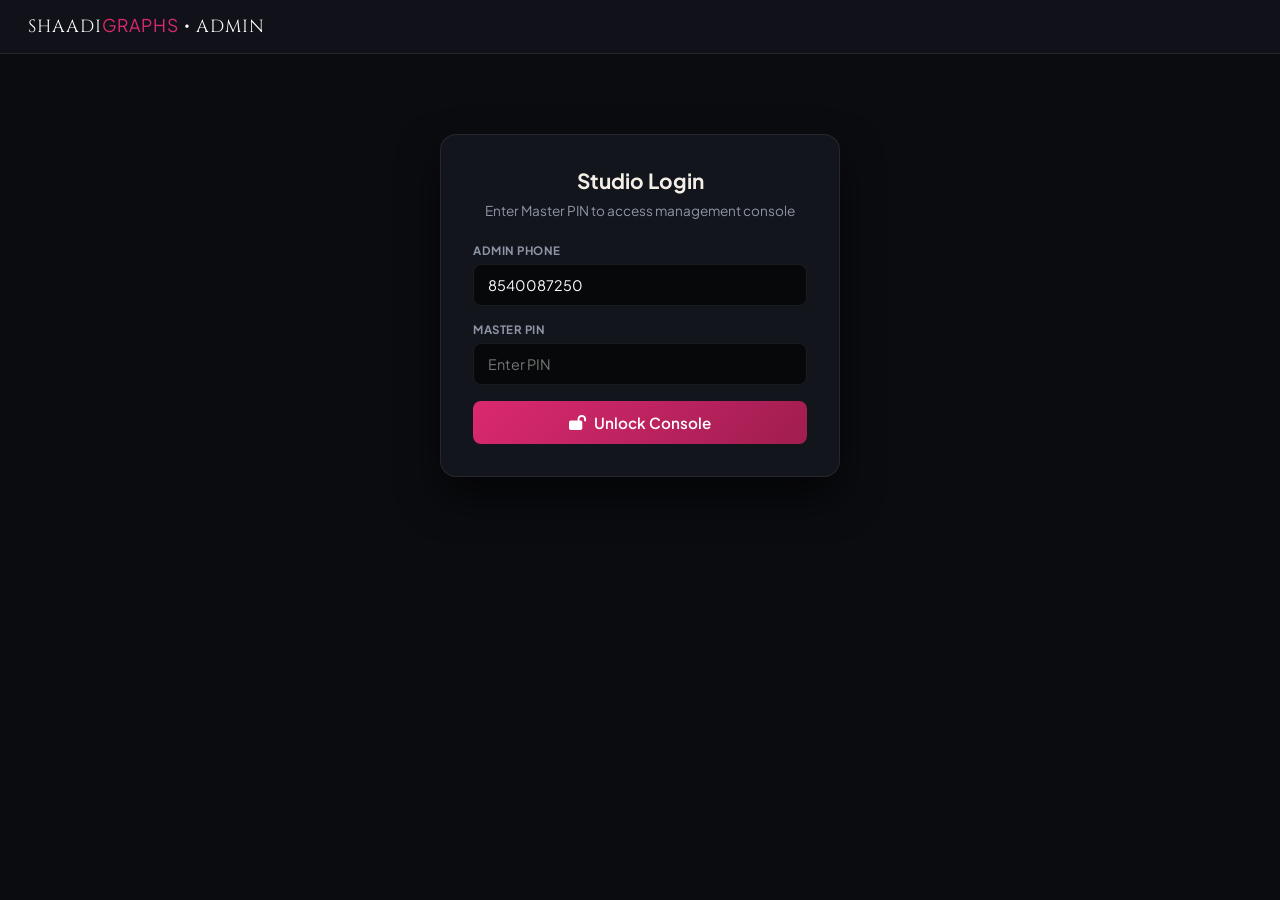
<file: manage/index.html>
<!DOCTYPE html>
<html lang="en">
<head>
  <meta charset="UTF-8" />
  <meta name="viewport" content="width=device-width, initial-scale=1.0" />
  <title>Admin Studio Console | Shaadigraphs</title>
  
  <link rel="preconnect" href="https://fonts.googleapis.com">
  <link rel="preconnect" href="https://fonts.gstatic.com" crossorigin>
  <link href="https://fonts.googleapis.com/css2?family=Plus+Jakarta+Sans:wght@400;500;600;700&family=Cinzel:wght@600;700&display=swap" rel="stylesheet">
  <link rel="stylesheet" href="https://cdnjs.cloudflare.com/ajax/libs/font-awesome/6.4.0/css/all.min.css" />

  <style>
    :root {
      --bg: #0b0c10;
      --card: #13151c;
      --card-hover: #181b24;
      --border: rgba(255, 255, 255, 0.08);
      --accent: #db296f;
      --accent-gold: #c9a84c;
      --text: #f4efe6;
      --muted: #8e95a5;
      --green: #25d366;
    }

    * { box-sizing: border-box; margin: 0; padding: 0; font-family: 'Plus Jakarta Sans', sans-serif; }
    body { background: var(--bg); color: var(--text); min-height: 100vh; padding-bottom: 50px; }
    
    .top-nav {
      background: rgba(19, 21, 28, 0.85);
      backdrop-filter: blur(12px);
      border-bottom: 1px solid var(--border);
      padding: 14px 28px;
      display: flex;
      justify-content: space-between;
      align-items: center;
      position: sticky;
      top: 0;
      z-index: 100;
    }
    .brand { font-family: 'Cinzel', serif; font-size: 1.1rem; color: #fff; letter-spacing: 1px; }
    .brand span { color: var(--accent); }
    .auth-badge { font-size: 0.8rem; background: rgba(37, 211, 102, 0.1); border: 1px solid rgba(37, 211, 102, 0.3); color: var(--green); padding: 4px 12px; border-radius: 20px; }

    .container { max-width: 1250px; margin: 28px auto; width: 94%; }

    #auth-box {
      max-width: 400px;
      margin: 80px auto;
      background: var(--card);
      border: 1px solid var(--border);
      padding: 32px;
      border-radius: 16px;
      text-align: center;
      box-shadow: 0 20px 40px rgba(0,0,0,0.6);
    }
    #auth-box h2 { font-size: 1.3rem; margin-bottom: 8px; }
    #auth-box p { font-size: 0.85rem; color: var(--muted); margin-bottom: 24px; }

    .field { text-align: left; margin-bottom: 16px; }
    .field label { display: block; font-size: 0.72rem; text-transform: uppercase; color: var(--muted); font-weight: 700; margin-bottom: 6px; letter-spacing: 0.5px; }
    .field input, .field select, .field textarea {
      width: 100%;
      background: #07080a;
      border: 1px solid var(--border);
      padding: 11px 14px;
      border-radius: 8px;
      color: #fff;
      font-size: 0.9rem;
      outline: none;
      transition: border 0.3s;
    }
    .field input:focus, .field select:focus, .field textarea:focus { border-color: var(--accent); }
    .field input:disabled { opacity: 0.4; cursor: not-allowed; background: #040506; }

    .btn {
      width: 100%;
      background: linear-gradient(135deg, var(--accent), #a01d50);
      color: #fff;
      border: none;
      padding: 12px;
      border-radius: 8px;
      font-weight: 600;
      font-size: 0.95rem;
      cursor: pointer;
      display: flex;
      align-items: center;
      justify-content: center;
      gap: 8px;
    }
    .btn:hover { opacity: 0.92; }

    .tabs-bar {
      display: flex;
      gap: 10px;
      margin-bottom: 22px;
      border-bottom: 1px solid var(--border);
      padding-bottom: 12px;
      overflow-x: auto;
    }
    .tab-btn {
      background: var(--card);
      border: 1px solid var(--border);
      color: var(--muted);
      padding: 9px 18px;
      border-radius: 8px;
      font-size: 0.85rem;
      font-weight: 600;
      cursor: pointer;
      white-space: nowrap;
      transition: all 0.25s;
    }
    .tab-btn.active { background: var(--accent); border-color: var(--accent); color: #fff; }

    .panel-card {
      background: var(--card);
      border: 1px solid var(--border);
      border-radius: 14px;
      padding: 24px;
      margin-bottom: 24px;
    }
    .card-head { display: flex; justify-content: space-between; align-items: center; margin-bottom: 20px; }
    .card-head h3 { font-size: 1.15rem; font-weight: 700; }

    .grid-2 { display: grid; grid-template-columns: 1fr 1fr; gap: 14px; }
    .grid-3 { display: grid; grid-template-columns: repeat(3, 1fr); gap: 14px; }
    .grid-4 { display: grid; grid-template-columns: repeat(4, 1fr); gap: 14px; }

    @media (max-width: 768px) {
      .grid-2, .grid-3, .grid-4 { grid-template-columns: 1fr; }
    }

    .data-table-wrap { overflow-x: auto; }
    table { width: 100%; border-collapse: collapse; font-size: 0.85rem; text-align: left; }
    th { background: #07080a; padding: 12px; color: var(--muted); font-size: 0.72rem; text-transform: uppercase; border-bottom: 1px solid var(--border); white-space: nowrap; }
    td { padding: 12px; border-bottom: 1px solid var(--border); color: #dedfe3; white-space: nowrap; }
    tr:hover td { background: var(--card-hover); }

    .badge { display: inline-block; padding: 3px 8px; border-radius: 4px; font-size: 0.72rem; font-weight: 600; }
    .badge-pink { background: rgba(219, 41, 111, 0.15); color: var(--accent); }
    .badge-gold { background: rgba(201, 168, 76, 0.15); color: var(--accent-gold); }
    .badge-green { background: rgba(37, 211, 102, 0.15); color: var(--green); }

    .status-dropdown { background: #07080a; border: 1px solid var(--border); color: #fff; padding: 4px 8px; border-radius: 6px; font-size: 0.75rem; outline: none; }
    .action-btn { padding: 5px 9px; border-radius: 6px; font-size: 0.75rem; cursor: pointer; display: inline-flex; align-items: center; gap: 4px; border: none; font-weight: 600; }
    .btn-edit { background: rgba(59, 130, 246, 0.15); border: 1px solid rgba(59, 130, 246, 0.3); color: #60a5fa; }
    .btn-copy { background: rgba(201, 168, 76, 0.15); border: 1px solid rgba(201, 168, 76, 0.3); color: var(--accent-gold); }

    .modal-overlay {
      position: fixed;
      top: 0; left: 0; width: 100%; height: 100%;
      background: rgba(0,0,0,0.8);
      backdrop-filter: blur(5px);
      z-index: 1000;
      display: flex;
      justify-content: center;
      align-items: center;
      padding: 20px;
    }
    .modal-content {
      background: var(--card);
      border: 1px solid var(--border);
      border-radius: 14px;
      max-width: 780px;
      width: 100%;
      max-height: 90vh;
      overflow-y: auto;
      padding: 24px;
      box-shadow: 0 20px 40px rgba(0,0,0,0.8);
    }

    .hidden { display: none !important; }
  </style>
</head>
<body>

  <nav class="top-nav">
    <div class="brand">SHAADI<span>GRAPHS</span> • ADMIN</div>
    <div id="status-badge" class="auth-badge hidden"><i class="fas fa-shield-alt"></i> Master Verified</div>
  </nav>

  <div class="container">
    <!-- 1. LOGIN -->
    <div id="auth-box">
      <h2>Studio Login</h2>
      <p>Enter Master PIN to access management console</p>
      <div class="field">
        <label>Admin Phone</label>
        <input type="tel" id="adm-phone" placeholder="8540087250" value="8540087250" />
      </div>
      <div class="field">
        <label>Master PIN</label>
        <input type="password" id="adm-pin" placeholder="Enter PIN" />
      </div>
      <button class="btn" onclick="handleAdminLogin()"><i class="fas fa-lock-open"></i> Unlock Console</button>
    </div>

    <!-- 2. MAIN DASHBOARD CONTENT -->
    <div id="dashboard-content" class="hidden">
      
      <!-- SUMMARY CARDS -->
      <div style="display: grid; grid-template-columns: repeat(auto-fit, minmax(220px, 1fr)); gap: 15px; margin-bottom: 25px;">
        <div style="background: var(--card); border: 1px solid var(--border); padding: 18px; border-radius: 12px; border-left: 4px solid #3b82f6;">
          <div style="color: var(--muted); font-size: 11px; text-transform: uppercase; font-weight: 700;">Total Booking Value</div>
          <div id="statTotalValue" style="color: #fff; font-size: 20px; font-weight: bold; margin-top: 6px;">₹0</div>
        </div>
        <div style="background: var(--card); border: 1px solid var(--border); padding: 18px; border-radius: 12px; border-left: 4px solid #10b981;">
          <div style="color: var(--muted); font-size: 11px; text-transform: uppercase; font-weight: 700;">Advance Collected</div>
          <div id="statReceived" style="color: #10b981; font-size: 20px; font-weight: bold; margin-top: 6px;">₹0</div>
        </div>
        <div style="background: var(--card); border: 1px solid var(--border); padding: 18px; border-radius: 12px; border-left: 4px solid #ef4444;">
          <div style="color: var(--muted); font-size: 11px; text-transform: uppercase; font-weight: 700;">Pending Balance Due</div>
          <div id="statPending" style="color: #ef4444; font-size: 20px; font-weight: bold; margin-top: 6px;">₹0</div>
        </div>
        <div style="background: var(--card); border: 1px solid var(--border); padding: 18px; border-radius: 12px; border-left: 4px solid #f59e0b;">
          <div style="color: var(--muted); font-size: 11px; text-transform: uppercase; font-weight: 700;">Active Pipeline Bookings</div>
          <div id="statActiveCount" style="color: #f59e0b; font-size: 20px; font-weight: bold; margin-top: 6px;">0 Events</div>
        </div>
      </div>

      <!-- SEARCH BAR -->
      <div style="margin-bottom: 20px;">
        <input type="text" id="globalSearchInput" onkeyup="filterAllTables()" placeholder="🔍 Search clients by name, bride, groom, phone or PIN..." 
          style="width: 100%; padding: 12px 16px; border-radius: 10px; border: 1px solid var(--border); background: var(--card); color: #fff; font-size: 0.9rem; outline: none;">
      </div>

      <!-- TABS -->
      <div class="tabs-bar">
        <button class="tab-btn active" onclick="switchTab('clients')"><i class="fas fa-id-badge"></i> All Clients (Sheet1)</button>
        <button class="tab-btn" onclick="switchTab('new-client')"><i class="fas fa-user-plus"></i> New Client Entry</button>
        <button class="tab-btn" onclick="switchTab('leads')"><i class="fas fa-users"></i> Guest Leads</button>
        <button class="tab-btn" onclick="switchTab('selections')"><i class="fas fa-check-circle"></i> Photo Shortlists</button>
        <button class="tab-btn" onclick="switchTab('comments')"><i class="fas fa-comment-alt"></i> Photo Notes</button>
      </div>

      <!-- TAB 0: ALL CLIENTS TABLE -->
      <div id="tab-clients" class="tab-pane">
        <div class="panel-card">
          <div class="card-head">
            <h3>Registered Wedding Clients</h3>
            <span id="clients-count" class="badge badge-pink">0 Clients</span>
          </div>
          <div class="data-table-wrap">
            <table id="clients-table">
              <thead>
                <tr>
                  <th>Actions</th>
                  <th>Client / Couple</th>
                  <th>Mobile Number</th>
                  <th>Delivery Deadline (45 Days)</th>
                  <th>Total / Advance</th>
                  <th>Balance Due</th>
                  <th>Stage</th>
                  <th>VIP Direct Access</th>
                </tr>
              </thead>
              <tbody></tbody>
            </table>
          </div>
        </div>
      </div>

      <!-- TAB 1: NEW CLIENT ONBOARDING & FRESH LINK SENDER -->
      <div id="tab-new-client" class="tab-pane hidden">
        
        <!-- QUICK FRESH ONBOARD LINK GENERATOR -->
        <div class="panel-card" style="border-color: rgba(37, 211, 102, 0.4); margin-bottom: 24px; background: linear-gradient(145deg, #13151c, #0e1219);">
          <div class="card-head">
            <h3><i class="fab fa-whatsapp" style="color: var(--green);"></i> Quick Fresh Onboard Link Generator</h3>
            <span class="badge badge-green">Instant WhatsApp Share</span>
          </div>
          <p style="font-size: 0.85rem; color: var(--muted); margin-bottom: 16px;">
            Sirf naam, phone number aur financial details daal kar turant fresh onboarding link WhatsApp par bhejein. Baaki ki sari details client khud bhar lenge!
          </p>
          <form id="quick-onboard-form" onsubmit="sendQuickOnboardWhatsApp(event)">
            <div class="grid-4">
              <div class="field">
                <label>Client Name / Couple *</label>
                <input type="text" id="q-name" placeholder="e.g. Abhishek & Pooja" required />
              </div>
              <div class="field">
                <label>Mobile Number *</label>
                <input type="tel" id="q-phone" placeholder="9876543210" maxlength="10" required />
              </div>
              <div class="field">
                <label>Total Deal Amount (₹)</label>
                <input type="number" id="q-total" placeholder="120000" required />
              </div>
              <div class="field">
                <label>Advance Paid (₹)</label>
                <input type="number" id="q-advance" placeholder="25000" required />
              </div>
            </div>
            <div style="display: flex; gap: 10px; margin-top: 10px;">
              <button type="submit" class="btn" style="background: linear-gradient(135deg, #25d366, #119942); width: auto; padding: 12px 24px;">
                <i class="fab fa-whatsapp"></i> Save & Send Fresh Onboard Link
              </button>
            </div>
          </form>
        </div>

        <!-- FULL CLIENT ENTRY FORM (SHEET1) -->
        <div class="panel-card">
          <div class="card-head">
            <h3>Add Complete Client Profile (Manual)</h3>
            <span style="font-size: 0.8rem; color: var(--muted);">Auto-maps Col A to AG</span>
          </div>

          <form id="add-client-form" onsubmit="submitNewClient(event)">
            <div class="grid-3">
              <div class="field">
                <label>Client Mobile Number (Col A) *</label>
                <input type="tel" id="c-phone" placeholder="e.g. 9876543210" required />
              </div>
              <div class="field">
                <label>Wedding Date / Main PIN (Col B) *</label>
                <input type="text" id="c-pin" placeholder="e.g. 01012018" required />
              </div>
              <div class="field">
                <label>Client Display Name (Col C)</label>
                <input type="text" id="c-name" placeholder="e.g. Family / Couple" />
              </div>
            </div>

            <!-- DYNAMIC EVENT SELECTOR FOR ADMIN -->
            <div style="background: rgba(201, 168, 76, 0.05); border: 1px dashed rgba(201, 168, 76, 0.3); border-radius: 12px; padding: 16px; margin-bottom: 16px;">
              <div style="display: flex; justify-content: space-between; align-items: center; margin-bottom: 8px;">
                <span style="font-size: 0.76rem; color: var(--accent-gold); font-weight: 700; text-transform: uppercase;">
                  <i class="fas fa-tasks"></i> Booked Events & Dates
                </span>
                <span style="font-size: 0.72rem; color: var(--muted);">Click '+ Add Event' to add functions & dates</span>
              </div>
              
              <div id="admin-dynamic-events-container" style="display: flex; flex-direction: column; gap: 10px; margin-bottom: 12px;"></div>

              <button type="button" class="btn" onclick="addAdminEventRow()" style="width: auto; padding: 6px 14px; font-size: 0.8rem; background: rgba(201, 168, 76, 0.2); border: 1px solid var(--accent-gold); color: var(--accent-gold);">
                <i class="fas fa-plus"></i> Add Event
              </button>
            </div>

            <div class="grid-2">
              <div class="field">
                <label>Bride Name (Col D)</label>
                <input type="text" id="c-bride" placeholder="Pooja" />
              </div>
              <div class="field">
                <label>Groom Name (Col E)</label>
                <input type="text" id="c-groom" placeholder="Abhishek" />
              </div>
            </div>

            <div class="grid-2">
              <div class="field">
                <label>Drive Original Folder Link (Col F)</label>
                <input type="url" id="c-drive" placeholder="Google Drive Link" />
              </div>
              <div class="field">
                <label>Max Selection Limit (Col G)</label>
                <input type="number" id="c-limit" value="100" />
              </div>
            </div>

            <div class="grid-3">
              <div class="field">
                <label>Booking Token Amount (Col I)</label>
                <input type="number" id="c-booking" placeholder="25000" />
              </div>
              <div class="field">
                <label>Initial Advance Paid (Col J)</label>
                <input type="number" id="c-advance" placeholder="25000" />
              </div>
              <div class="field">
                <label>Final Deal / Total Amount (Col K)</label>
                <input type="number" id="c-total" placeholder="120000" />
              </div>
            </div>

            <div class="grid-2">
              <div class="field">
                <label>Committed Delivery Date (Col L)</label>
                <input type="date" id="c-delivery" style="color-scheme: dark;" />
              </div>
              <div class="field">
                <label>Current Production Stage (Col M)</label>
                <select id="c-stage" onchange="updateFieldPermissions('c-stage', 'c-drive', 'c-limit', 'c-video')">
                  <option value="Pre-Production & Planning">Pre-Production & Planning</option>
                  <option value="Ingesting Footage">Ingesting Footage</option>
                  <option value="Photo Selection Active">Photo Selection Active</option>
                  <option value="Trailer Editing">Trailer Editing</option>
                  <option value="Color Grading & Master">Color Grading & Master</option>
                  <option value="Ready for Download">Ready for Download</option>
                  <option value="Delivered">Delivered</option>
                </select>
              </div>
            </div>

            <div class="grid-3">
              <div class="field">
                <label>Master Video Download Link (Col N)</label>
                <input type="url" id="c-video" placeholder="Drive Video File Link" />
              </div>
              <div class="field">
                <label>Venue Address (Col O)</label>
                <textarea id="c-venue" placeholder="Grand Palace Lawn, Boring Road, Patna" rows="2" style="resize: vertical;"></textarea>
              </div>
              <div class="field">
                <label>Instagram Handle (Col P)</label>
                <input type="text" id="c-insta" placeholder="@username" />
              </div>
            </div>

            <div class="grid-2">
              <div class="field">
                <label>Groom Birthday (Col Q)</label>
                <input type="date" id="c-dob-groom" style="color-scheme: dark;" />
              </div>
              <div class="field">
                <label>Bride Birthday (Col R)</label>
                <input type="date" id="c-dob-bride" style="color-scheme: dark;" />
              </div>
            </div>

            <button type="submit" class="btn" id="btn-save"><i class="fas fa-cloud-upload-alt"></i> Save to Sheet1</button>
          </form>
        </div>
      </div>

      <!-- TAB 2: LEADS -->
      <div id="tab-leads" class="tab-pane hidden">
        <div class="panel-card" style="border-color: rgba(219, 41, 111, 0.3); margin-bottom: 20px;">
          <div class="card-head">
            <h3><i class="fas fa-user-plus" style="color: var(--accent);"></i> Add Manual / Offline Lead</h3>
            <span style="font-size: 0.78rem; color: var(--muted);">Direct Save to Leads Sheet</span>
          </div>
          <form id="manual-lead-form" onsubmit="submitManualLead(event)">
            <div class="grid-3">
              <div class="field">
                <label>Guest / Prospect Name</label>
                <input type="text" id="m-lead-name" placeholder="e.g. Rahul Sharma" required />
              </div>
              <div class="field">
                <label>Mobile Number (WhatsApp)</label>
                <input type="tel" id="m-lead-phone" placeholder="e.g. 9876543210" required />
              </div>
              <div class="field">
                <label>Event Date / Reference PIN</label>
                <input type="text" id="m-lead-date" placeholder="e.g. 28062026 / Nov 2026" />
              </div>
            </div>
            <div class="grid-2">
              <div class="field">
                <label>Source / Lead Category</label>
                <select id="m-lead-side">
                  <option value="Bride Side">Bride Side Guest</option>
                  <option value="Groom Side">Groom Side Guest</option>
                  <option value="Instagram / Social Media">Instagram / Social Media</option>
                  <option value="Direct Studio Walk-in">Direct Studio Walk-in</option>
                  <option value="Client Referral">Client Referral (Family/Friend)</option>
                  <option value="Website VIP Guest">Website VIP Guest</option>
                  <option value="Other">Other / Offline Note</option>
                </select>
              </div>
              <div class="field" style="display: flex; align-items: flex-end;">
                <button type="submit" class="btn" id="btn-save-lead" style="height: 42px;">
                  <i class="fas fa-plus-circle"></i> Save Lead to Sheet
                </button>
              </div>
            </div>
          </form>
        </div>

        <div class="panel-card">
          <div class="card-head">
            <h3>Guest Access & Inquired Leads</h3>
            <span id="leads-count" class="badge badge-pink">0 Leads</span>
          </div>
          <div class="data-table-wrap">
            <table id="leads-table">
              <thead>
                <tr>
                  <th>Timestamp</th>
                  <th>Guest Name</th>
                  <th>Mobile Number</th>
                  <th>Event PIN / Date</th>
                  <th>Side / Source</th>
                </tr>
              </thead>
              <tbody></tbody>
            </table>
          </div>
        </div>
      </div>

      <!-- TAB 3: SELECTIONS -->
      <div id="tab-selections" class="tab-pane hidden">
        <div class="panel-card">
          <div class="card-head">
            <h3>Photo Shortlists & Submissions</h3>
            <span id="selections-count" class="badge badge-gold">0 Submissions</span>
          </div>
          <div class="data-table-wrap">
            <table id="selections-table">
              <thead>
                <tr>
                  <th>Timestamp</th>
                  <th>Client</th>
                  <th>Mobile</th>
                  <th>Total Selected</th>
                  <th>Status</th>
                  <th>Selected Files</th>
                </tr>
              </thead>
              <tbody></tbody>
            </table>
          </div>
        </div>
      </div>

      <!-- TAB 4: COMMENTS -->
      <div id="tab-comments" class="tab-pane hidden">
        <div class="panel-card">
          <div class="card-head">
            <h3>Client Photo Instructions</h3>
            <span id="comments-count" class="badge badge-green">0 Notes</span>
          </div>
          <div class="data-table-wrap">
            <table id="comments-table">
              <thead>
                <tr>
                  <th>Timestamp</th>
                  <th>Client</th>
                  <th>Phone</th>
                  <th>Photo Name</th>
                  <th>Client Note</th>
                </tr>
              </thead>
              <tbody></tbody>
            </table>
          </div>
        </div>
      </div>

    </div>
  </div>

  <!-- 3. EDIT CLIENT MODAL -->
  <div id="edit-modal" class="modal-overlay hidden">
    <div class="modal-content">
      <div class="card-head">
        <h3><i class="fas fa-edit" style="color: var(--accent);"></i> Edit Client & Commercials</h3>
        <button onclick="closeEditModal()" style="background: none; border: none; color: #fff; font-size: 1.2rem; cursor: pointer;">&times;</button>
      </div>
      <form id="edit-client-form" onsubmit="submitEditClient(event)">
        
        <div class="grid-3">
          <div class="field">
            <label>Mobile Number (Key ID)</label>
            <input type="tel" id="e-phone" readonly style="opacity: 0.6; cursor: not-allowed;" />
          </div>
          <div class="field">
            <label>Wedding Date PIN (Editable)</label>
            <input type="text" id="e-pin" placeholder="e.g. 28062026" required />
          </div>
          <div class="field">
            <label>Display Name</label>
            <input type="text" id="e-name" required />
          </div>
        </div>

        <!-- COMPACT CLIENT-FILLED DETAILS (READ-ONLY DISPLAY IN EDIT MODAL) -->
        <div style="background: rgba(255, 255, 255, 0.02); border: 1px solid var(--border); border-radius: 10px; padding: 14px; margin-bottom: 16px;">
          <div style="font-size: 0.72rem; color: var(--accent-gold); font-weight: 700; text-transform: uppercase; margin-bottom: 10px;">
            <i class="fas fa-info-circle"></i> Client Submitted Details (Read-Only)
          </div>
          <div class="grid-2" style="font-size: 0.82rem; gap: 8px; color: var(--muted);">
            <div><strong>Venue Address:</strong> <span id="disp-venue" style="color: #fff;">-</span></div>
            <div><strong>Instagram:</strong> <span id="disp-insta" style="color: #fff;">-</span></div>
            <div><strong>Groom DOB:</strong> <span id="disp-dob-groom" style="color: #fff;">-</span></div>
            <div><strong>Bride DOB:</strong> <span id="disp-dob-bride" style="color: #fff;">-</span></div>
          </div>
          <div style="margin-top: 10px; font-size: 0.78rem;">
            <strong>Booked Events & Dates:</strong> <span id="disp-events-list" style="color: #f4efe6;">-</span>
          </div>
        </div>

        <!-- DYNAMIC EVENT SELECTOR FOR EDIT MODAL -->
        <div style="background: rgba(201, 168, 76, 0.05); border: 1px dashed rgba(201, 168, 76, 0.3); border-radius: 12px; padding: 16px; margin-bottom: 16px;">
          <div style="display: flex; justify-content: space-between; align-items: center; margin-bottom: 8px;">
            <span style="font-size: 0.76rem; color: var(--accent-gold); font-weight: 700; text-transform: uppercase;">
              <i class="fas fa-tasks"></i> Manage Events & Dates
            </span>
            <span style="font-size: 0.72rem; color: var(--muted);">Manage events dynamically</span>
          </div>
          
          <div id="edit-dynamic-events-container" style="display: flex; flex-direction: column; gap: 10px; margin-bottom: 12px;"></div>

          <button type="button" class="btn" onclick="addEditEventRow()" style="width: auto; padding: 6px 14px; font-size: 0.8rem; background: rgba(201, 168, 76, 0.2); border: 1px solid var(--accent-gold); color: var(--accent-gold);">
            <i class="fas fa-plus"></i> Add Event
          </button>
        </div>

        <div class="grid-2">
          <div class="field">
            <label>Bride Name</label>
            <input type="text" id="e-bride" />
          </div>
          <div class="field">
            <label>Groom Name</label>
            <input type="text" id="e-groom" />
          </div>
        </div>

        <div class="grid-2">
          <div class="field">
            <label>Drive Original Folder Link (Selection)</label>
            <input type="url" id="e-drive" />
          </div>
          <div class="field">
            <label>Selection Limit</label>
            <input type="number" id="e-limit" />
          </div>
        </div>

        <!-- COMMERCIALS MANAGEMENT SECTION -->
        <div style="background: #07080a; border: 1px solid var(--border); border-radius: 10px; padding: 16px; margin-bottom: 16px;">
          <div style="display: flex; justify-content: space-between; align-items: center; margin-bottom: 12px;">
            <span style="font-size: 0.78rem; font-weight: 700; color: var(--accent-gold); text-transform: uppercase;">
              <i class="fas fa-wallet"></i> Payment Structure
            </span>
            <button type="button" onclick="openPaymentHistory()" style="background: rgba(201, 168, 76, 0.15); border: 1px solid rgba(201, 168, 76, 0.3); color: var(--accent-gold); padding: 4px 10px; border-radius: 6px; font-size: 0.75rem; cursor: pointer; display: flex; align-items: center; gap: 4px;">
              <i class="fas fa-history"></i> Payment History
            </button>
          </div>

          <div class="grid-3">
            <div class="field">
              <label>1. Booking Deal Total (Col K)</label>
              <input type="number" id="e-total" oninput="calculateRemainingBalance()" placeholder="120000" />
            </div>
            <div class="field">
              <label>2. Total Advance Paid (Col J)</label>
              <div style="display: flex; gap: 6px;">
                <input type="number" id="e-advance" oninput="calculateRemainingBalance()" />
                <button type="button" onclick="showAddInstallmentBox()" title="Add Installment" style="background: rgba(37, 211, 102, 0.2); border: 1px solid rgba(37, 211, 102, 0.5); color: var(--green); padding: 0 10px; border-radius: 8px; cursor: pointer; font-size: 0.85rem; font-weight: bold; white-space: nowrap;">
                  + Add
                </button>
              </div>
            </div>
            <div class="field">
              <label>3. Rest Amount Due (Auto)</label>
              <input type="text" id="e-rest" readonly style="background: #11141d; color: #ef4444; font-weight: bold; border-color: rgba(239, 68, 68, 0.3); cursor: not-allowed;" />
            </div>
          </div>

          <input type="hidden" id="e-booking" />

          <!-- QUICK ADD INSTALLMENT DRAWER -->
          <div id="quick-add-installment-box" class="hidden" style="background: #131620; border: 1px dashed var(--green); border-radius: 8px; padding: 12px; margin-top: 10px;">
            <div style="font-size: 0.75rem; color: var(--green); font-weight: 700; margin-bottom: 8px;">Record New Installment</div>
            <div class="grid-4">
              <div class="field" style="margin-bottom: 0;">
                <label>Payment Date</label>
                <input type="date" id="inst-date" style="color-scheme: dark; padding: 10px;" />
              </div>
              <div class="field" style="margin-bottom: 0;">
                <label>Amount (₹)</label>
                <input type="number" id="inst-amount" placeholder="e.g. 20000" />
              </div>
              <div class="field" style="margin-bottom: 0;">
                <label>Payment Mode</label>
                <select id="inst-mode">
                  <option value="UPI">UPI / GPay / PhonePe</option>
                  <option value="Cash">Cash</option>
                  <option value="Bank Transfer">Bank Transfer / NEFT</option>
                </select>
              </div>
              <div class="field" style="margin-bottom: 0;">
                <label>Note / Event Stage</label>
                <input type="text" id="inst-note" placeholder="e.g. Pre-wedding day" />
              </div>
            </div>
            <div style="display: flex; gap: 8px; margin-top: 10px; justify-content: flex-end;">
              <button type="button" onclick="submitNewInstallment()" class="btn" style="width: auto; padding: 6px 14px; font-size: 0.8rem; background: var(--green); color: #000;">Save Installment</button>
              <button type="button" onclick="document.getElementById('quick-add-installment-box').classList.add('hidden')" class="btn" style="width: auto; padding: 6px 14px; font-size: 0.8rem; background: #334155;">Cancel</button>
            </div>
          </div>
        </div>

        <div class="grid-2">
          <div class="field">
            <label>Committed Delivery Date</label>
            <input type="date" id="e-delivery" style="color-scheme: dark;" />
          </div>
          <div class="field">
            <label>Current Stage</label>
            <select id="e-stage" onchange="updateFieldPermissions('e-stage', 'e-drive', 'e-limit', 'e-video')">
              <option value="Pre-Production & Planning">Pre-Production & Planning</option>
              <option value="Ingesting Footage">Ingesting Footage</option>
              <option value="Photo Selection Active">Photo Selection Active</option>
              <option value="Trailer Editing">Trailer Editing</option>
              <option value="Color Grading & Master">Color Grading & Master</option>
              <option value="Ready for Download">Ready for Download</option>
              <option value="Delivered">Delivered</option>
            </select>
          </div>
        </div>

        <div class="field">
          <label>Master Video Download Link (Col N)</label>
          <input type="url" id="e-video" placeholder="Final Master Video Drive link" />
        </div>

        <div style="display: flex; gap: 10px; margin-top: 15px;">
          <button type="submit" class="btn" id="btn-update-client"><i class="fas fa-save"></i> Save Changes to Sheet1</button>
          <button type="button" class="btn" onclick="closeEditModal()" style="background: #334155;">Cancel</button>
        </div>
      </form>
    </div>
  </div>

  <!-- 4. PAYMENT HISTORY MODAL -->
  <div id="history-modal" class="modal-overlay hidden" style="z-index: 1100;">
    <div class="modal-content" style="max-width: 550px;">
      <div class="card-head">
        <h3><i class="fas fa-receipt" style="color: var(--accent-gold);"></i> Client Payment History</h3>
        <button onclick="document.getElementById('history-modal').classList.add('hidden')" style="background: none; border: none; color: #fff; font-size: 1.2rem; cursor: pointer;">&times;</button>
      </div>
      <div id="history-loading" style="text-align: center; color: var(--muted); padding: 20px;">Fetching Ledger...</div>
      <div id="history-content" class="data-table-wrap hidden">
        <table>
          <thead>
            <tr>
              <th>Date</th>
              <th>Amount</th>
              <th>Mode</th>
              <th>Note</th>
            </tr>
          </thead>
          <tbody id="history-table-body"></tbody>
        </table>
      </div>
    </div>
  </div>

  <script>
    const API_URL = "https://script.google.com/macros/s/AKfycbxiicife5FUbMsQZqzio27S5_FOxf-b7D5dXFNLWs5g9ehpVcDs4Hif5X98pG9KDdFW/exec";
    let globalClientsData = [];
    let currentEditPhone = "";

    function formatDateShort(dStr) {
      if (!dStr) return "";
      dStr = String(dStr).trim();

      if (/^\d{4}-\d{2}-\d{2}$/.test(dStr)) {
        var parts = dStr.split("-");
        var yy = parts[0].slice(-2);
        var mm = parts[1];
        var dd = parts[2];
        return dd + "-" + mm + "-" + yy;
      }

      var d = new Date(dStr);
      if (!isNaN(d.getTime())) {
        var dd = String(d.getDate()).padStart(2, '0');
        var mm = String(d.getMonth() + 1).padStart(2, '0');
        var yy = String(d.getFullYear()).slice(-2);
        return dd + "-" + mm + "-" + yy;
      }

      return dStr;
    }

    function calculateDeliveryDeadline(c, currentStage) {
      if (currentStage === "Delivered") {
        return `<span class="badge badge-green"><i class="fas fa-check-circle"></i> Delivered</span>`;
      }

      let dateFields = [
        c.dateWedding, c.dateEngagement, c.dateHaldi, c.dateMehandi, 
        c.dateSangeet, c.datePrewed, c.datePooja, c.dateMatkor, 
        c.dateTilak, c.dateRoka, c.dateReception, c.dateVidai, 
        c.dateAnniversary, c.dateBirthday, c.dateGrihaPravesh
      ];

      let validDates = [];
      dateFields.forEach(dStr => {
        if (dStr && String(dStr).trim() !== "") {
          let parsedDate = new Date(dStr);
          if (!isNaN(parsedDate.getTime())) {
            validDates.push(parsedDate.getTime());
          }
        }
      });

      if (validDates.length === 0) {
        return `<span style="color: var(--muted); font-size: 0.75rem;">No event dates set</span>`;
      }

      let maxEventTime = Math.max(...validDates);
      let latestEventDate = new Date(maxEventTime);

      let today = new Date();
      today.setHours(0,0,0,0);
      latestEventDate.setHours(0,0,0,0);

      let timeToEvent = latestEventDate.getTime() - today.getTime();
      let daysToEvent = Math.ceil(timeToEvent / (1000 * 60 * 60 * 24));

      if (daysToEvent > 0) {
        return `<span class="badge" style="background: rgba(37, 211, 102, 0.15); color: #25d366; font-weight: 700;"><i class="fas fa-calendar-alt"></i> Upcoming (${daysToEvent}d to Wedding)</span>`;
      }

      let deadlineDate = new Date(latestEventDate);
      deadlineDate.setDate(deadlineDate.getDate() + 45);

      let timeToDeadline = deadlineDate.getTime() - today.getTime();
      let diffDays = Math.ceil(timeToDeadline / (1000 * 60 * 60 * 24));

      if (diffDays > 0) {
        return `<span class="badge" style="background: rgba(245,158,11,0.15); color: #f59e0b; font-weight: 700;"><i class="fas fa-clock"></i> Delivery Due (${diffDays}d Left)</span>`;
      } else if (diffDays === 0) {
        return `<span class="badge" style="background: rgba(239,68,68,0.2); color: #ef4444; font-weight: 700;"><i class="fas fa-exclamation-triangle"></i> Delivery Due Today!</span>`;
      } else {
        let overdueDays = Math.abs(diffDays);
        return `<span class="badge" style="background: rgba(239,68,68,0.15); color: #ef4444; font-weight: 700;"><i class="fas fa-exclamation-circle"></i> Delivery Overdue by ${overdueDays}d</span>`;
      }
    }

    function updateFieldPermissions(stageSelectId, driveInputId, limitInputId, videoInputId) {
      const stageEl = document.getElementById(stageSelectId);
      const driveEl = document.getElementById(driveInputId);
      const limitEl = document.getElementById(limitInputId);
      const videoEl = document.getElementById(videoInputId);

      if (!stageEl) return;
      const currentStage = stageEl.value;

      const stagesOrder = [
        "Pre-Production & Planning",
        "Ingesting Footage",
        "Photo Selection Active",
        "Trailer Editing",
        "Color Grading & Master",
        "Ready for Download",
        "Delivered"
      ];

      const currentIndex = stagesOrder.indexOf(currentStage);
      const photoSelectionIndex = stagesOrder.indexOf("Photo Selection Active");
      const readyForDownloadIndex = stagesOrder.indexOf("Ready for Download");

      const allowSelection = currentIndex >= photoSelectionIndex;
      if (driveEl) {
        driveEl.disabled = !allowSelection;
        if (!allowSelection) driveEl.value = "";
      }
      if (limitEl) {
        limitEl.disabled = !allowSelection;
      }

      const allowVideo = currentIndex >= readyForDownloadIndex;
      if (videoEl) {
        videoEl.disabled = !allowVideo;
        if (!allowVideo) videoEl.value = "";
      }
    }

    function getEventDropdownOptions(selectedVal) {
      const events = [
        "Wedding", "Engagement", "Haldi Ceremony", "Mehandi Ceremony", 
        "Sangeet & Cocktail Night", "Pre-Wedding", "Pooja & Hawan", 
        "Matkor", "Tilak", "Roka", "Reception", "Vidai", 
        "Anniversary", "Birthday", "Griha Pravesh"
      ];

      let opts = `<option value="">-- Select Event --</option>`;
      events.forEach(ev => {
        const isSel = (selectedVal === ev) ? 'selected' : '';
        opts += `<option value="${ev}" ${isSel}>${ev}</option>`;
      });
      return opts;
    }

    function addAdminEventRow(selectedEvent = "", customName = "", eventDate = "") {
      const container = document.getElementById('admin-dynamic-events-container');
      if (!container) return;

      const rowId = 'adm-ev-' + Date.now() + Math.random().toString(36).substr(2, 4);
      const rowDiv = document.createElement('div');
      rowDiv.id = rowId;
      rowDiv.style.cssText = "display: flex; gap: 10px; align-items: center; background: rgba(255,255,255,0.03); padding: 10px; border-radius: 8px; border: 1px solid rgba(255,255,255,0.08);";

      rowDiv.innerHTML = `
        <div style="flex: 1; display: flex; flex-direction: column; gap: 4px;">
          <select class="field select admin-event-dropdown" style="padding: 8px 10px; font-size: 0.85rem; background: #07080a; color: #fff; border: 1px solid rgba(255,255,255,0.08); border-radius: 6px;">
            ${getEventDropdownOptions(selectedEvent)}
          </select>
        </div>

        <div style="flex: 1;">
          <input type="date" class="field input admin-date-input" value="${eventDate}" style="padding: 8px 10px; font-size: 0.85rem; background: #07080a; color: #fff; border: 1px solid rgba(255,255,255,0.08); border-radius: 6px; color-scheme: dark;" />
        </div>

        <button type="button" onclick="document.getElementById('${rowId}').remove()" style="background: rgba(239, 68, 68, 0.15); border: 1px solid rgba(239, 68, 68, 0.3); color: #ef4444; width: 34px; height: 34px; border-radius: 6px; cursor: pointer; display: flex; align-items: center; justify-content: center;" title="Remove Row">
          <i class="fas fa-trash-alt" style="font-size: 0.8rem;"></i>
        </button>
      `;

      container.appendChild(rowDiv);
    }

    function addEditEventRow(selectedEvent = "", customName = "", eventDate = "") {
      const container = document.getElementById('edit-dynamic-events-container');
      if (!container) return;

      const rowId = 'edit-ev-' + Date.now() + Math.random().toString(36).substr(2, 4);
      const rowDiv = document.createElement('div');
      rowDiv.id = rowId;
      rowDiv.style.cssText = "display: flex; gap: 10px; align-items: center; background: rgba(255,255,255,0.03); padding: 10px; border-radius: 8px; border: 1px solid rgba(255,255,255,0.08);";

      rowDiv.innerHTML = `
        <div style="flex: 1; display: flex; flex-direction: column; gap: 4px;">
          <select class="field select edit-event-dropdown" style="padding: 8px 10px; font-size: 0.85rem; background: #07080a; color: #fff; border: 1px solid rgba(255,255,255,0.08); border-radius: 6px;">
            ${getEventDropdownOptions(selectedEvent)}
          </select>
        </div>

        <div style="flex: 1;">
          <input type="date" class="field input edit-date-input" value="${eventDate}" style="padding: 8px 10px; font-size: 0.85rem; background: #07080a; color: #fff; border: 1px solid rgba(255,255,255,0.08); border-radius: 6px; color-scheme: dark;" />
        </div>

        <button type="button" onclick="document.getElementById('${rowId}').remove()" style="background: rgba(239, 68, 68, 0.15); border: 1px solid rgba(239, 68, 68, 0.3); color: #ef4444; width: 34px; height: 34px; border-radius: 6px; cursor: pointer; display: flex; align-items: center; justify-content: center;" title="Remove Row">
          <i class="fas fa-trash-alt" style="font-size: 0.8rem;"></i>
        </button>
      `;

      container.appendChild(rowDiv);
    }

    function handleAdminLogin() {
      const phone = document.getElementById("adm-phone").value.replace(/\D/g, '').trim();
      const pin = document.getElementById("adm-pin").value.trim();
      if (!phone || !pin) return alert("Enter Phone & Master PIN");

      const script = document.createElement("script");
      script.src = `${API_URL}?action=adminLogin&phone=${phone}&pin=${pin}&callback=onAdminLoginSuccess&_t=${Date.now()}`;
      document.body.appendChild(script);
    }

    window.onAdminLoginSuccess = function(res) {
      if (res && res.success) {
        document.getElementById("auth-box").classList.add("hidden");
        document.getElementById("dashboard-content").classList.remove("hidden");
        document.getElementById("status-badge").classList.remove("hidden");
        loadAdminData();
      } else {
        alert("Incorrect PIN or Phone Number!");
      }
    };

    window.renderOverviewTables = function(res) {
      if (!res || !res.success) return;

      globalClientsData = res.clients || [];
      const clientsBody = document.querySelector("#clients-table tbody");
      clientsBody.innerHTML = "";
      document.getElementById("clients-count").innerText = `${globalClientsData.length} Clients`;

      let totalVal = 0;
      let totalRecv = 0;
      let activeBookings = 0;

      const stages = [
        "Pre-Production & Planning",
        "Ingesting Footage",
        "Photo Selection Active",
        "Trailer Editing",
        "Color Grading & Master",
        "Ready for Download",
        "Delivered"
      ];

      globalClientsData.slice().reverse().forEach(c => {
        const tVal = parseFloat(c.totalAmount || c.total || 0);
        const aVal = parseFloat(c.advancePaid || c.advance || 0);
        const bal = tVal - aVal;
        totalVal += tVal;
        totalRecv += aVal;

        const currentStage = c.currentStage || c.stage || "Pre-Production & Planning";
        if (currentStage !== "Delivered") activeBookings++;

        let stageOptions = stages.map(stg => 
          `<option value="${stg}" ${stg.toLowerCase() === currentStage.toLowerCase() ? 'selected' : ''}>${stg}</option>`
        ).join('');

        let deadlineHtml = calculateDeliveryDeadline(c, currentStage);

        clientsBody.innerHTML += `
            <tr>
              <td>
                <button class="action-btn btn-edit" onclick="openEditModal('${c.phone}')">
                  <i class="fas fa-pencil-alt"></i> Edit
                </button>
              </td>
              <td>
                <strong>${c.name || 'Couple'}</strong>
                <div style="font-size: 0.72rem; color: var(--muted);">${c.bride || ''} & ${c.groom || ''}</div>
              </td>
              <td>${c.phone}</td>
              <td>${deadlineHtml}</td>
              <td>₹${tVal.toLocaleString('en-IN')} <span style="color: var(--green); font-size: 0.75rem;">(Paid: ₹${aVal.toLocaleString('en-IN')})</span></td>
              <td><strong style="color: ${bal > 0 ? '#ef4444' : 'var(--green)'};">₹${bal.toLocaleString('en-IN')}</strong></td>
              <td>
                <select class="status-dropdown" onchange="quickUpdateStage('${c.phone}', this.value)">
                  ${stageOptions}
                </select>
              </td>
              <td>
                <div style="display: flex; gap: 6px;">
                  <button class="action-btn btn-copy" onclick="copyVipLink('${c.phone}', '${c.pin}')" title="VIP Gallery Link">
                    <i class="fas fa-copy"></i> VIP
                  </button>
                  <button class="action-btn" onclick="copyOnboardLink('${c.phone}', '${c.pin}', '${c.name || 'Client'}')" style="background: rgba(219, 41, 111, 0.15); border: 1px solid rgba(219, 41, 111, 0.4); color: var(--accent);" title="Client Details Form Link">
                    <i class="fas fa-file-alt"></i> Onboard
                  </button>
                </div>
              </td>
            </tr>
          `;
      });

      const pendingDue = totalVal - totalRecv;
      document.getElementById("statTotalValue").innerText = "₹" + totalVal.toLocaleString('en-IN');
      document.getElementById("statReceived").innerText = "₹" + totalRecv.toLocaleString('en-IN');
      document.getElementById("statPending").innerText = "₹" + pendingDue.toLocaleString('en-IN');
      document.getElementById("statActiveCount").innerText = activeBookings + " Events";

      const leadsBody = document.querySelector("#leads-table tbody");
      leadsBody.innerHTML = "";
      document.getElementById("leads-count").innerText = `${res.leads.length} Leads`;
      
      res.leads.reverse().forEach(l => {
        const cleanPhone = String(l.phone).replace(/\D/g, '');
        const guestName = l.name || "Guest";
        const messageText = `Hello ${guestName} ji, warm greetings from Shaadigraphs! ✨\nHope you had a wonderful time viewing the wedding moments on our VIP guest portal.\n\n📞 Direct Studio Call: +91 91231 92566\nPortfolio: https://shaadigraphs-ui.github.io/shaadigraphs/\n\nWarm Regards,\nTeam Shaadigraphs`;
        const waUrl = `https://wa.me/91${cleanPhone}?text=${encodeURIComponent(messageText)}`;
        const callUrl = `tel:+91${cleanPhone}`;

        leadsBody.innerHTML += `
          <tr>
            <td>${l.timestamp}</td>
            <td><strong>${l.name}</strong></td>
            <td>
              <div style="display: flex; align-items: center; gap: 8px;">
                <span>${l.phone}</span>
                <a href="${waUrl}" target="_blank" style="background: rgba(37, 211, 102, 0.15); border: 1px solid rgba(37, 211, 102, 0.4); color: var(--green); padding: 4px 8px; border-radius: 6px; text-decoration: none; font-size: 0.78rem; font-weight: 600;">
                  <i class="fab fa-whatsapp"></i> Chat
                </a>
                <a href="${callUrl}" style="background: rgba(201, 168, 76, 0.15); border: 1px solid rgba(201, 168, 76, 0.4); color: var(--accent-gold); padding: 4px 8px; border-radius: 6px; text-decoration: none; font-size: 0.78rem;">
                  <i class="fas fa-phone-alt"></i>
                </a>
              </div>
            </td>
            <td><span class="badge badge-pink">${l.pinDate}</span></td>
            <td>${l.side}</td>
          </tr>
        `;
      });

      const selBody = document.querySelector("#selections-table tbody");
      selBody.innerHTML = "";
      document.getElementById("selections-count").innerText = `${res.selections.length} Submissions`;
      res.selections.reverse().forEach(s => {
        selBody.innerHTML += `
          <tr>
            <td>${s.timestamp}</td>
            <td><strong>${s.name}</strong></td>
            <td>${s.phone}</td>
            <td><span class="badge badge-gold">${s.count} Photos</span></td>
            <td>${s.type}</td>
            <td style="max-width: 250px; overflow: hidden; text-overflow: ellipsis; white-space: nowrap;">${s.photos}</td>
          </tr>
        `;
      });

      const comBody = document.querySelector("#comments-table tbody");
      comBody.innerHTML = "";
      document.getElementById("comments-count").innerText = `${res.comments.length} Notes`;
      res.comments.reverse().forEach(c => {
        comBody.innerHTML += `
          <tr>
            <td>${c.timestamp}</td>
            <td><strong>${c.name}</strong></td>
            <td>${c.phone}</td>
            <td><span class="badge badge-pink">${c.photo}</span></td>
            <td>${c.comment}</td>
          </tr>
        `;
      });
    };

    function loadAdminData() {
      const phone = document.getElementById("adm-phone").value.replace(/\D/g, '').trim();
      const pin = document.getElementById("adm-pin").value.trim();

      const script = document.createElement("script");
      script.src = `${API_URL}?action=getAdminOverview&phone=${phone}&pin=${pin}&callback=renderOverviewTables&_t=${Date.now()}`;
      document.body.appendChild(script);
    }

    function sendQuickOnboardWhatsApp(e) {
      e.preventDefault();
      const name = document.getElementById("q-name").value.trim();
      const phone = document.getElementById("q-phone").value.replace(/\D/g, '').trim();
      const total = document.getElementById("q-total").value.trim();
      const advance = document.getElementById("q-advance").value.trim();

      if (!name || phone.length !== 10 || !total || !advance) {
        alert("Please fill all fields (Name, 10-digit Phone, Total, Advance) correctly.");
        return;
      }

      const tempPin = phone.slice(-4) + "2026"; 

      const postData = {
        action: "addClient",
        phone: phone,
        pin: tempPin,
        name: name,
        totalAmount: total,
        advancePaid: advance,
        bookingAmount: advance,
        limit: 100,
        currentStage: "Pre-Production & Planning"
      };

      fetch(API_URL, {
        method: "POST",
        mode: "no-cors",
        headers: { "Content-Type": "application/json" },
        body: JSON.stringify(postData)
      }).catch(() => {});

      const basePortal = window.location.origin + window.location.pathname.replace(/\/manage\/.*$/, '/onboard.html');
      const onboardUrl = `${basePortal}?onboard=true&phone=${phone}&pin=${tempPin}`;

      const messageText = `Hello ${name} ji! ✨\n\nHeartiest congratulations on your upcoming wedding days! 🎉\n\nPlease open this secure link to update your wedding events and dates:\n\n${onboardUrl}\n\n- Team Shaadigraphs 📸`;

      const waUrl = `https://wa.me/91${phone}?text=${encodeURIComponent(messageText)}`;
      window.open(waUrl, '_blank');
      
      showToast("✨ Fresh Onboard Link sent via WhatsApp!");
      document.getElementById("quick-onboard-form").reset();
      loadAdminData();
    }

    function openEditModal(phone) {
      const c = globalClientsData.find(item => String(item.phone) === String(phone));
      if (!c) return alert("Client details not found!");

      currentEditPhone = c.phone;
      document.getElementById("e-phone").value = c.phone || "";
      document.getElementById("e-pin").value = c.pin || "";
      document.getElementById("e-name").value = c.name || "";
      document.getElementById("e-bride").value = c.bride || "";
      document.getElementById("e-groom").value = c.groom || "";
      document.getElementById("e-drive").value = c.driveLink || c.drive || "";
      document.getElementById("e-limit").value = c.limit || 100;
      
      document.getElementById("e-booking").value = c.bookingAmount || 0;
      document.getElementById("e-advance").value = c.advancePaid || 0;
      document.getElementById("e-total").value = c.totalAmount || 0;
      calculateRemainingBalance();

      document.getElementById("e-delivery").value = c.deliveryDate || "";
      document.getElementById("e-stage").value = c.currentStage || c.stage || "Pre-Production & Planning";
      document.getElementById("e-video").value = c.videoDownloadLink || "";
      
      // Populate read-only client details in modal
      document.getElementById("disp-venue").innerText = c.venue || c.email || "Not filled yet";
      document.getElementById("disp-insta").innerText = c.instagram || "Not provided";
      document.getElementById("disp-dob-groom").innerText = c.dobGroom ? formatDateShort(c.dobGroom) : "Not set";
      document.getElementById("disp-dob-bride").innerText = c.dobBride ? formatDateShort(c.dobBride) : "Not set";

      const eventMappingList = [
        { name: "Wedding", val: c.dateWedding },
        { name: "Engagement", val: c.dateEngagement },
        { name: "Haldi", val: c.dateHaldi },
        { name: "Mehandi", val: c.dateMehandi },
        { name: "Sangeet", val: c.dateSangeet },
        { name: "Pre-Wedding", val: c.datePrewed },
        { name: "Pooja", val: c.datePooja },
        { name: "Matkor", val: c.dateMatkor },
        { name: "Tilak", val: c.dateTilak },
        { name: "Roka", val: c.dateRoka },
        { name: "Reception", val: c.dateReception },
        { name: "Vidai", val: c.dateVidai },
        { name: "Anniversary", val: c.dateAnniversary },
        { name: "Birthday", val: c.dateBirthday },
        { name: "Griha Pravesh", val: c.dateGrihaPravesh }
      ];

      let activeEventsText = [];
      eventMappingList.forEach(item => {
        if (item.val) {
          activeEventsText.push(`${item.name} (${formatDateShort(item.val)})`);
        }
      });
      document.getElementById("disp-events-list").innerText = activeEventsText.length > 0 ? activeEventsText.join(' • ') : "No events scheduled yet";

      updateFieldPermissions('e-stage', 'e-drive', 'e-limit', 'e-video');

      const editContainer = document.getElementById('edit-dynamic-events-container');
      if (editContainer) {
        editContainer.innerHTML = "";
        eventMappingList.forEach(item => {
          if (item.val) {
            addEditEventRow(item.name, "", item.val);
          }
        });

        if (editContainer.children.length === 0) {
          addEditEventRow();
        }
      }

      document.getElementById("quick-add-installment-box").classList.add("hidden");
      document.getElementById("edit-modal").classList.remove("hidden");
    }

    function calculateRemainingBalance() {
      const total = parseFloat(document.getElementById("e-total").value) || 0;
      const advance = parseFloat(document.getElementById("e-advance").value) || 0;
      const rest = total - advance;
      const restBox = document.getElementById("e-rest");
      restBox.value = `₹${rest.toLocaleString('en-IN')}`;
      restBox.style.color = rest > 0 ? "#ef4444" : "#25d366";
    }

    function showAddInstallmentBox() {
      const box = document.getElementById("quick-add-installment-box");
      box.classList.toggle("hidden");
    }

    function submitNewInstallment() {
      const amount = parseFloat(document.getElementById("inst-amount").value);
      const mode = document.getElementById("inst-mode").value;
      const note = document.getElementById("inst-note").value.trim() || "Wedding Installment";

      if (!amount || amount <= 0) return alert("Please enter a valid installment amount.");

      const script = document.createElement("script");
      script.src = `${API_URL}?action=addInstallment&phone=${encodeURIComponent(currentEditPhone)}&amount=${amount}&mode=${encodeURIComponent(mode)}&note=${encodeURIComponent(note)}&callback=onInstallmentDone&_t=${Date.now()}`;
      document.body.appendChild(script);
    }

    window.onInstallmentDone = function(res) {
      if (res && res.success) {
        showToast("✨ Installment recorded & synced!");
        document.getElementById("e-advance").value = res.newAdvance;
        calculateRemainingBalance();
        document.getElementById("inst-amount").value = "";
        document.getElementById("inst-note").value = "";
        document.getElementById("quick-add-installment-box").classList.add("hidden");
        loadAdminData();
      } else {
        showToast("⚠️ Failed to log installment.");
      }
    };

    function openPaymentHistory() {
      const historyModal = document.getElementById("history-modal");
      const loading = document.getElementById("history-loading");
      const content = document.getElementById("history-content");
      const tbody = document.getElementById("history-table-body");

      historyModal.classList.remove("hidden");
      loading.classList.remove("hidden");
      content.classList.add("hidden");
      tbody.innerHTML = "";

      const script = document.createElement("script");
      script.src = `${API_URL}?action=getPaymentHistory&phone=${encodeURIComponent(currentEditPhone)}&callback=onPaymentHistoryLoaded&_t=${Date.now()}`;
      document.body.appendChild(script);
    }

   window.onPaymentHistoryLoaded = function(res) {
      document.getElementById("history-loading").classList.add("hidden");
      document.getElementById("history-content").classList.remove("hidden");
      const tbody = document.getElementById("history-table-body");
      tbody.innerHTML = "";

      if (res && res.history && res.history.length > 0) {
        res.history.reverse().forEach(h => {
          let cleanDate = h.date;
          if (cleanDate) {
            let dObj = new Date(cleanDate);
            if (!isNaN(dObj.getTime())) {
              cleanDate = dObj.toLocaleDateString('en-GB', { day: '2-digit', month: 'short', year: 'numeric' });
            } else {
              cleanDate = String(cleanDate).split(' ')[0];
            }
          }

          tbody.innerHTML += `
            <tr>
              <td style="font-size: 0.75rem;">${cleanDate}</td>
              <td style="color: var(--green); font-weight: bold;">₹${h.amount.toLocaleString('en-IN')}</td>
              <td><span class="badge badge-gold">${h.mode}</span></td>
              <td style="font-size: 0.8rem;">${h.note}</td>
            </tr>
          `;
        });
      } else {
        tbody.innerHTML = `<tr><td colspan="4" style="text-align: center; color: var(--muted);">No payment logs found yet.</td></tr>`;
      }
    };

    function closeEditModal() {
      document.getElementById("edit-modal").classList.add("hidden");
    }

    function submitEditClient(e) {
      e.preventDefault();
      const btn = document.getElementById("btn-update-client");
      btn.innerText = "Updating Sheet1...";
      btn.disabled = true;

      const eventRows = document.querySelectorAll('#edit-dynamic-events-container > div');
      let eventMap = {
        wedding: "", engagement: "", haldi: "", mehandi: "", sangeet: "",
        prewed: "", pooja: "", matkor: "", tilak: "", roka: "",
        reception: "", vidai: "", anniversary: "", birthday: "", grihapravesh: ""
      };

      eventRows.forEach(row => {
        const select = row.querySelector('.edit-event-dropdown');
        const dateInput = row.querySelector('.edit-date-input');

        if (!select || !dateInput) return;

        let eventType = select.value.trim().toLowerCase();
        let eventDate = dateInput.value.trim();

        if (!eventType || !eventDate) return;

        if (eventType === 'wedding') eventMap.wedding = eventDate;
        else if (eventType === 'engagement') eventMap.engagement = eventDate;
        else if (eventType === 'haldi ceremony') eventMap.haldi = eventDate;
        else if (eventType === 'mehandi ceremony') eventMap.mehandi = eventDate;
        else if (eventType === 'sangeet & cocktail night') eventMap.sangeet = eventDate;
        else if (eventType === 'pre-wedding') eventMap.prewed = eventDate;
        else if (eventType === 'pooja & hawan') eventMap.pooja = eventDate;
        else if (eventType === 'matkor') eventMap.matkor = eventDate;
        else if (eventType === 'tilak') eventMap.tilak = eventDate;
        else if (eventType === 'roka') eventMap.roka = eventDate;
        else if (eventType === 'reception') eventMap.reception = eventDate;
        else if (eventType === 'vidai') eventMap.vidai = eventDate;
        else if (eventType === 'anniversary') eventMap.anniversary = eventDate;
        else if (eventType === 'birthday') eventMap.birthday = eventDate;
        else if (eventType === 'griha pravesh') eventMap.grihapravesh = eventDate;
      });

      const postData = {
        action: "updateClientFull",
        phone: document.getElementById("e-phone").value.trim(),
        pin: document.getElementById("e-pin").value.trim(),
        name: document.getElementById("e-name").value.trim(),
        bride: document.getElementById("e-bride").value.trim(),
        groom: document.getElementById("e-groom").value.trim(),
        driveLink: document.getElementById("e-drive").value.trim(),
        limit: document.getElementById("e-limit").value,
        booking: document.getElementById("e-booking").value || 0,
        advance: document.getElementById("e-advance").value || 0,
        total: document.getElementById("e-total").value || 0,
        delivery: document.getElementById("e-delivery").value,
        stage: document.getElementById("e-stage").value,
        video: document.getElementById("e-video").value.trim(),
        dateWedding: eventMap.wedding,
        dateEngagement: eventMap.engagement,
        dateHaldi: eventMap.haldi,
        dateMehandi: eventMap.mehandi,
        dateSangeet: eventMap.sangeet,
        datePrewed: eventMap.prewed,
        datePooja: eventMap.pooja,
        dateMatkor: eventMap.matkor,
        dateTilak: eventMap.tilak,
        dateRoka: eventMap.roka,
        dateReception: eventMap.reception,
        dateVidai: eventMap.vidai,
        dateAnniversary: eventMap.anniversary,
        dateBirthday: eventMap.birthday,
        dateGrihaPravesh: eventMap.grihapravesh
      };

      fetch(API_URL, {
        method: "POST",
        mode: "no-cors",
        headers: { "Content-Type": "application/json" },
        body: JSON.stringify(postData)
      })
      .then(() => {
        btn.innerHTML = `<i class="fas fa-save"></i> Save Changes to Sheet1`;
        btn.disabled = false;
        showToast("✨ Client record updated successfully in Sheet1 & Calendar!");
        closeEditModal();
        loadAdminData();
      })
      .catch(() => {
        btn.innerHTML = `<i class="fas fa-save"></i> Save Changes to Sheet1`;
        btn.disabled = false;
        showToast("⚠️ Error updating client record.");
      });
    }

    function filterAllTables() {
      const query = document.getElementById("globalSearchInput").value.toLowerCase();
      const rows = document.querySelectorAll("table tbody tr");
      rows.forEach(row => {
        const text = row.innerText.toLowerCase();
        row.style.display = text.includes(query) ? "" : "none";
      });
    }

    function quickUpdateStage(phone, newStage) {
      const script = document.createElement("script");
      script.src = `${API_URL}?action=updateStage&phone=${encodeURIComponent(phone)}&stage=${encodeURIComponent(newStage)}&callback=onStageUpdateDone&_t=${Date.now()}`;
      document.body.appendChild(script);
    }

    window.onStageUpdateDone = function(res) {
      if (res && res.success) {
        showToast("✨ Stage updated successfully in Sheet1!");
      } else {
        showToast("⚠️ Failed to update stage.");
      }
    };

    function copyVipLink(phone, pin) {
      const cleanPhone = String(phone).replace(/\D/g, '');
      const cleanPin = String(pin).trim();
      const basePortal = window.location.origin + window.location.pathname.replace(/\/manage\/.*$/, '/portal.html');
      const directUrl = `${basePortal}?phone=${cleanPhone}&pin=${cleanPin}`;

      navigator.clipboard.writeText(directUrl).then(() => {
        showToast("📋 VIP Auto-Login Link Copied!");
      }).catch(() => {
        prompt("Copy this VIP Link:", directUrl);
      });
    }

    function copyOnboardLink(phone, pin, clientName = "Client") {
      const cleanPhone = String(phone).replace(/\D/g, '');
      const cleanPin = String(pin).trim();
      const basePortal = window.location.origin + window.location.pathname.replace(/\/manage\/.*$/, '/onboard.html');
      const onboardUrl = `${basePortal}?onboard=true&phone=${cleanPhone}&pin=${cleanPin}`;

      const messageText = `Hello ${clientName} ji! ✨\n\nHeartiest congratulations on your upcoming wedding days! 🎉\n\nPlease open this secure link to update your wedding events and dates:\n\n${onboardUrl}\n\n- Team Shaadigraphs 📸`;

      const waUrl = `https://wa.me/91${cleanPhone}?text=${encodeURIComponent(messageText)}`;
      window.open(waUrl, '_blank');
    }

    function switchTab(tabId) {
      document.querySelectorAll(".tab-pane").forEach(el => el.classList.add("hidden"));
      document.querySelectorAll(".tab-btn").forEach(el => el.classList.remove("active"));
      document.getElementById("tab-" + tabId).classList.remove("hidden");
      event.currentTarget.classList.add("active");
    }

    function submitNewClient(e) {
      e.preventDefault();
      const btn = document.getElementById("btn-save");
      btn.innerText = "Syncing to Sheet1 & Calendar...";
      btn.disabled = true;

      const phoneVal = document.getElementById("c-phone").value.trim();
      const pinVal = document.getElementById("c-pin").value.trim();
      let nameVal = document.getElementById("c-name").value.trim();
      if (!nameVal) nameVal = `Client ${phoneVal}`;

      const eventRows = document.querySelectorAll('#admin-dynamic-events-container > div');
      let eventMap = {
        wedding: "", engagement: "", haldi: "", mehandi: "", sangeet: "",
        prewed: "", pooja: "", matkor: "", tilak: "", roka: "",
        reception: "", vidai: "", anniversary: "", birthday: "", grihapravesh: ""
      };

      eventRows.forEach(row => {
        const select = row.querySelector('.admin-event-dropdown');
        const dateInput = row.querySelector('.admin-date-input');

        if (!select || !dateInput) return;

        let eventType = select.value.trim().toLowerCase();
        let eventDate = dateInput.value.trim();

        if (!eventType || !eventDate) return;

        if (eventType === 'wedding') eventMap.wedding = eventDate;
        else if (eventType === 'engagement') eventMap.engagement = eventDate;
        else if (eventType === 'haldi ceremony') eventMap.haldi = eventDate;
        else if (eventType === 'mehandi ceremony') eventMap.mehandi = eventDate;
        else if (eventType === 'sangeet & cocktail night') eventMap.sangeet = eventDate;
        else if (eventType === 'pre-wedding') eventMap.prewed = eventDate;
        else if (eventType === 'pooja & hawan') eventMap.pooja = eventDate;
        else if (eventType === 'matkor') eventMap.matkor = eventDate;
        else if (eventType === 'tilak') eventMap.tilak = eventDate;
        else if (eventType === 'roka') eventMap.roka = eventDate;
        else if (eventType === 'reception') eventMap.reception = eventDate;
        else if (eventType === 'vidai') eventMap.vidai = eventDate;
        else if (eventType === 'anniversary') eventMap.anniversary = eventDate;
        else if (eventType === 'birthday') eventMap.birthday = eventDate;
        else if (eventType === 'griha pravesh') eventMap.grihapravesh = eventDate;
      });

      const postData = {
        action: "addClient",
        phone: phoneVal,
        pin: pinVal,
        name: nameVal,
        bride: document.getElementById("c-bride").value.trim(),
        groom: document.getElementById("c-groom").value.trim(),
        driveLink: document.getElementById("c-drive").value.trim(),
        limit: document.getElementById("c-limit").value || 100,
        bookingAmount: document.getElementById("c-booking").value || 0,
        advancePaid: document.getElementById("c-advance").value || 0,
        totalAmount: document.getElementById("c-total").value || 0,
        deliveryDate: document.getElementById("c-delivery").value,
        currentStage: document.getElementById("c-stage").value,
        videoDownloadLink: document.getElementById("c-video").value.trim(),
        venue: document.getElementById("c-venue").value.trim(),
        instagram: document.getElementById("c-insta").value.trim(),
        dobGroom: document.getElementById("c-dob-groom").value.trim(),
        dobBride: document.getElementById("c-dob-bride").value.trim(),
        dateWedding: eventMap.wedding,
        dateEngagement: eventMap.engagement,
        dateHaldi: eventMap.haldi,
        dateMehandi: eventMap.mehandi,
        dateSangeet: eventMap.sangeet,
        datePrewed: eventMap.prewed,
        datePooja: eventMap.pooja,
        dateMatkor: eventMap.matkor,
        dateTilak: eventMap.tilak,
        dateRoka: eventMap.roka,
        dateReception: eventMap.reception,
        dateVidai: eventMap.vidai,
        dateAnniversary: eventMap.anniversary,
        dateBirthday: eventMap.birthday,
        dateGrihaPravesh: eventMap.grihapravesh
      };

      fetch(API_URL, {
        method: "POST",
        mode: "no-cors",
        headers: { "Content-Type": "application/json" },
        body: JSON.stringify(postData)
      })
      .then(() => {
        btn.innerText = "Save to Sheet1";
        btn.disabled = false;
        showToast("✨ Client successfully added to Sheet1 & Calendar!");
        document.getElementById("add-client-form").reset();
        document.getElementById("admin-dynamic-events-container").innerHTML = "";
        addAdminEventRow();
        loadAdminData();
      })
      .catch(() => {
        btn.innerText = "Save to Sheet1";
        btn.disabled = false;
        showToast("⚠️ Error saving client. Please try again.");
      });
    }

    function submitManualLead(e) {
      e.preventDefault();
      const btn = document.getElementById("btn-save-lead");
      btn.innerText = "Saving Lead...";
      btn.disabled = true;

      const params = new URLSearchParams({
        action: "addLead",
        name: document.getElementById("m-lead-name").value.trim(),
        phone: document.getElementById("m-lead-phone").value.replace(/\D/g, '').trim(),
        date: document.getElementById("m-lead-date").value.trim() || "Offline Entry",
        side: document.getElementById("m-lead-side").value.trim() || "Manual Studio Lead",
        callback: "onManualLeadDone",
        _t: Date.now()
      });

      const script = document.createElement("script");
      script.src = `${API_URL}?${params.toString()}`;
      document.body.appendChild(script);
    }

    window.onManualLeadDone = function(res) {
      const btn = document.getElementById("btn-save-lead");
      btn.innerHTML = `<i class="fas fa-plus-circle"></i> Save Lead to Sheet`;
      btn.disabled = false;
      if (res && res.status === "success") {
        showToast("✨ Lead successfully saved to Leads sheet!");
        document.getElementById("manual-lead-form").reset();
        loadAdminData();
      } else {
        showToast("⚠️ Error saving lead. Please try again.");
      }
    };

    function showToast(msg) {
      let toast = document.createElement("div");
      toast.innerText = msg;
      toast.style.cssText = "position: fixed; bottom: 30px; right: 30px; background: #10b981; color: #fff; padding: 12px 20px; border-radius: 8px; font-size: 0.85rem; font-weight: 600; box-shadow: 0 10px 25px rgba(0,0,0,0.5); z-index: 9999;";
      document.body.appendChild(toast);
      setTimeout(() => { toast.remove(); }, 2500);
    }

    document.addEventListener("DOMContentLoaded", () => {
      addAdminEventRow();
      updateFieldPermissions('c-stage', 'c-drive', 'c-limit', 'c-video');
    });
  </script>
</body>
</html>
</file>
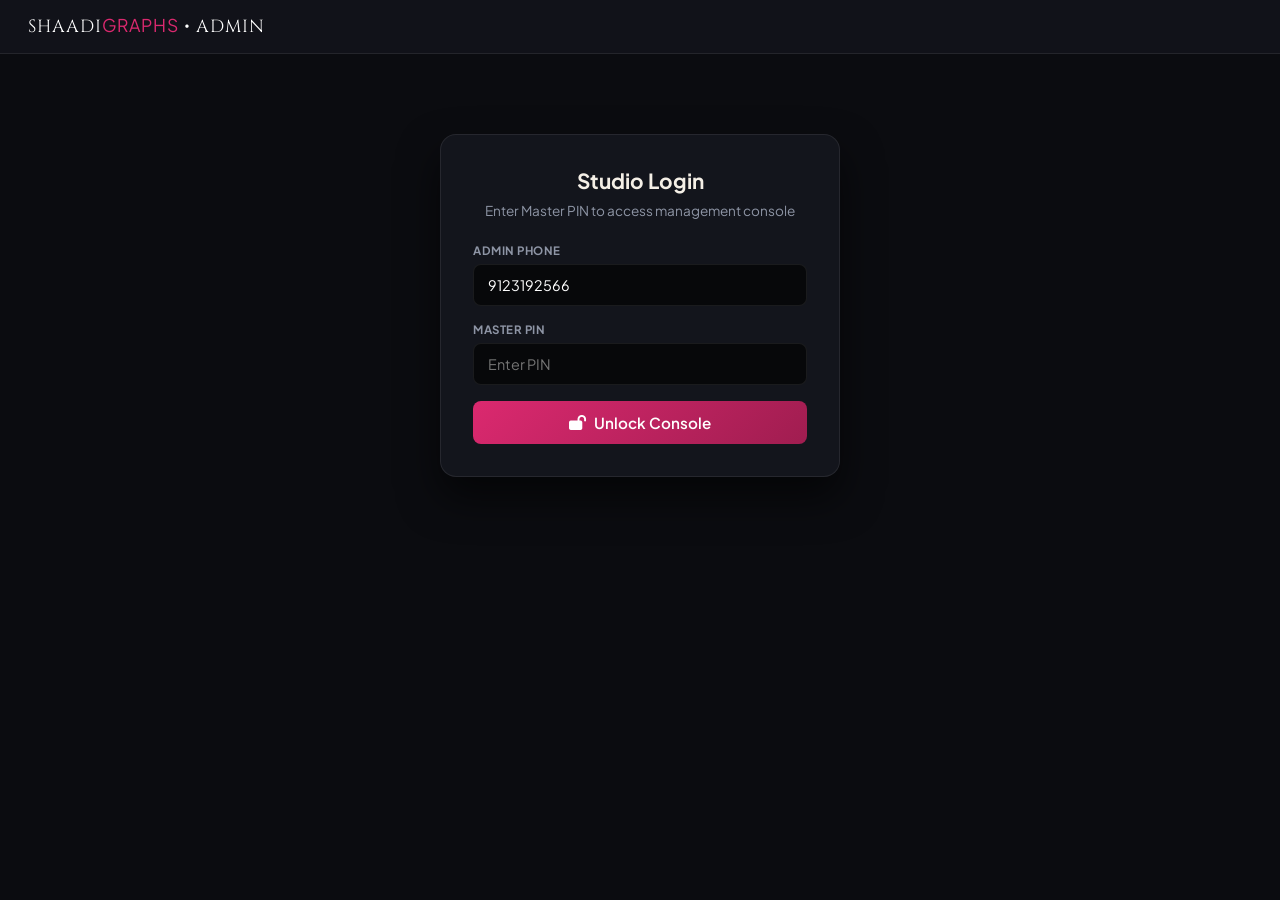
<file: admin.html>
<!DOCTYPE html>
<html lang="en">
<head>
  <meta charset="UTF-8" />
  <meta name="viewport" content="width=device-width, initial-scale=1.0" />
  <title>Admin Studio Console | Shaadigraphs</title>
  
  <link rel="preconnect" href="https://fonts.googleapis.com">
  <link rel="preconnect" href="https://fonts.gstatic.com" crossorigin>
  <link href="https://fonts.googleapis.com/css2?family=Plus+Jakarta+Sans:wght@400;500;600;700&family=Cinzel:wght@600;700&display=swap" rel="stylesheet">
  <link rel="stylesheet" href="https://cdnjs.cloudflare.com/ajax/libs/font-awesome/6.4.0/css/all.min.css" />

  <style>
    :root {
      --bg: #0b0c10;
      --card: #13151c;
      --card-hover: #181b24;
      --border: rgba(255, 255, 255, 0.08);
      --accent: #db296f;
      --accent-gold: #c9a84c;
      --text: #f4efe6;
      --muted: #8e95a5;
      --green: #25d366;
    }

    * { box-sizing: border-box; margin: 0; padding: 0; font-family: 'Plus Jakarta Sans', sans-serif; }
    body { background: var(--bg); color: var(--text); min-height: 100vh; padding-bottom: 50px; }
    
    .top-nav {
      background: rgba(19, 21, 28, 0.85);
      backdrop-filter: blur(12px);
      border-bottom: 1px solid var(--border);
      padding: 14px 28px;
      display: flex;
      justify-content: space-between;
      align-items: center;
      position: sticky;
      top: 0;
      z-index: 100;
    }
    .brand { font-family: 'Cinzel', serif; font-size: 1.1rem; color: #fff; letter-spacing: 1px; }
    .brand span { color: var(--accent); }
    .auth-badge { font-size: 0.8rem; background: rgba(37, 211, 102, 0.1); border: 1px solid rgba(37, 211, 102, 0.3); color: var(--green); padding: 4px 12px; border-radius: 20px; }

    .container { max-width: 1100px; margin: 28px auto; width: 92%; }

    /* AUTH SCREEN */
    #auth-box {
      max-width: 400px;
      margin: 80px auto;
      background: var(--card);
      border: 1px solid var(--border);
      padding: 32px;
      border-radius: 16px;
      text-align: center;
      box-shadow: 0 20px 40px rgba(0,0,0,0.6);
    }
    #auth-box h2 { font-size: 1.3rem; margin-bottom: 8px; }
    #auth-box p { font-size: 0.85rem; color: var(--muted); margin-bottom: 24px; }

    .field { text-align: left; margin-bottom: 16px; }
    .field label { display: block; font-size: 0.72rem; text-transform: uppercase; color: var(--muted); font-weight: 700; margin-bottom: 6px; letter-spacing: 0.5px; }
    .field input, .field select {
      width: 100%;
      background: #07080a;
      border: 1px solid var(--border);
      padding: 11px 14px;
      border-radius: 8px;
      color: #fff;
      font-size: 0.9rem;
      outline: none;
      transition: border 0.3s;
    }
    .field input:focus, .field select:focus { border-color: var(--accent); }

    .btn {
      width: 100%;
      background: linear-gradient(135deg, var(--accent), #a01d50);
      color: #fff;
      border: none;
      padding: 12px;
      border-radius: 8px;
      font-weight: 600;
      font-size: 0.95rem;
      cursor: pointer;
      display: flex;
      align-items: center;
      justify-content: center;
      gap: 8px;
    }
    .btn:hover { opacity: 0.92; }

    /* TABS SYSTEM */
    .tabs-bar {
      display: flex;
      gap: 10px;
      margin-bottom: 22px;
      border-bottom: 1px solid var(--border);
      padding-bottom: 12px;
      overflow-x: auto;
    }
    .tab-btn {
      background: var(--card);
      border: 1px solid var(--border);
      color: var(--muted);
      padding: 9px 18px;
      border-radius: 8px;
      font-size: 0.85rem;
      font-weight: 600;
      cursor: pointer;
      white-space: nowrap;
      transition: all 0.25s;
    }
    .tab-btn.active {
      background: var(--accent);
      border-color: var(--accent);
      color: #fff;
    }

    /* CARD CONTAINERS */
    .panel-card {
      background: var(--card);
      border: 1px solid var(--border);
      border-radius: 14px;
      padding: 24px;
      margin-bottom: 24px;
    }
    .card-head {
      display: flex;
      justify-content: space-between;
      align-items: center;
      margin-bottom: 20px;
    }
    .card-head h3 { font-size: 1.15rem; font-weight: 700; }

    .grid-2 { display: grid; grid-template-columns: 1fr 1fr; gap: 14px; }
    .grid-3 { display: grid; grid-template-columns: repeat(3, 1fr); gap: 14px; }

    @media (max-width: 768px) {
      .grid-2, .grid-3 { grid-template-columns: 1fr; }
    }

    /* DATA TABLES */
    .data-table-wrap { overflow-x: auto; }
    table { width: 100%; border-collapse: collapse; font-size: 0.85rem; text-align: left; }
    th { background: #07080a; padding: 12px; color: var(--muted); font-size: 0.72rem; text-transform: uppercase; border-bottom: 1px solid var(--border); }
    td { padding: 12px; border-bottom: 1px solid var(--border); color: #dedfe3; }
    tr:hover td { background: var(--card-hover); }

    .badge {
      display: inline-block;
      padding: 3px 8px;
      border-radius: 4px;
      font-size: 0.72rem;
      font-weight: 600;
    }
    .badge-pink { background: rgba(219, 41, 111, 0.15); color: var(--accent); }
    .badge-gold { background: rgba(201, 168, 76, 0.15); color: var(--accent-gold); }
    .badge-green { background: rgba(37, 211, 102, 0.15); color: var(--green); }

    .hidden { display: none !important; }
  </style>
</head>
<body>

  <nav class="top-nav">
    <div class="brand">SHAADI<span>GRAPHS</span> • ADMIN</div>
    <div id="status-badge" class="auth-badge hidden"><i class="fas fa-shield-alt"></i> Master Verified</div>
  </nav>

  <div class="container">
    <!-- 1. LOGIN BOX -->
    <div id="auth-box">
      <h2>Studio Login</h2>
      <p>Enter Master PIN to access management console</p>
      <div class="field">
        <label>Admin Phone</label>
        <input type="tel" id="adm-phone" placeholder="9123192566" value="9123192566" />
      </div>
      <div class="field">
        <label>Master PIN</label>
        <input type="password" id="adm-pin" placeholder="Enter PIN" />
      </div>
      <button class="btn" onclick="handleAdminLogin()"><i class="fas fa-lock-open"></i> Unlock Console</button>
    </div>

    <!-- 2. MAIN DASHBOARD CONTENT -->
    <div id="dashboard-content" class="hidden">
      <!-- NAVIGATION TABS -->
      <div class="tabs-bar">
        <button class="tab-btn active" onclick="switchTab('new-client')"><i class="fas fa-user-plus"></i> New Client Entry</button>
        <button class="tab-btn" onclick="switchTab('leads')"><i class="fas fa-users"></i> Guest Leads</button>
        <button class="tab-btn" onclick="switchTab('selections')"><i class="fas fa-check-circle"></i> Photo Shortlists</button>
        <button class="tab-btn" onclick="switchTab('comments')"><i class="fas fa-comment-alt"></i> Photo Notes</button>
      </div>

      <!-- TAB 1: NEW CLIENT ONBOARDING -->
      <div id="tab-new-client" class="tab-pane">
        <div class="panel-card">
          <div class="card-head">
            <h3>Add New Client to Sheet1</h3>
            <span style="font-size: 0.8rem; color: var(--muted);">Auto-maps Col A to Q</span>
          </div>

          <form id="add-client-form" onsubmit="submitNewClient(event)">
            <!-- Primary Identifiers -->
            <div class="grid-3">
              <div class="field">
                <label>Client Mobile Number (Col A)</label>
                <input type="tel" id="c-phone" placeholder="e.g. 7909014192" required />
              </div>
              <div class="field">
                <label>Wedding Date / PIN (Col B)</label>
                <input type="text" id="c-pin" placeholder="e.g. 28062026" required />
              </div>
              <div class="field">
                <label>Client Display Name (Col C)</label>
                <input type="text" id="c-name" placeholder="e.g. Abhishek ❤️ Pooja" required />
              </div>
            </div>

            <!-- Couple Names -->
            <div class="grid-2">
              <div class="field">
                <label>Bride Name (Col D)</label>
                <input type="text" id="c-bride" placeholder="Pooja" />
              </div>
              <div class="field">
                <label>Groom Name (Col E)</label>
                <input type="text" id="c-groom" placeholder="Abhishek" />
              </div>
            </div>

            <!-- Drive & Limit -->
            <div class="grid-2">
              <div class="field">
                <label>Drive Original Folder Link (Col F)</label>
                <input type="url" id="c-drive" placeholder="Google Drive Link" required />
              </div>
              <div class="field">
                <label>Max Selection Limit (Col G)</label>
                <input type="number" id="c-limit" value="100" />
              </div>
            </div>

            <!-- Commercials & Stage -->
            <div class="grid-3">
              <div class="field">
                <label>Booking Amount (Col I)</label>
                <input type="number" id="c-booking" placeholder="25000" />
              </div>
              <div class="field">
                <label>Advance Paid (Col J)</label>
                <input type="number" id="c-advance" placeholder="70000" required />
              </div>
              <div class="field">
                <label>Total Package Amount (Col K)</label>
                <input type="number" id="c-total" placeholder="120000" required />
              </div>
            </div>

            <div class="grid-2">
              <div class="field">
                <label>Committed Delivery Date (Col L)</label>
                <input type="date" id="c-delivery" required />
              </div>
              <div class="field">
                <label>Current Production Stage (Col M)</label>
                <select id="c-stage">
                  <option value="Ingesting Footage">Ingesting Footage</option>
                  <option value="Photo Selection Active">Photo Selection Active</option>
                  <option value="Trailer Editing">Trailer Editing</option>
                  <option value="Color Grading & Master">Color Grading & Master</option>
                  <option value="Ready for Download">Ready for Download</option>
                  <option value="Delivered">Delivered</option>
                </select>
              </div>
            </div>

            <!-- Marketing & Video Link -->
            <div class="grid-3">
              <div class="field">
                <label>Master Video Download Link (Col N)</label>
                <input type="url" id="c-video" placeholder="Drive Video File Link" />
              </div>
              <div class="field">
                <label>Client Email (Col O)</label>
                <input type="email" id="c-email" placeholder="client@gmail.com" />
              </div>
              <div class="field">
                <label>Instagram Handle (Col P)</label>
                <input type="text" id="c-insta" placeholder="@username" />
              </div>
            </div>

            <div class="field">
              <label>Groom / Bride Birthdays (Col Q)</label>
              <input type="text" id="c-dob" placeholder="e.g. Groom: 14 Aug / Bride: 20 Dec" />
            </div>

            <button type="submit" class="btn" id="btn-save"><i class="fas fa-cloud-upload-alt"></i> Save to Sheet1</button>
          </form>
        </div>
      </div>

      <!-- TAB 2: LEADS VIEWER (With Manual Lead Entry) -->
      <div id="tab-leads" class="tab-pane hidden">
        
        <!-- MANUAL LEAD FORM -->
        <div class="panel-card" style="border-color: rgba(219, 41, 111, 0.3); margin-bottom: 20px;">
          <div class="card-head">
            <h3><i class="fas fa-user-plus" style="color: var(--accent);"></i> Add Manual / Offline Lead</h3>
            <span style="font-size: 0.78rem; color: var(--muted);">Direct Save to Leads Sheet</span>
          </div>
          <form id="manual-lead-form" onsubmit="submitManualLead(event)">
            <div class="grid-3">
              <div class="field">
                <label>Guest / Prospect Name</label>
                <input type="text" id="m-lead-name" placeholder="e.g. Rahul Sharma" required />
              </div>
              <div class="field">
                <label>Mobile Number (WhatsApp)</label>
                <input type="tel" id="m-lead-phone" placeholder="e.g. 9876543210" required />
              </div>
              <div class="field">
                <label>Event Date / Reference PIN</label>
                <input type="text" id="m-lead-date" placeholder="e.g. 28062026 / Nov 2026" />
              </div>
            </div>
            <div class="grid-2">
              <div class="field">
                <label>Source / Side / Note</label>
                <input type="text" id="m-lead-side" placeholder="e.g. Groom Side / Direct Enquiry / Card Received" required />
              </div>
              <div class="field" style="display: flex; align-items: flex-end;">
                <button type="submit" class="btn" id="btn-save-lead" style="height: 42px;">
                  <i class="fas fa-plus-circle"></i> Save Lead to Sheet
                </button>
              </div>
            </div>
          </form>
        </div>

        <!-- LEADS DATA TABLE -->
        <div class="panel-card">
          <div class="card-head">
            <h3>Guest Access & Inquired Leads</h3>
            <span id="leads-count" class="badge badge-pink">0 Leads</span>
          </div>
          <div class="data-table-wrap">
            <table id="leads-table">
              <thead>
                <tr>
                  <th>Timestamp</th>
                  <th>Guest Name</th>
                  <th>Mobile Number</th>
                  <th>Event PIN / Date</th>
                  <th>Side / Source</th>
                </tr>
              </thead>
              <tbody></tbody>
            </table>
          </div>
        </div>
      </div>

      <!-- TAB 3: SELECTIONS VIEWER -->
      <div id="tab-selections" class="tab-pane hidden">
        <div class="panel-card">
          <div class="card-head">
            <h3>Photo Shortlists & Submissions</h3>
            <span id="selections-count" class="badge badge-gold">0 Submissions</span>
          </div>
          <div class="data-table-wrap">
            <table id="selections-table">
              <thead>
                <tr>
                  <th>Timestamp</th>
                  <th>Client</th>
                  <th>Mobile</th>
                  <th>Total Selected</th>
                  <th>Status</th>
                  <th>Selected Files</th>
                </tr>
              </thead>
              <tbody></tbody>
            </table>
          </div>
        </div>
      </div>

      <!-- TAB 4: COMMENTS VIEWER -->
      <div id="tab-comments" class="tab-pane hidden">
        <div class="panel-card">
          <div class="card-head">
            <h3>Client Photo Instructions</h3>
            <span id="comments-count" class="badge badge-green">0 Notes</span>
          </div>
          <div class="data-table-wrap">
            <table id="comments-table">
              <thead>
                <tr>
                  <th>Timestamp</th>
                  <th>Client</th>
                  <th>Phone</th>
                  <th>Photo Name</th>
                  <th>Client Note</th>
                </tr>
              </thead>
              <tbody></tbody>
            </table>
          </div>
        </div>
      </div>

    </div>
  </div>

  <script>
    // Exact deployed Web App URL
    const API_URL = "https://script.google.com/macros/s/AKfycbxiicife5FUbMsQZqzio27S5_FOxf-b7D5dXFNLWs5g9ehpVcDs4Hif5X98pG9KDdFW/exec";

    function handleAdminLogin() {
      const phone = document.getElementById("adm-phone").value.replace(/\D/g, '').trim();
      const pin = document.getElementById("adm-pin").value.trim();
      if (!phone || !pin) return alert("Enter Phone & Master PIN");

      const script = document.createElement("script");
      script.src = `${API_URL}?action=adminLogin&phone=${phone}&pin=${pin}&callback=onAdminLoginSuccess&_t=${Date.now()}`;
      document.body.appendChild(script);
    }

    window.onAdminLoginSuccess = function(res) {
      if (res && res.success) {
        document.getElementById("auth-box").classList.add("hidden");
        document.getElementById("dashboard-content").classList.remove("hidden");
        document.getElementById("status-badge").classList.remove("hidden");
        loadAdminData();
      } else {
        alert("Incorrect PIN or Phone Number!");
      }
    };

    function loadAdminData() {
      const phone = document.getElementById("adm-phone").value.replace(/\D/g, '').trim();
      const pin = document.getElementById("adm-pin").value.trim();

      const script = document.createElement("script");
      script.src = `${API_URL}?action=getAdminOverview&phone=${phone}&pin=${pin}&callback=renderOverviewTables&_t=${Date.now()}`;
      document.body.appendChild(script);
    }

    window.renderOverviewTables = function(res) {
      if (!res || !res.success) return;

      // 1. Leads Table with WhatsApp Message & Direct Call
      const leadsBody = document.querySelector("#leads-table tbody");
      leadsBody.innerHTML = "";
      document.getElementById("leads-count").innerText = `${res.leads.length} Leads`;
      
      res.leads.reverse().forEach(l => {
        const cleanPhone = String(l.phone).replace(/\D/g, '');
        const guestName = l.name || "Guest";

        // Pre-typed WhatsApp Pitch with Direct Call Mention
        const messageText = `Hello ${guestName} ji, warm greetings from Shaadigraphs! ✨\nHope you had a wonderful time viewing the wedding moments on our VIP guest portal.\n\nIf you or your family are planning an upcoming wedding or celebration, we would love to connect. Feel free to call us directly or reply here to discuss dates and packages.\n\n📞 Direct Studio Call: +91 91231 92566\nPortfolio: https://shaadigraphs-ui.github.io/shaadigraphs/\n\nWarm Regards,\nTeam Shaadigraphs`;

        const waUrl = `https://wa.me/91${cleanPhone}?text=${encodeURIComponent(messageText)}`;
        const callUrl = `tel:+91${cleanPhone}`;

        leadsBody.innerHTML += `
          <tr>
            <td>${l.timestamp}</td>
            <td><strong>${l.name}</strong></td>
            <td>
              <div style="display: flex; align-items: center; gap: 8px;">
                <span>${l.phone}</span>
                <!-- WhatsApp Pitch Button -->
                <a href="${waUrl}" target="_blank" title="Send WhatsApp Pitch" style="background: rgba(37, 211, 102, 0.15); border: 1px solid rgba(37, 211, 102, 0.4); color: var(--green); padding: 4px 8px; border-radius: 6px; text-decoration: none; font-size: 0.78rem; font-weight: 600; display: inline-flex; align-items: center; gap: 4px;">
                  <i class="fab fa-whatsapp"></i> Chat
                </a>
                <!-- Direct Phone Call Button -->
                <a href="${callUrl}" title="Call Directly" style="background: rgba(201, 168, 76, 0.15); border: 1px solid rgba(201, 168, 76, 0.4); color: var(--accent-gold); padding: 4px 8px; border-radius: 6px; text-decoration: none; font-size: 0.78rem;">
                  <i class="fas fa-phone-alt"></i>
                </a>
              </div>
            </td>
            <td><span class="badge badge-pink">${l.pinDate}</span></td>
            <td>${l.side}</td>
          </tr>
        `;
      });

      // 2. Selections Table
      const selBody = document.querySelector("#selections-table tbody");
      selBody.innerHTML = "";
      document.getElementById("selections-count").innerText = `${res.selections.length} Submissions`;
      res.selections.reverse().forEach(s => {
        selBody.innerHTML += `
          <tr>
            <td>${s.timestamp}</td>
            <td><strong>${s.name}</strong></td>
            <td>${s.phone}</td>
            <td><span class="badge badge-gold">${s.count} Photos</span></td>
            <td>${s.type}</td>
            <td style="max-width: 250px; overflow: hidden; text-overflow: ellipsis; white-space: nowrap;">${s.photos}</td>
          </tr>
        `;
      });

      // 3. Comments Table
      const comBody = document.querySelector("#comments-table tbody");
      comBody.innerHTML = "";
      document.getElementById("comments-count").innerText = `${res.comments.length} Notes`;
      res.comments.reverse().forEach(c => {
        comBody.innerHTML += `
          <tr>
            <td>${c.timestamp}</td>
            <td><strong>${c.name}</strong></td>
            <td>${c.phone}</td>
            <td><span class="badge badge-pink">${c.photo}</span></td>
            <td>${c.comment}</td>
          </tr>
        `;
      });
    };

    function switchTab(tabId) {
      document.querySelectorAll(".tab-pane").forEach(el => el.classList.add("hidden"));
      document.querySelectorAll(".tab-btn").forEach(el => el.classList.remove("active"));
      
      document.getElementById("tab-" + tabId).classList.remove("hidden");
      event.currentTarget.classList.add("active");
    }

    function submitNewClient(e) {
      e.preventDefault();
      const btn = document.getElementById("btn-save");
      btn.innerText = "Syncing to Sheet1...";
      btn.disabled = true;

      const params = new URLSearchParams({
        action: "addClient",
        phone: document.getElementById("c-phone").value.trim(),
        pin: document.getElementById("c-pin").value.trim(),
        name: document.getElementById("c-name").value.trim(),
        bride: document.getElementById("c-bride").value.trim(),
        groom: document.getElementById("c-groom").value.trim(),
        driveLink: document.getElementById("c-drive").value.trim(),
        limit: document.getElementById("c-limit").value,
        bookingAmount: document.getElementById("c-booking").value || 0,
        advancePaid: document.getElementById("c-advance").value || 0,
        totalAmount: document.getElementById("c-total").value || 0,
        deliveryDate: document.getElementById("c-delivery").value,
        currentStage: document.getElementById("c-stage").value,
        videoDownloadLink: document.getElementById("c-video").value.trim(),
        email: document.getElementById("c-email").value.trim(),
        instagram: document.getElementById("c-insta").value.trim(),
        dob: document.getElementById("c-dob").value.trim(),
        callback: "onClientSaveDone",
        _t: Date.now()
      });

      const script = document.createElement("script");
      script.src = `${API_URL}?${params.toString()}`;
      document.body.appendChild(script);
    }

    window.onClientSaveDone = function(res) {
      const btn = document.getElementById("btn-save");
      btn.innerText = "Save to Sheet1";
      btn.disabled = false;
      if (res && res.success) {
        alert("Client successfully added to Sheet1!");
        document.getElementById("add-client-form").reset();
      } else {
        alert("Error saving client. Please try again.");
      }
    };

    function submitManualLead(e) {
      e.preventDefault();
      const btn = document.getElementById("btn-save-lead");
      btn.innerText = "Saving Lead...";
      btn.disabled = true;

      const params = new URLSearchParams({
        action: "addLead",
        name: document.getElementById("m-lead-name").value.trim(),
        phone: document.getElementById("m-lead-phone").value.replace(/\D/g, '').trim(),
        date: document.getElementById("m-lead-date").value.trim() || "Offline Entry",
        side: document.getElementById("m-lead-side").value.trim() || "Manual Studio Lead",
        callback: "onManualLeadDone",
        _t: Date.now()
      });

      const script = document.createElement("script");
      script.src = `${API_URL}?${params.toString()}`;
      document.body.appendChild(script);
    }

    window.onManualLeadDone = function(res) {
      const btn = document.getElementById("btn-save-lead");
      btn.innerHTML = `<i class="fas fa-plus-circle"></i> Save Lead to Sheet`;
      btn.disabled = false;
      if (res && res.status === "success") {
        alert("Lead successfully saved to Leads sheet!");
        document.getElementById("manual-lead-form").reset();
        loadAdminData(); // Table ko turant auto-refresh kar dega
      } else {
        alert("Error saving lead. Please try again.");
      }
    };
  </script>
</body>
</html>
</file>
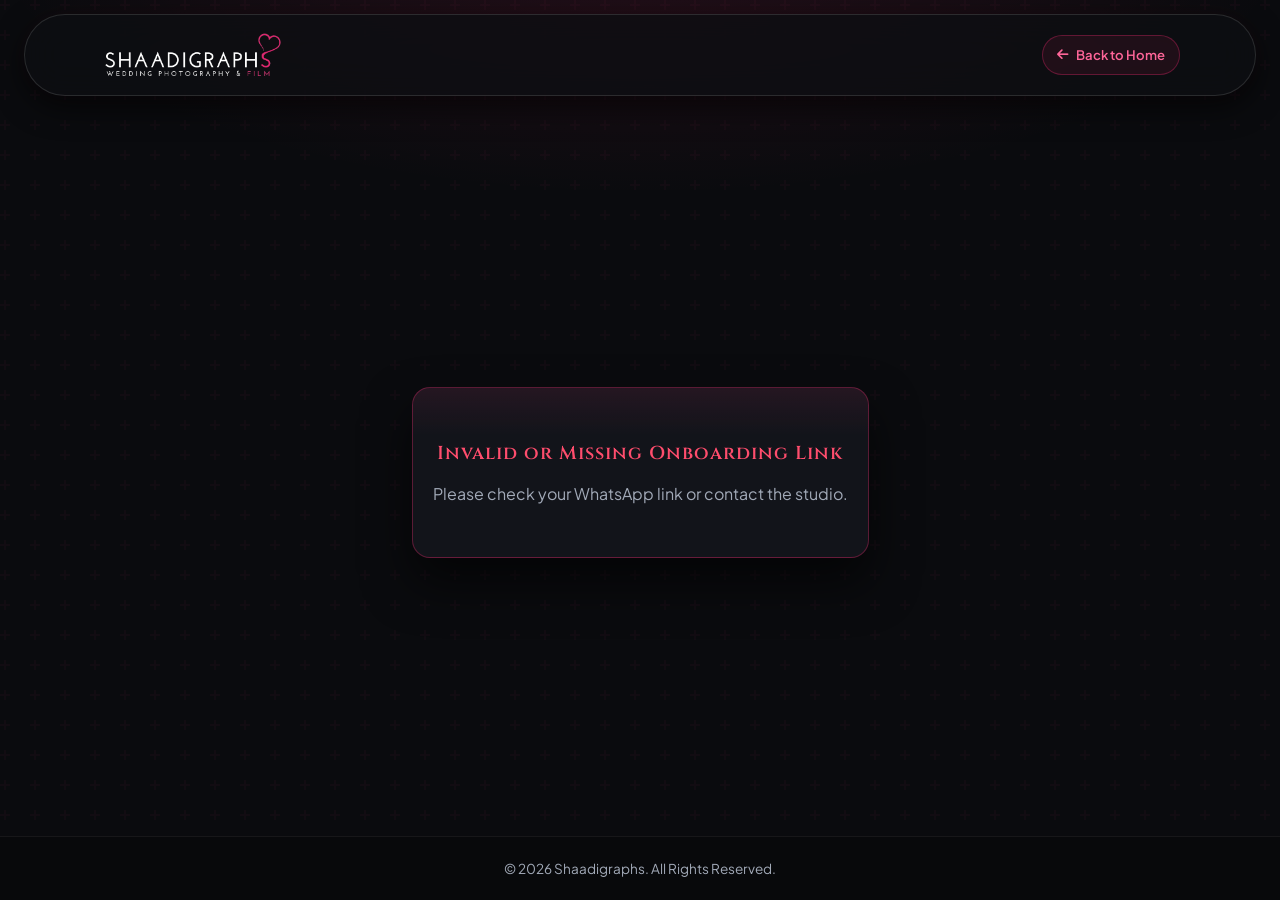
<file: onboard.html>
<!DOCTYPE html>
<html lang="en">
<head>
  <meta charset="UTF-8" />
  <meta name="viewport" content="width=device-width, initial-scale=1.0, viewport-fit=cover" />
  <title>Client Onboarding | SHAADIGRAPHS</title>
  <link rel="icon" type="image/png" href="images/chhotkadil.png">
  <link rel="preconnect" href="https://fonts.googleapis.com">
  <link rel="preconnect" href="https://fonts.gstatic.com" crossorigin>
  <link href="https://fonts.googleapis.com/css2?family=Cinzel:wght@400;600;700;800&family=Plus+Jakarta+Sans:wght@300;400;500;600;700&display=swap" rel="stylesheet">
  <link rel="stylesheet" href="https://cdnjs.cloudflare.com/ajax/libs/font-awesome/6.4.0/css/all.min.css" />
  <link rel="stylesheet" href="style.css" />

  <style>
    body { background-color: #0a0b0e; color: #f4efe6; font-family: 'Plus Jakarta Sans', sans-serif; }
    .onboard-container { max-width: 650px; margin: 40px auto; padding: 20px; }
    .portal-card {
      background: linear-gradient(180deg, rgba(255, 45, 117, 0.08), transparent 28%), #12141a;
      padding: 36px 26px;
      border-radius: 18px;
      border: 1px solid rgba(255, 45, 117, 0.3);
      box-shadow: 0 24px 48px rgba(0, 0, 0, 0.6);
    }
    .portal-eyebrow { color: #ff2d75; font-size: 0.75rem; font-weight: 700; letter-spacing: 2px; text-transform: uppercase; display: inline-block; margin-bottom: 8px; }
    .portal-card-title { font-size: 1.8rem; font-family: 'Cinzel', serif; margin-bottom: 8px; color: #f4efe6; }
    .portal-card-copy { font-size: 0.9rem; color: #a2aab8; margin-bottom: 24px; line-height: 1.5; }
    .portal-form { display: flex; flex-direction: column; gap: 12px; text-align: left; }
    .portal-label { font-size: 0.72rem; color: #ff6699; font-weight: 700; letter-spacing: 1.1px; margin-top: 8px; }
    .portal-input { width: 100%; padding: 12px 14px; background: #0d0f14; border: 1px solid rgba(255, 45, 117, 0.25); border-radius: 10px; color: #f4efe6; font-size: 0.95rem; outline: none; box-sizing: border-box; }
    .portal-input:focus { border-color: #ff2d75; box-shadow: 0 0 0 3px rgba(255, 45, 117, 0.2); }
    
    .date-picker-input { cursor: pointer; color: #8e95a5; background-color: #0d0f14; }
    .date-picker-input.has-value { color: #f4efe6; }

    .portal-btn { display: inline-flex; align-items: center; justify-content: center; gap: 8px; width: 100%; padding: 14px 16px; border-radius: 12px; font-weight: 700; font-size: 0.95rem; cursor: pointer; border: none; transition: all 0.2s ease; text-decoration: none; }
    .portal-btn-primary { background: linear-gradient(135deg, #ff2d75, #db296f); color: #ffffff; box-shadow: 0 8px 22px rgba(255, 45, 117, 0.35); }
    .portal-btn-whatsapp { background: linear-gradient(135deg, #25d366, #128c7e); color: #ffffff; box-shadow: 0 8px 22px rgba(37, 211, 102, 0.35); }
    .portal-btn-ghost { background: rgba(255, 255, 255, 0.04); border: 1px solid rgba(244, 239, 230, 0.14); color: #f4efe6; }
    .portal-btn-compact { width: auto; padding: 8px 14px; font-size: 0.8rem; }
  </style>
</head>
<body class="portal-app">

  <header class="header portal-header" style="background: rgba(13, 15, 18, 0.78); border: 1px solid rgba(255, 255, 255, 0.12); border-radius: 50px; margin: 14px 24px; padding: 8px 24px; backdrop-filter: blur(18px);">
    <div class="container nav-wrap portal-nav" style="display: flex; justify-content: space-between; align-items: center;">
      <a href="index.html" class="brand-logo-wrap">
        <img src="images/Shaadigraphs-white-logo.png" alt="Shaadigraphs Logo" class="main-site-logo" style="height: 44px;" />
      </a>
      <a href="index.html" class="portal-back-link" style="color: #ff6699; text-decoration: none; font-size: 0.82rem; font-weight: 600;">
        <i class="fas fa-arrow-left"></i> Back to Home
      </a>
    </div>
  </header>

  <main class="portal-main onboard-container">
    <div id="onboard-loading" class="portal-card" style="text-align: center; padding: 50px 20px;">
      <i class="fas fa-circle-notch fa-spin" style="font-size: 2rem; color: #ff2d75; margin-bottom: 12px;"></i>
      <h3>Verifying Secure Onboarding Link...</h3>
    </div>

    <div id="onboard-screen-container" class="portal-card" style="display: none;"></div>
  </main>

  <footer class="site-footer portal-footer" style="text-align: center; padding: 20px 0; border-top: 1px solid rgba(255,255,255,0.06);">
    <p>© 2026 Shaadigraphs. All Rights Reserved.</p>
  </footer>

  <script>
    const API_URL = "https://script.google.com/macros/s/AKfycbxiicife5FUbMsQZqzio27S5_FOxf-b7D5dXFNLWs5g9ehpVcDs4Hif5X98pG9KDdFW/exec";
    let currentActiveClient = null;
    let globalSubmittedEventsSummary = "";

    function cleanDigits(val) {
      if (!val) return '';
      return String(val).replace(/\D/g, '').trim();
    }

    function initOnboarding() {
      const params = new URLSearchParams(window.location.search);
      const urlPhone = cleanDigits(params.get('phone'));
      const urlPin = cleanDigits(params.get('pin'));

      if (!urlPhone || !urlPin) {
        document.getElementById('onboard-loading').innerHTML = `<h3 style="color: #ff4d6d;">Invalid or Missing Onboarding Link</h3><p style="color: #a2aab8; margin-top: 10px;">Please check your WhatsApp link or contact the studio.</p>`;
        return;
      }

      const script = document.createElement('script');
      script.src = `${API_URL}?action=getClients&callback=handleOnboardClientData&_t=${Date.now()}`;
      document.body.appendChild(script);
    }

    window.handleOnboardClientData = function(data) {
      if (data && data.clients) {
        const params = new URLSearchParams(window.location.search);
        const urlPhone = cleanDigits(params.get('phone'));
        const urlPin = cleanDigits(params.get('pin'));

        const match = data.clients.find(c => c.phone === urlPhone && c.pin === urlPin);
        if (match) {
          currentActiveClient = match;
          
          const hasVenue = match.venue && String(match.venue).trim() !== "";
          const hasEvents = (match.dateWedding || match.dateEngagement || match.dateHaldi || match.dateMehandi || match.dateSangeet || match.datePrewed || match.datePooja || match.dateMatkor || match.dateTilak || match.dateRoka || match.dateReception || match.dateVidai || match.dateAnniversary || match.dateBirthday || match.dateGrihaPravesh);

          if (hasVenue && hasEvents) {
            renderLockedScreen();
          } else {
            renderOnboardForm();
          }
        } else {
          document.getElementById('onboard-loading').innerHTML = `<h3 style="color: #ff4d6d;">Client Record Not Found</h3><p style="color: #a2aab8; margin-top: 10px;">The details associated with this link could not be verified.</p>`;
        }
      }
    };

    function renderLockedScreen() {
      document.getElementById('onboard-loading').style.display = 'none';
      const onboardBox = document.getElementById('onboard-screen-container');
      onboardBox.style.display = 'block';

      const studioPhone = "918540087250";
      const waMessage = `Hello Shaadigraphs, my onboarding details for ${currentActiveClient.name || 'our wedding'} are already submitted and locked.`;
      const waUrl = `https://wa.me/${studioPhone}?text=${encodeURIComponent(waMessage)}`;

      onboardBox.innerHTML = `
        <div style="text-align: center; padding: 20px 0;">
          <i class="fas fa-lock" style="font-size: 3rem; color: #c9a84c; margin-bottom: 16px;"></i>
          <h2 class="portal-card-title">Details Already Locked!</h2>
          <p class="portal-card-copy" style="line-height: 1.8; margin-top: 14px;">
            Your wedding onboarding details and event schedules have already been submitted and secured with Shaadigraphs.<br/><br/>
            If you need to make any urgent changes, please contact the studio directly via WhatsApp.
          </p>
          <div style="margin-top: 30px; display: flex; flex-direction: column; gap: 12px; align-items: center;">
            <a href="${waUrl}" target="_blank" class="portal-btn portal-btn-whatsapp" style="max-width: 320px; text-decoration: none;">
              <i class="fab fa-whatsapp" style="font-size: 1.2rem;"></i> Contact Studio
            </a>
            <a href="index.html" class="portal-btn portal-btn-ghost" style="display: inline-flex; width: auto; padding: 10px 24px; text-decoration: none; margin-top: 10px;">
              <i class="fas fa-home"></i> Back to Home
            </a>
          </div>
        </div>
      `;
    }

    function renderOnboardForm() {
      document.getElementById('onboard-loading').style.display = 'none';
      const onboardBox = document.getElementById('onboard-screen-container');
      onboardBox.style.display = 'block';

      const bookingTotal = currentActiveClient.totalAmount || currentActiveClient.total || 0;
      const advancePaid = currentActiveClient.advancePaid || currentActiveClient.advance || 0;
      const balanceDue = bookingTotal - advancePaid;

      onboardBox.innerHTML = `
        <div style="text-align: center; margin-bottom: 20px;">
          <span class="eyebrow portal-eyebrow">SHAADIGRAPHS • CLIENT ONBOARDING</span>
          <h2 class="portal-card-title">${currentActiveClient.name || 'Welcome Couple'}</h2>
          <p class="portal-card-copy" style="margin-bottom: 10px;">Please verify your details and select your custom event dates below.</p>
        </div>

        <div style="background: rgba(201, 168, 76, 0.08); border: 1px solid rgba(201, 168, 76, 0.3); border-radius: 12px; padding: 16px; margin-bottom: 24px;">
          <div style="font-size: 0.75rem; color: #c9a84c; font-weight: 700; text-transform: uppercase; margin-bottom: 8px;">
            <i class="fas fa-file-invoice-dollar"></i> Booking Summary & Commercials
          </div>
          <div style="display: flex; justify-content: space-between; font-size: 0.88rem; margin-bottom: 6px; color: #f4efe6;">
            <span>Total Booking Value:</span>
            <strong>₹${Number(bookingTotal).toLocaleString('en-IN')}</strong>
          </div>
          <div style="display: flex; justify-content: space-between; font-size: 0.88rem; margin-bottom: 6px; color: #25d366;">
            <span>Advance Paid:</span>
            <strong>₹${Number(advancePaid).toLocaleString('en-IN')}</strong>
          </div>
          <div style="display: flex; justify-content: space-between; font-size: 0.88rem; border-top: 1px dashed rgba(255,255,255,0.15); padding-top: 6px; color: #ef4444;">
            <span>Balance Due:</span>
            <strong>₹${Number(balanceDue).toLocaleString('en-IN')}</strong>
          </div>
        </div>

        <form id="client-onboard-form" class="portal-form" onsubmit="submitClientOnboardForm(event)">
          <label class="portal-label">BRIDE'S FULL NAME *</label>
          <input type="text" id="onb-bride" class="portal-input" value="${currentActiveClient.bride || ''}" placeholder="e.g. Ruhi" required />

          <label class="portal-label">GROOM'S FULL NAME *</label>
          <input type="text" id="onb-groom" class="portal-input" value="${currentActiveClient.groom || ''}" placeholder="e.g. Rishu" required />

          <label class="portal-label">VENUE ADDRESS *</label>
          <textarea id="onb-venue" class="portal-input" placeholder="e.g. Grand Palace Lawn, Boring Road, Patna" rows="2" required style="resize: vertical;">${currentActiveClient.venue || ''}</textarea>

          <label class="portal-label">INSTAGRAM HANDLE *</label>
          <input type="text" id="onb-insta" class="portal-input" value="${currentActiveClient.instagram || ''}" placeholder="e.g. @couple_handle" required />

          <div style="margin-top: 8px;">
            <label class="portal-label">BIRTHDAY (GROOM) *</label>
            <input type="text" id="onb-dob-groom" class="portal-input date-picker-input" value="${currentActiveClient.dobGroom || ''}" placeholder="Select Date (DD-MM-YYYY)" readonly onclick="openCalendarPicker(this)" required />
            <input type="date" id="hidden-dob-groom" value="${currentActiveClient.dobGroom || ''}" style="display:none;" onchange="syncDateValue(this, 'onb-dob-groom')" />
          </div>
          <div style="margin-top: 8px;">
            <label class="portal-label">BIRTHDAY (BRIDE) *</label>
            <input type="text" id="onb-dob-bride" class="portal-input date-picker-input" value="${currentActiveClient.dobBride || ''}" placeholder="Select Date (DD-MM-YYYY)" readonly onclick="openCalendarPicker(this)" required />
            <input type="date" id="hidden-dob-bride" value="${currentActiveClient.dobBride || ''}" style="display:none;" onchange="syncDateValue(this, 'onb-dob-bride')" />
          </div>

          <label class="portal-label" style="margin-top: 20px; color: #c9a84c;"><i class="fas fa-calendar-alt"></i> ADD EVENT DATES & SCHEDULES *</label>
          <p style="font-size: 0.8rem; color: #8e95a5; margin-bottom: 12px;">Add at least one event date using the button below:</p>

          <div id="dynamic-events-container" style="display: flex; flex-direction: column; gap: 10px; margin-bottom: 15px;"></div>

          <button type="button" class="portal-btn portal-btn-ghost portal-btn-compact" onclick="addEventRow()" style="width: auto; margin-bottom: 20px;">
            <i class="fas fa-plus"></i> Add Event
          </button>

          <div style="margin-top: 25px;">
            <button type="submit" class="portal-btn portal-btn-primary" id="onb-submit-btn">
              <i class="fas fa-check-circle"></i> Submit
            </button>
          </div>
        </form>
      `;
      
      ['onb-dob-groom', 'onb-dob-bride'].forEach(id => {
        const el = document.getElementById(id);
        if (el && el.value) {
          const hidId = 'hidden-' + id.replace('onb-', '');
          const hid = document.getElementById(hidId);
          if (hid) hid.value = el.value;
          el.value = formatDateDDMMYYYY(el.value);
          el.classList.add('has-value');
        }
      });

      addEventRow();
    }

    function formatDateDDMMYYYY(dateStr) {
      if (!dateStr) return "";
      const parts = dateStr.split('-');
      if (parts.length === 3) {
        return `${parts[2]}-${parts[1]}-${parts[0]}`;
      }
      return dateStr;
    }

    function openCalendarPicker(displayInput) {
      const idStr = displayInput.id.replace('onb-', '');
      const hiddenInput = document.getElementById('hidden-' + idStr);
      if (hiddenInput) {
        if (typeof hiddenInput.showPicker === 'function') {
          hiddenInput.showPicker();
        } else {
          hiddenInput.click();
        }
      }
    }

    function syncDateValue(hiddenInput, displayInputId) {
      const displayInput = document.getElementById(displayInputId);
      if (displayInput && hiddenInput.value) {
        displayInput.value = formatDateDDMMYYYY(hiddenInput.value);
        displayInput.classList.add('has-value');
      }
    }

    function addEventRow(selectedEvent = "", customName = "", eventDate = "") {
      const container = document.getElementById('dynamic-events-container');
      if (!container) return;

      const uniqueKey = Date.now() + Math.random().toString(36).substr(2, 4);
      const rowId = 'ev-row-' + uniqueKey;
      const rowDiv = document.createElement('div');
      rowDiv.id = rowId;
      rowDiv.style.cssText = "display: flex; gap: 10px; align-items: center; background: rgba(255,255,255,0.03); padding: 10px; border-radius: 8px; border: 1px solid rgba(255,255,255,0.08);";

      let formattedDisplayDate = eventDate ? formatDateDDMMYYYY(eventDate) : "";

      rowDiv.innerHTML = `
        <div style="flex: 1; display: flex; flex-direction: column; gap: 4px;">
          <select class="portal-input event-select-dropdown" style="padding: 8px 10px; font-size: 0.85rem;" required>
            <option value="">-- Select Event --</option>
            <option value="Wedding" ${selectedEvent === 'Wedding' ? 'selected' : ''}>Wedding</option>
            <option value="Engagement" ${selectedEvent === 'Engagement' ? 'selected' : ''}>Engagement</option>
            <option value="Haldi Ceremony" ${selectedEvent === 'Haldi Ceremony' ? 'selected' : ''}>Haldi Ceremony</option>
            <option value="Mehandi Ceremony" ${selectedEvent === 'Mehandi Ceremony' ? 'selected' : ''}>Mehandi Ceremony</option>
            <option value="Sangeet & Cocktail Night" ${selectedEvent === 'Sangeet & Cocktail Night' ? 'selected' : ''}>Sangeet & Cocktail Night</option>
            <option value="Pre-Wedding" ${selectedEvent === 'Pre-Wedding' ? 'selected' : ''}>Pre-Wedding</option>
            <option value="Pooja & Hawan" ${selectedEvent === 'Pooja & Hawan' ? 'selected' : ''}>Pooja & Hawan</option>
            <option value="Matkor" ${selectedEvent === 'Matkor' ? 'selected' : ''}>Matkor</option>
            <option value="Tilak" ${selectedEvent === 'Tilak' ? 'selected' : ''}>Tilak</option>
            <option value="Roka" ${selectedEvent === 'Roka' ? 'selected' : ''}>Roka</option>
            <option value="Reception" ${selectedEvent === 'Reception' ? 'selected' : ''}>Reception</option>
            <option value="Vidai" ${selectedEvent === 'Vidai' ? 'selected' : ''}>Vidai</option>
            <option value="Anniversary" ${selectedEvent === 'Anniversary' ? 'selected' : ''}>Anniversary</option>
            <option value="Birthday" ${selectedEvent === 'Birthday' ? 'selected' : ''}>Birthday</option>
            <option value="Griha Pravesh" ${selectedEvent === 'Griha Pravesh' ? 'selected' : ''}>Griha Pravesh</option>
          </select>
        </div>
        <div style="flex: 1;">
          <input type="text" id="display-date-${uniqueKey}" class="portal-input date-picker-input event-display-date" value="${formattedDisplayDate}" placeholder="Select Date (DD-MM-YYYY)" readonly onclick="openDynamicCalendar('${uniqueKey}')" style="padding: 8px 10px; font-size: 0.85rem;" required />
          <input type="date" id="hidden-date-${uniqueKey}" value="${eventDate}" style="display:none;" onchange="syncDynamicDate('${uniqueKey}')" />
        </div>
        <button type="button" onclick="document.getElementById('${rowId}').remove()" style="background: rgba(239, 68, 68, 0.15); border: 1px solid rgba(239, 68, 68, 0.3); color: #ef4444; width: 34px; height: 34px; border-radius: 6px; cursor: pointer; display: flex; align-items: center; justify-content: center;">
          <i class="fas fa-trash-alt" style="font-size: 0.8rem;"></i>
        </button>
      `;
      container.appendChild(rowDiv);

      const disp = document.getElementById(`display-date-${uniqueKey}`);
      if (disp && disp.value) disp.classList.add('has-value');
    }

    function openDynamicCalendar(uniqueKey) {
      const hiddenInput = document.getElementById(`hidden-date-${uniqueKey}`);
      if (hiddenInput) {
        if (typeof hiddenInput.showPicker === 'function') {
          hiddenInput.showPicker();
        } else {
          hiddenInput.click();
        }
      }
    }

    function syncDynamicDate(uniqueKey) {
      const hiddenInput = document.getElementById(`hidden-date-${uniqueKey}`);
      const displayInput = document.getElementById(`display-date-${uniqueKey}`);
      if (hiddenInput && displayInput && hiddenInput.value) {
        displayInput.value = formatDateDDMMYYYY(hiddenInput.value);
        displayInput.classList.add('has-value');
      }
    }

    function submitClientOnboardForm(e) {
      if (e && e.preventDefault) e.preventDefault();

      const brideVal = document.getElementById('onb-bride').value.trim();
      const groomVal = document.getElementById('onb-groom').value.trim();
      const venueVal = document.getElementById('onb-venue').value.trim();
      const instaVal = document.getElementById('onb-insta').value.trim();
      const dobGroomVal = document.getElementById('hidden-dob-groom').value.trim();
      const dobBrideVal = document.getElementById('hidden-dob-bride').value.trim();

      if (!brideVal || !groomVal || !venueVal || !instaVal || !dobGroomVal || !dobBrideVal) {
        alert("Please fill all required fields completely!");
        return;
      }

      const eventRows = document.querySelectorAll('#dynamic-events-container > div');
      if (eventRows.length === 0) {
        alert("Please add at least one event date!");
        return;
      }

      let validEventCount = 0;
      eventRows.forEach(row => {
        const select = row.querySelector('.event-select-dropdown');
        const hiddenDateInput = row.querySelector('input[type="date"]');
        if (select && hiddenDateInput && select.value.trim() && hiddenDateInput.value.trim()) {
          validEventCount++;
        }
      });

      if (validEventCount === 0) {
        alert("Please select at least one valid Event and Date!");
        return;
      }

      const btn = document.getElementById('onb-submit-btn');
      btn.innerText = "Saving Data...";
      btn.disabled = true;

      const pinVal = currentActiveClient.pin;
      let eventMap = {
        wedding: "", engagement: "", haldi: "", mehandi: "", sangeet: "",
        prewed: "", pooja: "", matkor: "", tilak: "", roka: "",
        reception: "", vidai: "", anniversary: "", birthday: "", grihapravesh: ""
      };

      let summaryList = [];

      eventRows.forEach(row => {
        const select = row.querySelector('.event-select-dropdown');
        const hiddenDateInput = row.querySelector('input[type="date"]');
        
        if (!select || !hiddenDateInput) return;
        
        let eventType = select.value.trim();
        let eventDate = hiddenDateInput.value.trim();
        if (!eventType || !eventDate) return;

        summaryList.push(`• ${eventType}: ${formatDateDDMMYYYY(eventDate)}`);

        let cleanType = eventType.toLowerCase();

        if (cleanType === 'wedding') eventMap.wedding = eventDate;
        else if (cleanType === 'engagement') eventMap.engagement = eventDate;
        else if (cleanType === 'haldi ceremony') eventMap.haldi = eventDate;
        else if (cleanType === 'mehandi ceremony') eventMap.mehandi = eventDate;
        else if (cleanType === 'sangeet & cocktail night') eventMap.sangeet = eventDate;
        else if (cleanType === 'pre-wedding') eventMap.prewed = eventDate;
        else if (cleanType === 'pooja & hawan') eventMap.pooja = eventDate;
        else if (cleanType === 'matkor') eventMap.matkor = eventDate;
        else if (cleanType === 'tilak') eventMap.tilak = eventDate;
        else if (cleanType === 'roka') eventMap.roka = eventDate;
        else if (cleanType === 'reception') eventMap.reception = eventDate;
        else if (cleanType === 'vidai') eventMap.vidai = eventDate;
        else if (cleanType === 'anniversary') eventMap.anniversary = eventDate;
        else if (cleanType === 'birthday') eventMap.birthday = eventDate;
        else if (cleanType === 'griha pravesh') eventMap.grihapravesh = eventDate;
      });

      const globalSubmittedEventsSummary = summaryList.join("\n");
      const displayName = `${groomVal} ❤️ ${brideVal}`;
      const currentStageVal = currentActiveClient.currentStage || "Pre-Production & Planning";
      const limitVal = (currentStageVal.includes("Selection") || currentStageVal.includes("Photo Selection")) ? (currentActiveClient.limit || 100) : "";

      const postData = {
        action: "updateClientFull",
        phone: currentActiveClient.phone,
        pin: pinVal,
        name: displayName,
        bride: brideVal,
        groom: groomVal,
        driveLink: currentActiveClient.driveLink || "",
        limit: limitVal,
        booking: currentActiveClient.bookingAmount || 0,
        advance: currentActiveClient.advancePaid || 0,
        total: currentActiveClient.totalAmount || 0,
        delivery: currentActiveClient.deliveryDate || "",
        stage: currentStageVal,
        video: currentActiveClient.videoDownloadLink || "",
        venue: venueVal,
        insta: instaVal,
        dobGroom: dobGroomVal,
        dobBride: dobBrideVal,
        dateWedding: eventMap.wedding,
        dateEngagement: eventMap.engagement,
        dateHaldi: eventMap.haldi,
        dateMehandi: eventMap.mehandi,
        dateSangeet: eventMap.sangeet,
        datePrewed: eventMap.prewed,
        datePooja: eventMap.pooja,
        dateMatkor: eventMap.matkor,
        dateTilak: eventMap.tilak,
        dateRoka: eventMap.roka,
        dateReception: eventMap.reception,
        dateVidai: eventMap.vidai,
        dateAnniversary: eventMap.anniversary,
        dateBirthday: eventMap.birthday,
        dateGrihaPravesh: eventMap.grihapravesh
      };

      fetch(API_URL, {
        method: "POST",
        mode: "no-cors",
        headers: { "Content-Type": "application/json" },
        body: JSON.stringify(postData)
      })
      .then(() => {
        onOnboardSubmittedDone(globalSubmittedEventsSummary, venueVal);
      })
      .catch((error) => {
        console.error("Error saving schedules:", error);
        alert("An error occurred. Please try again.");
        btn.innerText = "Submit";
        btn.disabled = false;
      });
    }

    function onOnboardSubmittedDone(summaryText, venueVal) {
      const onboardBox = document.getElementById('onboard-screen-container');
      if (onboardBox) {
        let eventsHtmlList = summaryText.split('\n').map(item => `<div style="padding: 6px 0; border-bottom: 1px solid rgba(255,255,255,0.06); font-size: 0.9rem; color: #f4efe6;">${item}</div>`).join('');

        const studioPhone = "918540087250";
        const waMessage = `Hello Shaadigraphs,\nI have successfully submitted my wedding onboarding details.\n\nSelected Events & Dates:\n${summaryText}\n\nPlease review and confirm my booking.`;
        const waUrl = `https://wa.me/${studioPhone}?text=${encodeURIComponent(waMessage)}`;

        onboardBox.innerHTML = `
          <div style="text-align: center; margin-bottom: 20px;">
            <span class="eyebrow portal-eyebrow">REVIEW YOUR DETAILS</span>
            <h2 class="portal-card-title">Confirm Your Schedule</h2>
            <p class="portal-card-copy" style="margin-bottom: 10px;">Please review your submitted events and venue address below before final confirmation.</p>
          </div>

          <div style="background: rgba(255,255,255,0.03); border: 1px solid rgba(255, 45, 117, 0.2); border-radius: 12px; padding: 18px; margin-bottom: 24px; text-align: left;">
            <div style="font-size: 0.75rem; color: #ff6699; font-weight: 700; text-transform: uppercase; margin-bottom: 8px;">
              <i class="fas fa-map-marker-alt"></i> Venue Address
            </div>
            <p style="font-size: 0.9rem; color: #f4efe6; margin-bottom: 16px; line-height: 1.4;">${venueVal}</p>

            <div style="font-size: 0.75rem; color: #ff6699; font-weight: 700; text-transform: uppercase; margin-bottom: 8px;">
              <i class="fas fa-calendar-alt"></i> Selected Events & Dates
            </div>
            <div style="margin-bottom: 8px;">
              ${eventsHtmlList}
            </div>
          </div>

          <div style="display: flex; gap: 12px;">
            <button type="button" class="portal-btn portal-btn-whatsapp" onclick="window.open('${waUrl}', '_blank')" style="flex: 1;">
              <i class="fab fa-whatsapp"></i> Confirm & Send
            </button>
          </div>
        `;
      }
    }

    document.addEventListener("DOMContentLoaded", () => {
      initOnboarding();
    });
  </script>
</body>
</html>
</file>
<file: style.css>
/* ==========================================
   GLOBAL: ENABLE STICKY SCROLL CONTEXT
   ========================================== */
html, body {
  overflow-x: clip !important;
}
/* ==========================================
   SECTION 1: ROOT VARIABLES & COLOR PALETTE
   ========================================== */
:root {
  --bg-main: #1c1f24;
  --bg-surface: #242930;
  --bg-card: #2c323b;
  --accent-primary: #db296f;
  --accent-light: #f15290;
  --accent-dark: #b81b58;
  --text-primary: #f0f2f5;
  --text-secondary: #a2aab8;
  --border-subtle: rgba(219, 41, 111, 0.28);
  --border-glass: rgba(255, 255, 255, 0.1);
  --font-serif: 'Cinzel', 'Playfair Display', Georgia, serif;
  --font-sans: 'Plus Jakarta Sans', -apple-system, BlinkMacSystemFont, sans-serif;
  --font-body: 'Playfair Display', serif;
}

/* ==========================================
   SECTION 2: GLOBAL RESETS & BASE LAYOUT
   ========================================== */
* {
  margin: 0;
  padding: 0;
  box-sizing: border-box;
}

html {
  scroll-behavior: smooth;
}

body {
  font-family: var(--font-sans);
  background-color: var(--bg-main);
  color: var(--text-primary);
  line-height: 1.7;
  overflow-x: hidden;
}

.container {
  width: 92%;
  max-width: 1300px;
  margin: 0 auto;
}

/* ==========================================
   SECTION 3: TYPOGRAPHY & TITLES
   ========================================== */
h1, h2, h3, h4 {
  font-family: var(--font-serif);
  letter-spacing: 1px;
  font-weight: 600;
  color: var(--text-primary);
}

.eyebrow {
  display: block;
  font-size: 0.8rem;
  letter-spacing: 4px;
  text-transform: uppercase;
  color: var(--accent-light);
  margin-bottom: 12px;
  font-weight: 700;
}

.section-title-wrap {
  text-align: center;
  max-width: 700px;
  margin: 0 auto 45px;
}

.section-title-wrap h2 {
  font-size: 2.8rem;
  margin-bottom: 15px;
  line-height: 1.2;
}

.section-title-wrap p {
  color: var(--text-secondary);
  font-size: 1.05rem;
}

/* ==========================================
   SECTION 4: TOP ANNOUNCEMENT BAR
   ========================================== */
.top-bar {
  background-color: #121418;
  border-bottom: 1px solid rgba(255, 255, 255, 0.08);
  font-size: 0.78rem;
  padding: 9px 0;
  color: var(--text-secondary);
  letter-spacing: 0.5px;
}

.top-bar-flex {
  display: flex;
  justify-content: space-between;
  align-items: center;
}

.top-bar i {
  color: var(--accent-light);
  margin-right: 6px;
}

.location-tag {
  color: #c4cad4;
  font-weight: 500;
}

/* ==========================================
   SECTION 5: HEADER & NAVIGATION BAR
   ========================================== */
header,
header.header {
  background: rgba(13, 15, 18, 0.78);
  border: 1px solid rgba(255, 255, 255, 0.12);
  box-shadow: 0 10px 30px rgba(0, 0, 0, 0.65), 0 0 20px rgba(219, 41, 111, 0.05);
  position: sticky;
  top: 14px;
  z-index: 1000;
  margin: 14px 24px;
  border-radius: 50px; /* Modern sleek floating pill shape */
  padding: 8px 24px;
  backdrop-filter: blur(18px);
  -webkit-backdrop-filter: blur(18px);
  transition: all 0.3s ease;
}

.nav-wrap {
  display: flex;
  justify-content: space-between;
  align-items: center;
}

.brand-logo-wrap {
  display: inline-flex !important;
  align-items: center !important;
  text-decoration: none !important;
}

.main-site-logo {
  height: 48px !important;
  max-height: 48px !important;
  width: auto !important;
  max-width: 220px !important;
  object-fit: contain !important;
  display: block !important;
  margin: 0 !important; /* Perfect vertical-alignment fix */
  transition: transform 0.3s ease;
}

.main-site-logo:hover {
  transform: scale(1.04);
}

.nav-menu {
  display: flex;
  align-items: center;
  gap: 22px;
}

.nav-menu a {
  color: #c4cad6;
  text-decoration: none;
  font-size: 0.82rem;
  font-weight: 500;
  letter-spacing: 0.4px;
  padding: 6px 4px;
  transition: color 0.3s ease;
}

.nav-menu a:hover {
  color: #ffffff;
}

/* Client Portal Exclusive VIP Badge */
.nav-menu a[href*="portal"] {
  display: inline-flex;
  align-items: center;
  gap: 7px;
  background: rgba(255, 255, 255, 0.04);
  border: 1px solid rgba(255, 255, 255, 0.12);
  padding: 6px 14px;
  border-radius: 30px;
  color: #ffffff;
  font-weight: 600;
  letter-spacing: 0.4px;
  transition: all 0.3s ease;
}

.nav-menu a[href*="portal"] i {
  color: var(--accent-light);
  font-size: 0.8rem;
}

.nav-menu a[href*="portal"]:hover {
  border-color: var(--accent-primary);
  background: rgba(219, 41, 111, 0.1);
  color: #ffffff;
  transform: translateY(-1px);
}

/* Primary "Check Availability" CTA Pill Button */
.nav-menu a.nav-cta {
  background: linear-gradient(135deg, var(--accent-primary), var(--accent-dark));
  border: 1px solid rgba(255, 255, 255, 0.2);
  padding: 9px 22px;
  border-radius: 50px;
  color: #ffffff !important;
  font-weight: 600;
  font-size: 0.82rem;
  letter-spacing: 0.5px;
  transition: all 0.3s ease;
  box-shadow: 0 4px 18px rgba(219, 41, 111, 0.35);
  margin-left: 6px;
}

.nav-menu a.nav-cta:hover {
  background: linear-gradient(135deg, var(--accent-light), var(--accent-primary));
  transform: translateY(-2px);
  box-shadow: 0 6px 24px rgba(219, 41, 111, 0.55);
}

/* ==========================================
   SECTION 6: HERO BANNER & CTA BUTTONS
   ========================================== */
.hero-section {
  position: relative;
  min-height: 90vh;
  display: flex;
  align-items: center;
  justify-content: center;
  text-align: center;
  background: url('images/herobg.jpg') center center/cover no-repeat;
  padding: 110px 20px;
}

.hero-bg-overlay {
  position: absolute;
  inset: 0;
  background: radial-gradient(circle, rgba(28, 31, 36, 0.72) 0%, rgba(28, 31, 36, 0.95) 100%);
}

.hero-inner {
  position: relative;
  z-index: 2;
  max-width: 880px;
}

.hero-badge {
  display: inline-block;
  font-size: 0.78rem;
  letter-spacing: 5px;
  color: var(--accent-light);
  border: 1px solid var(--border-subtle);
  padding: 6px 20px;
  border-radius: 30px;
  margin-bottom: 25px;
  background: rgba(219, 41, 111, 0.12);
  font-weight: 600;
}

.hero-title {
  font-size: 4rem;
  line-height: 1.15;
  margin-bottom: 25px;
}

.hero-title em {
  font-family: var(--font-body);
  font-style: italic;
  color: var(--accent-light);
  font-weight: 400;
}

.hero-description {
  font-size: 1.15rem;
  color: var(--text-secondary);
  margin-bottom: 40px;
  max-width: 680px;
  margin-left: auto;
  margin-right: auto;
}

.hero-actions {
  display: flex;
  justify-content: center;
  gap: 20px;
  flex-wrap: wrap;
}

.btn-gold {
  background: linear-gradient(135deg, var(--accent-light), var(--accent-primary));
  color: #ffffff !important;
  padding: 15px 36px;
  border-radius: 4px;
  text-decoration: none;
  font-weight: 600;
  letter-spacing: 0.5px;
  display: inline-block;
  transition: all 0.3s ease;
  box-shadow: 0 4px 18px rgba(219, 41, 111, 0.35);
}

.btn-gold:hover {
  transform: translateY(-2px);
  box-shadow: 0 6px 22px rgba(219, 41, 111, 0.5);
}

.btn-outline-wa {
  background: rgba(37, 211, 102, 0.1);
  border: 1px solid #25d366;
  color: #25d366 !important;
  padding: 15px 34px;
  border-radius: 4px;
  text-decoration: none;
  font-weight: 600;
  display: inline-flex;
  align-items: center;
  gap: 10px;
  transition: all 0.3s ease;
}

.btn-outline-wa:hover {
  background: #25d366;
  color: #ffffff !important;
}

/* ==========================================
   SECTION 7: ABOUT & STORY
   ========================================== */
.story-section {
  padding: 100px 0;
  background-color: var(--bg-surface, #0c0d11);
  overflow: hidden;
}

.story-grid {
  display: grid;
  grid-template-columns: 1fr 1.15fr;
  gap: 60px;
  align-items: center;
}

/* Single Hero Portrait Frame */
.story-visual {
  width: 100%;
}

.story-hero-frame {
  position: relative;
  width: 100%;
  max-width: 480px;
  height: 540px;
  margin: 0 auto;
  border-radius: 16px;
  overflow: hidden;
  border: 1px solid rgba(255, 255, 255, 0.1);
  box-shadow: 0 25px 50px rgba(0, 0, 0, 0.6), 0 0 25px rgba(219, 41, 111, 0.12);
}

.story-hero-frame img {
  width: 100%;
  height: 100%;
  object-fit: cover;
  display: block;
  transition: transform 0.6s ease;
}

.story-hero-frame:hover img {
  transform: scale(1.03);
}

/* Floating Glass Badge on Photo */
.story-glass-badge {
  position: absolute;
  bottom: 28px;
  left: 28px;
  display: flex;
  align-items: center;
  gap: 12px;
  background: rgba(12, 13, 17, 0.75);
  backdrop-filter: blur(12px);
  -webkit-backdrop-filter: blur(12px);
  padding: 10px 18px;
  border-radius: 50px;
  border: 1px solid rgba(255, 255, 255, 0.12);
  box-shadow: 0 10px 25px rgba(0, 0, 0, 0.5);
  pointer-events: none;
  z-index: 2;
}

.badge-dot {
  width: 8px;
  height: 8px;
  border-radius: 50%;
  background: var(--accent-primary, #db296f);
  box-shadow: 0 0 10px var(--accent-primary, #db296f);
  flex-shrink: 0;
}

.badge-text strong {
  display: block;
  font-size: 0.72rem;
  letter-spacing: 1.5px;
  color: #ffffff;
  text-transform: uppercase;
  font-weight: 700;
  line-height: 1.2;
}

.badge-text span {
  display: block;
  font-size: 0.7rem;
  color: rgba(255, 255, 255, 0.65);
  letter-spacing: 0.5px;
}

/* Right Content Typography */
.story-content h2.story-title {
  font-size: 2.4rem;
  line-height: 1.25;
  color: #ffffff;
  margin: 12px 0 18px 0;
  font-weight: 700;
  letter-spacing: 0.5px;
}

.story-lead {
  font-size: 1.1rem;
  color: #ffffff;
  font-weight: 500;
  margin-bottom: 12px;
  line-height: 1.6;
}

.story-desc {
  font-size: 0.95rem;
  color: rgba(255, 255, 255, 0.65);
  line-height: 1.7;
  margin-bottom: 28px;
}

/* Feature Pillars Grid */
.story-pillars {
  display: grid;
  grid-template-columns: 1fr 1fr;
  gap: 24px;
  border-top: 1px solid rgba(255, 255, 255, 0.08);
  padding-top: 24px;
}

.pillar-box i {
  font-size: 1.6rem;
  color: var(--accent-primary, #db296f);
  margin-bottom: 10px;
  display: inline-block;
}

.pillar-box h4 {
  font-size: 0.95rem;
  color: #ffffff;
  margin-bottom: 5px;
  font-weight: 600;
  letter-spacing: 0.5px;
  text-transform: uppercase;
}

.pillar-box p {
  font-size: 0.84rem;
  color: rgba(255, 255, 255, 0.55);
  margin-bottom: 0;
  line-height: 1.5;
}

/* Subtle Action Link */
.story-link-btn {
  display: inline-flex;
  align-items: center;
  font-size: 0.88rem;
  letter-spacing: 1.5px;
  text-transform: uppercase;
  font-weight: 600;
  color: var(--accent-primary, #db296f);
  text-decoration: none;
  transition: gap 0.3s ease, color 0.3s ease;
}

.story-link-btn:hover {
  color: #ffffff;
}

.story-link-btn i {
  transition: transform 0.3s ease;
}

.story-link-btn:hover i {
  transform: translateX(5px);
}

/* ==========================================
   MOBILE & TABLET BREAKPOINTS
   ========================================== */
@media (max-width: 992px) {
  .story-section {
    padding: 70px 0;
  }

  .story-grid {
    grid-template-columns: 1fr;
    gap: 45px;
  }

  .story-hero-frame {
    height: 420px;
  }

  .story-content h2.story-title {
    font-size: 2rem;
  }
}

@media (max-width: 576px) {
  .story-section {
    padding: 50px 0;
  }

  .story-hero-frame {
    height: 330px;
    border-radius: 12px;
  }

  .story-glass-badge {
    bottom: 14px;
    left: 14px;
    padding: 8px 14px;
  }

  .badge-text strong {
    font-size: 0.68rem;
  }

  .badge-text span {
    font-size: 0.64rem;
  }

  .story-content h2.story-title {
    font-size: 1.65rem;
    line-height: 1.3;
  }

  .story-pillars {
    grid-template-columns: 1fr;
    gap: 16px;
  }
}

/* ==========================================
   SECTION 8: FEATURED FILMS (3 BOX LAYOUT)
   ========================================== */
.films-section {
  padding: 120px 0;
  background-color: var(--bg-main);
}

/* Films Grid (3 Boxes) */
.films-grid-3 {
  display: grid;
  grid-template-columns: repeat(3, 1fr);
  gap: 24px;
  margin-top: 36px;
}

.film-card {
  background: var(--bg-card, #111111);
  border-radius: 12px;
  overflow: hidden;
  border: 1px solid var(--border-glass, rgba(255, 255, 255, 0.08));
  cursor: pointer;
  transition: transform 0.3s ease, border-color 0.3s ease, box-shadow 0.3s ease;
}

.film-card:hover {
  transform: translateY(-5px);
  border-color: var(--accent-primary, #db296f);
  box-shadow: 0 10px 25px rgba(219, 41, 111, 0.15);
}

.film-thumb-wrap {
  position: relative;
  width: 100%;
  aspect-ratio: 16/9;
  background: #000;
  overflow: hidden;
}

.film-thumb-img {
  width: 100%;
  height: 100%;
  object-fit: cover;
  transition: transform 0.5s ease;
}

.film-card:hover .film-thumb-img {
  transform: scale(1.04);
}

.film-overlay {
  position: absolute;
  inset: 0;
  background: rgba(0, 0, 0, 0.35);
  display: flex;
  align-items: center;
  justify-content: center;
  transition: background 0.3s ease;
}

.film-card:hover .film-overlay {
  background: rgba(0, 0, 0, 0.15);
}

.custom-play-btn {
  width: 54px;
  height: 54px;
  border-radius: 50%;
  background: rgba(18, 18, 20, 0.85);
  border: 2px solid var(--accent-primary, #db296f);
  color: #ffffff;
  display: flex;
  align-items: center;
  justify-content: center;
  font-size: 1.1rem;
  box-shadow: 0 0 15px rgba(219, 41, 111, 0.35);
  transition: transform 0.3s ease, background 0.3s ease;
}

.film-card:hover .custom-play-btn {
  transform: scale(1.1);
  background: var(--accent-primary, #db296f);
}

.film-details {
  padding: 18px 20px;
}

.film-tag {
  display: block;
  font-size: 11px;
  text-transform: uppercase;
  letter-spacing: 1.5px;
  color: var(--accent-primary, #db296f);
  font-weight: 600;
  margin-bottom: 6px;
}

.film-details h3 {
  font-size: 17px;
  color: #ffffff;
  margin: 0;
  font-weight: 600;
}

/* Modal Popup Styling */
.video-modal {
  position: fixed;
  inset: 0;
  background: rgba(0, 0, 0, 0.85);
  backdrop-filter: blur(8px);
  display: none;
  align-items: center;
  justify-content: center;
  z-index: 9999;
  padding: 20px;
}

.video-modal.active {
  display: flex;
}

.video-modal-content {
  position: relative;
  width: 100%;
  max-width: 900px;
  border-radius: 12px;
  overflow: hidden;
  border: 1px solid rgba(255, 255, 255, 0.15);
  box-shadow: 0 20px 40px rgba(0, 0, 0, 0.8);
}

.video-modal-close {
  position: absolute;
  top: -45px;
  right: 0;
  background: none;
  border: none;
  color: #fff;
  font-size: 36px;
  cursor: pointer;
}

.video-modal-frame {
  position: relative;
  padding-bottom: 56.25%;
  height: 0;
  background: #000;
}

.video-modal-frame iframe {
  position: absolute;
  top: 0;
  left: 0;
  width: 100%;
  height: 100%;
}

@media (max-width: 992px) {
  .films-grid-3 {
    grid-template-columns: 1fr;
    max-width: 500px;
    margin-left: auto;
    margin-right: auto;
  }
}

/* ==========================================
   SECTION 9: EDITORIAL GALLERY & ALBUM ARCHIVE
   (100% MOBILE & DESKTOP OPTIMIZED)
   ========================================== */
.gallery-section {
  padding: 100px 0;
  background-color: var(--bg-surface, #0c0d11);
}

/* 3 Columns Desktop Grid */
.masonry-gallery {
  display: grid !important;
  grid-template-columns: repeat(3, 1fr) !important;
  gap: 24px !important;
  width: 100% !important;
  margin-top: 40px;
}

/* Base Card Style */
.gallery-item {
  position: relative !important;
  border-radius: 14px !important;
  overflow: hidden !important;
  height: 380px !important;
  width: 100% !important;
  background: #14151a !important;
  border: 1px solid rgba(255, 255, 255, 0.08) !important;
  cursor: pointer !important;
  box-shadow: 0 10px 30px rgba(0, 0, 0, 0.4) !important;
  transition: transform 0.4s cubic-bezier(0.25, 1, 0.5, 1), 
              border-color 0.4s ease, 
              box-shadow 0.4s ease !important;
}

.gallery-item img {
  width: 100% !important;
  height: 100% !important;
  object-fit: cover !important;
  display: block !important;
  transition: transform 0.7s cubic-bezier(0.25, 1, 0.5, 1) !important;
}

/* Hover Effect: Desktop Only */
@media (hover: hover) and (pointer: fine) {
  .gallery-item:hover {
    transform: translateY(-6px) !important;
    border-color: rgba(219, 41, 111, 0.5) !important;
    box-shadow: 0 20px 45px rgba(0, 0, 0, 0.7), 0 0 25px rgba(219, 41, 111, 0.2) !important;
  }

  .gallery-item:hover img {
    transform: scale(1.08) !important;
  }
}

/* Editorial Dark Gradient Overlay */
.item-overlay {
  position: absolute !important;
  inset: 0 !important;
  background: linear-gradient(
    180deg, 
    rgba(12, 13, 17, 0.05) 0%, 
    rgba(12, 13, 17, 0.65) 60%, 
    rgba(12, 13, 17, 0.98) 100%
  ) !important;
  display: flex !important;
  flex-direction: column !important;
  justify-content: flex-end !important;
  padding: 24px 20px !important;
  opacity: 1 !important; /* Mobile & desktop dono par title visible rahega */
  transition: background 0.4s ease !important;
}

/* Category Badge & Titles */
.collection-tag {
  font-size: 0.68rem !important;
  letter-spacing: 2px !important;
  text-transform: uppercase !important;
  color: var(--accent-primary, #db296f) !important;
  font-weight: 700 !important;
  margin-bottom: 4px !important;
  display: block !important;
}

.item-overlay h3 {
  font-size: 1.15rem !important;
  font-weight: 600 !important;
  letter-spacing: 0.8px !important;
  color: #ffffff !important;
  margin: 0 0 8px 0 !important;
  line-height: 1.3 !important;
}

.explore-hint {
  font-size: 0.78rem !important;
  letter-spacing: 1px !important;
  color: rgba(255, 255, 255, 0.65) !important;
  display: inline-flex !important;
  align-items: center !important;
  gap: 6px !important;
  transition: color 0.3s ease, transform 0.3s ease !important;
}

.gallery-item:hover .explore-hint {
  color: #ffffff !important;
  transform: translateX(4px) !important;
}

/* Back Button when Folder Opens */
.back-collection-btn {
  display: inline-flex;
  align-items: center;
  gap: 8px;
  background: rgba(219, 41, 111, 0.12);
  border: 1px solid rgba(219, 41, 111, 0.4);
  color: #ffffff;
  padding: 6px 16px;
  border-radius: 50px;
  font-size: 0.78rem;
  letter-spacing: 1px;
  text-transform: uppercase;
  cursor: pointer;
  margin-left: 14px;
  vertical-align: middle;
  transition: all 0.3s ease;
}

.back-collection-btn:hover {
  background: var(--accent-primary, #db296f);
  box-shadow: 0 0 15px rgba(219, 41, 111, 0.4);
}

/* ==========================================
   MOBILE & TABLET RESPONSIVENESS
   ========================================== */
/* Tablet View: 2 Columns */
@media (max-width: 992px) {
  .gallery-section {
    padding: 80px 0;
  }

  .masonry-gallery {
    grid-template-columns: repeat(2, 1fr) !important;
    gap: 18px !important;
  }

  .gallery-item {
    height: 330px !important;
  }
}

/* Mobile View: 1 Clean Card per Row */
@media (max-width: 576px) {
  .gallery-section {
    padding: 60px 0;
  }

  .masonry-gallery {
    grid-template-columns: 1fr !important;
    gap: 18px !important;
    margin-top: 30px;
  }

  .gallery-item {
    height: 310px !important;
    border-radius: 12px !important;
  }

  .item-overlay {
    padding: 20px 18px !important;
  }

  .item-overlay h3 {
    font-size: 1.05rem !important;
  }

  .back-collection-btn {
    display: table;
    margin: 12px auto 0 auto;
  }
}
/* ==========================================
   SECTION: LOVE STORIES & TESTIMONIALS
   ========================================== */
.testimonials-section {
  padding: 100px 0;
  background-color: var(--bg-surface, #0c0d11);
  border-top: 1px solid rgba(255, 255, 255, 0.05);
}

.testimonials-grid {
  display: grid;
  grid-template-columns: repeat(2, 1fr);
  gap: 32px;
  margin-top: 48px;
}

.testimonial-card {
  background: rgba(20, 21, 26, 0.6);
  border: 1px solid rgba(255, 255, 255, 0.08);
  border-radius: 16px;
  padding: 36px 32px;
  display: flex;
  flex-direction: column;
  justify-content: space-between;
  backdrop-filter: blur(12px);
  -webkit-backdrop-filter: blur(12px);
  box-shadow: 0 15px 35px rgba(0, 0, 0, 0.4);
  transition: transform 0.4s ease, border-color 0.4s ease;
}

.testimonial-card:hover {
  transform: translateY(-4px);
  border-color: rgba(219, 41, 111, 0.35);
  box-shadow: 0 20px 45px rgba(0, 0, 0, 0.6), 0 0 25px rgba(219, 41, 111, 0.1);
}

.testimonial-header {
  display: flex;
  justify-content: space-between;
  align-items: center;
  margin-bottom: 20px;
}

.testimonial-card .quote-icon i {
  font-size: 1.8rem;
  color: var(--accent-primary, #db296f);
  opacity: 0.9;
}

.review-stars {
  display: flex;
  gap: 4px;
}

.review-stars i {
  color: #ffb703;
  font-size: 0.85rem;
}

.testimonial-text {
  font-size: 1.02rem;
  line-height: 1.7;
  color: rgba(255, 255, 255, 0.85);
  font-style: italic;
  margin-bottom: 28px;
}

.client-info {
  display: flex;
  align-items: center;
  gap: 14px;
  border-top: 1px solid rgba(255, 255, 255, 0.06);
  padding-top: 20px;
}

.client-avatar {
  width: 44px;
  height: 44px;
  border-radius: 50%;
  background: rgba(219, 41, 111, 0.12);
  border: 1px solid rgba(219, 41, 111, 0.4);
  color: var(--accent-primary, #db296f);
  display: flex;
  align-items: center;
  justify-content: center;
  font-size: 0.85rem;
  font-weight: 700;
  letter-spacing: 1px;
}

.client-info h4 {
  font-size: 1rem;
  color: #ffffff;
  margin: 0 0 3px 0;
  font-weight: 600;
}

.client-info span {
  font-size: 0.8rem;
  color: rgba(255, 255, 255, 0.5);
  letter-spacing: 0.5px;
}

/* Mobile Responsiveness */
@media (max-width: 768px) {
  .testimonials-section {
    padding: 70px 0;
  }
  
  .testimonials-grid {
    grid-template-columns: 1fr;
    gap: 20px;
  }
  
  .testimonial-card {
    padding: 26px 22px;
  }
  
  .testimonial-text {
    font-size: 0.95rem;
  }
}
/* ==========================================
   SECTION 10: SERVICES (THE SHAADIGRAPHS CRAFT)
   ========================================== */
.services-section {
  padding: 100px 0;
  position: relative;
  background: linear-gradient(rgba(14, 16, 20, 0.55), rgba(14, 16, 20, 0.40)), url('images/packagebg.jpg') center/cover no-repeat;
  border-top: 1px solid rgba(255, 255, 255, 0.05);
}

.services-row {
  display: grid;
  grid-template-columns: repeat(4, 1fr);
  gap: 24px;
  margin-top: 45px;
}

.service-box {
  background: rgba(20, 22, 28, 0.45);
  backdrop-filter: blur(10px);
  -webkit-backdrop-filter: blur(10px);
  padding: 32px 24px;
  border-radius: 14px;
  border: 1px solid rgba(255, 255, 255, 0.08);
  position: relative;
  transition: transform 0.3s ease, border-color 0.3s ease, box-shadow 0.3s ease;
  backdrop-filter: blur(8px);
}

.service-box:hover {
  border-color: rgba(219, 41, 111, 0.4);
  transform: translateY(-5px);
  box-shadow: 0 15px 35px rgba(219, 41, 111, 0.15);
}

.service-top {
  display: flex;
  justify-content: space-between;
  align-items: center;
  margin-bottom: 18px;
}

.service-box .num {
  font-family: var(--font-serif, serif);
  font-size: 1.6rem;
  font-weight: 700;
  color: var(--accent-primary, #db296f);
}

.craft-icon {
  font-size: 1.2rem;
  color: rgba(255, 255, 255, 0.35);
}

.service-box h3 {
  font-size: 1.15rem;
  margin-bottom: 10px;
  color: #ffffff;
  font-weight: 600;
}

.service-box p {
  color: rgba(255, 255, 255, 0.65);
  font-size: 0.88rem;
  line-height: 1.6;
  margin: 0;
}

/* ==========================================
   SECTION 11: PACKAGES & HOVER SCALE
   ========================================== */
.packages-section {
  padding: 110px 0;
  position: relative;
  background: linear-gradient(rgba(12, 13, 17, 0.92), rgba(12, 13, 17, 0.98)), url('images/sectionbg.jpg') center/cover no-repeat;
  border-top: 1px solid rgba(255, 255, 255, 0.05);
}

.packages-grid {
  display: grid;
  grid-template-columns: repeat(3, 1fr);
  gap: 28px;
  align-items: stretch;
  margin-top: 50px;
}

.package-card {
  background: rgba(20, 22, 28, 0.7);
  padding: 38px 28px;
  border-radius: 16px;
  border: 1px solid rgba(255, 255, 255, 0.08);
  text-align: left;
  position: relative;
  display: flex;
  flex-direction: column;
  justify-content: space-between;
  backdrop-filter: blur(10px);
  transition: transform 0.4s cubic-bezier(0.165, 0.84, 0.44, 1), 
              box-shadow 0.4s ease, 
              border-color 0.4s ease;
}

.package-card:hover {
  transform: translateY(-8px);
  border-color: rgba(255, 255, 255, 0.25);
  box-shadow: 0 20px 40px rgba(0, 0, 0, 0.6);
}

.package-card.featured {
  border: 1.5px solid var(--accent-primary, #db296f);
  background: linear-gradient(180deg, rgba(38, 22, 32, 0.8) 0%, rgba(20, 22, 28, 0.95) 100%);
  transform: scale(1.02);
  box-shadow: 0 15px 40px rgba(0, 0, 0, 0.5), 0 0 30px rgba(219, 41, 111, 0.18);
  z-index: 2;
}

.package-card.featured:hover {
  transform: translateY(-8px) scale(1.03);
  box-shadow: 0 25px 50px rgba(219, 41, 111, 0.25);
}

.badge-pop {
  position: absolute;
  top: -13px;
  left: 50%;
  transform: translateX(-50%);
  background: var(--accent-primary, #db296f);
  color: #fff;
  font-size: 0.68rem;
  font-weight: 700;
  padding: 5px 16px;
  border-radius: 20px;
  letter-spacing: 1.2px;
  white-space: nowrap;
}

.pkg-type {
  font-size: 0.7rem;
  letter-spacing: 2px;
  color: var(--accent-primary, #db296f);
  font-weight: 700;
  text-transform: uppercase;
  display: block;
  margin-bottom: 6px;
}

.package-card h3 {
  font-size: 1.5rem;
  margin-bottom: 6px;
  color: #ffffff;
  font-weight: 600;
}

.pkg-subtitle {
  color: rgba(255, 255, 255, 0.55);
  font-size: 0.85rem;
  line-height: 1.4;
  margin-bottom: 22px;
  min-height: 38px;
}

.pkg-features {
  border-top: 1px solid rgba(255, 255, 255, 0.08);
  padding-top: 22px;
  margin-bottom: 28px;
  flex-grow: 1;
}

.package-card ul {
  list-style: none;
  padding: 0;
  margin: 0;
}

.package-card ul li {
  color: rgba(255, 255, 255, 0.78);
  margin-bottom: 13px;
  font-size: 0.88rem;
  display: flex;
  align-items: flex-start;
  gap: 10px;
  line-height: 1.45;
}

.package-card ul li i {
  color: var(--accent-primary, #db296f);
  font-size: 0.95rem;
  margin-top: 2px;
  flex-shrink: 0;
}

.package-card ul li strong {
  color: #ffffff;
}

.btn-pkg,
.btn-pkg-featured {
  display: flex;
  align-items: center;
  justify-content: center;
  gap: 10px;
  width: 100%;
  padding: 13px 18px;
  border-radius: 50px;
  font-size: 0.85rem;
  font-weight: 600;
  letter-spacing: 0.8px;
  text-decoration: none;
  transition: all 0.3s ease;
}

.btn-pkg {
  background: rgba(255, 255, 255, 0.05);
  border: 1px solid rgba(255, 255, 255, 0.15);
  color: #ffffff;
}

.btn-pkg:hover {
  background: #ffffff;
  color: #0c0d11;
  border-color: #ffffff;
}

.btn-pkg-featured {
  background: var(--accent-primary, #db296f);
  color: #fff;
  box-shadow: 0 6px 20px rgba(219, 41, 111, 0.35);
}

.btn-pkg-featured:hover {
  background: #ea367b;
  box-shadow: 0 10px 25px rgba(219, 41, 111, 0.5);
}

/* Trust Banner Under Packages */
.pricing-trust-banner {
  margin-top: 50px;
  background: rgba(255, 255, 255, 0.02);
  border: 1px solid rgba(255, 255, 255, 0.06);
  border-radius: 14px;
  padding: 22px 28px;
  display: flex;
  justify-content: space-around;
  gap: 20px;
}

.trust-item {
  display: flex;
  align-items: center;
  gap: 14px;
}

.trust-item i {
  font-size: 1.6rem;
  color: var(--accent-primary, #db296f);
}

.trust-item strong {
  display: block;
  font-size: 0.92rem;
  color: #ffffff;
  margin-bottom: 2px;
}

.trust-item span {
  font-size: 0.82rem;
  color: rgba(255, 255, 255, 0.6);
}

/* ==========================================
   SECTION 12: BOOKING & TRADITIONAL HINDI HOOK
   ========================================== */
.booking-section {
  padding: 80px 0 70px;
  background: radial-gradient(circle at 50% 35%, rgba(219, 41, 111, 0.12) 0%, #0a0b0e 70%);
  position: relative;
  border-top: 1px solid rgba(255, 255, 255, 0.05);
}

/* Shaadi Patrika Hindi Hook (Outside Box) */
.booking-hindi-intro {
  max-width: 780px;
  margin: 0 auto 28px;
  text-align: center;
  padding: 0 16px;
}

.emotional-hook-outside {
  font-family: 'Laila', serif;
  font-weight: 600;
  font-size: 1.3rem;
  line-height: 2;
  color: #fce1c6;
  text-shadow: 0 2px 14px rgba(219, 41, 111, 0.25);
  margin: 0;
  letter-spacing: 0.5px;
}

/* Compact Luxury Action Card */
.booking-card {
  background: rgba(18, 20, 26, 0.7);
  border: 1px solid rgba(219, 41, 111, 0.3);
  border-radius: 20px;
  padding: 40px 32px;
  text-align: center;
  max-width: 620px; /* Chhota aur proportionate */
  margin: 0 auto;
  backdrop-filter: blur(16px);
  -webkit-backdrop-filter: blur(16px);
  box-shadow: 0 20px 50px rgba(0, 0, 0, 0.8), 0 0 30px rgba(219, 41, 111, 0.1);
}

.booking-card .eyebrow {
  font-size: 0.68rem;
  letter-spacing: 2px;
  color: var(--accent-primary, #db296f);
  font-weight: 700;
  display: block;
  margin-bottom: 6px;
}

.booking-card h2 {
  font-size: 1.85rem;
  color: #ffffff;
  font-weight: 600;
  margin-bottom: 16px;
  letter-spacing: 0.3px;
}

/* Reassurance Strip */
.frictionless-promise {
  display: inline-flex;
  align-items: center;
  gap: 8px;
  background: rgba(255, 255, 255, 0.03);
  border: 1px solid rgba(255, 255, 255, 0.08);
  padding: 8px 18px;
  border-radius: 50px;
  color: rgba(255, 255, 255, 0.82);
  font-size: 0.78rem;
  margin-bottom: 24px;
  max-width: 520px;
  text-align: left;
}

.frictionless-promise i {
  color: var(--accent-primary, #db296f);
  font-size: 0.95rem;
  flex-shrink: 0;
}

/* Compact 2 Contact Pills */
.contact-methods {
  display: flex;
  justify-content: center;
  align-items: center;
  gap: 16px;
  margin-bottom: 26px;
  flex-wrap: wrap;
}

.cm-item {
  display: flex;
  align-items: center;
  gap: 10px;
  text-align: left;
  background: rgba(255, 255, 255, 0.03);
  border: 1px solid rgba(255, 255, 255, 0.08);
  padding: 8px 18px;
  border-radius: 50px;
  text-decoration: none;
  transition: all 0.3s ease;
}

.cm-item:hover {
  border-color: var(--accent-primary, #db296f);
  background: rgba(219, 41, 111, 0.08);
}

.cm-item i {
  font-size: 1.05rem;
  color: var(--accent-primary, #db296f);
}

.cm-item strong {
  display: block;
  font-size: 0.68rem;
  color: rgba(255, 255, 255, 0.5);
  letter-spacing: 0.6px;
}

.cm-item p {
  color: #ffffff;
  font-weight: 600;
  margin: 0;
  font-size: 0.85rem;
}

/* Master WhatsApp Button */
.btn-wa-cta {
  display: inline-flex;
  align-items: center;
  gap: 10px;
  background: #25d366;
  color: #ffffff;
  font-size: 0.92rem;
  font-weight: 700;
  padding: 13px 32px;
  border-radius: 50px;
  text-decoration: none;
  box-shadow: 0 6px 20px rgba(37, 211, 102, 0.35);
  transition: transform 0.3s ease, box-shadow 0.3s ease;
}

.btn-wa-cta:hover {
  transform: translateY(-2px);
  box-shadow: 0 10px 28px rgba(37, 211, 102, 0.5);
}

/* ==========================================
   MOBILE PREVIEW & RESPONSIVENESS
   ========================================== */
@media (max-width: 768px) {
  .booking-section {
    padding: 50px 14px 60px;
  }

  .booking-hindi-intro {
    margin-bottom: 22px;
    padding: 0 8px;
  }

  .emotional-hook-outside {
    font-size: 1.05rem;
    line-height: 1.75;
  }

  .booking-card {
    padding: 28px 16px;
    border-radius: 16px;
  }

  .booking-card h2 {
    font-size: 1.5rem;
    margin-bottom: 12px;
  }

  .frictionless-promise {
    border-radius: 10px;
    padding: 10px 12px;
    font-size: 0.76rem;
    line-height: 1.45;
    margin-bottom: 20px;
  }

  .contact-methods {
    flex-direction: column;
    gap: 10px;
    margin-bottom: 22px;
  }

  .cm-item {
    width: 100%;
    justify-content: center;
    padding: 10px 14px;
  }

  .btn-wa-cta {
    width: 100%;
    justify-content: center;
    font-size: 0.88rem;
    padding: 14px 16px;
  }
}
/* ==========================================
   SECTION 14: FOOTER
   ========================================== */
.site-footer {
  border-top: 1px solid var(--border-glass);
  padding: 40px 0;
  background: #14171b;
}

.footer-grid {
  display: flex;
  justify-content: space-between;
  align-items: center;
  flex-wrap: wrap;
  gap: 20px;
}

.footer-brand h3 {
  font-size: 1.3rem;
  letter-spacing: 2px;
  color: var(--accent-light);
}

.footer-brand p {
  color: var(--text-secondary);
  font-size: 0.85rem;
}

.footer-copy p {
  color: var(--text-secondary);
  font-size: 0.8rem;
}

/* ==========================================
   SECTION 15: STICKY FLOATING WHATSAPP
   ========================================== */
.sticky-wa-btn {
  position: fixed;
  bottom: 25px;
  right: 25px;
  background: #25d366;
  color: #fff;
  padding: 12px 22px;
  border-radius: 50px;
  display: flex;
  align-items: center;
  gap: 8px;
  text-decoration: none;
  font-weight: 700;
  font-size: 0.95rem;
  box-shadow: 0 8px 25px rgba(0, 0, 0, 0.35);
  z-index: 1000;
  transition: 0.3s;
}

.sticky-wa-btn:hover {
  transform: scale(1.05);
}

/* ==========================================
   SECTION 16: AVAILABILITY CALENDAR POPUP MODAL
   ========================================== */
.cal-modal {
  display: none;
  position: fixed;
  inset: 0;
  background: rgba(10, 12, 16, 0.88);
  backdrop-filter: blur(8px);
  z-index: 2000;
  align-items: center;
  justify-content: center;
  padding: 20px;
}

.cal-modal-content {
  background: #1e2228;
  border: 1px solid rgba(219, 41, 111, 0.35);
  border-radius: 16px;
  width: 100%;
  max-width: 440px;
  padding: 24px;
  box-shadow: 0 20px 50px rgba(0, 0, 0, 0.7);
}

.cal-modal-header {
  display: flex;
  justify-content: space-between;
  align-items: flex-start;
  margin-bottom: 16px;
}

.cal-close-btn {
  background: transparent;
  border: none;
  font-size: 2rem;
  color: #a2aab8;
  cursor: pointer;
  line-height: 1;
}

.cal-close-btn:hover {
  color: #fff;
}

.cal-legend {
  display: flex;
  justify-content: space-between;
  font-size: 0.74rem;
  color: #a2aab8;
  margin-bottom: 16px;
  background: #14171c;
  padding: 8px 12px;
  border-radius: 6px;
}

.dot {
  display: inline-block;
  width: 8px;
  height: 8px;
  border-radius: 50%;
  margin-right: 4px;
}

.dot-green { background: #25d366; }
.dot-yellow { background: #f59e0b; }
.dot-red { background: #ff4d6d; }

.cal-controls {
  display: flex;
  justify-content: space-between;
  align-items: center;
  margin-bottom: 14px;
}

.cal-controls button {
  background: #282e38;
  border: 1px solid rgba(255, 255, 255, 0.1);
  color: #f0f2f5;
  padding: 6px 12px;
  border-radius: 6px;
  cursor: pointer;
}

.cal-weekdays {
  display: grid;
  grid-template-columns: repeat(7, 1fr);
  text-align: center;
  font-size: 0.78rem;
  font-weight: 600;
  color: #f15290;
  margin-bottom: 8px;
}

.cal-grid {
  display: grid;
  grid-template-columns: repeat(7, 1fr);
  gap: 6px;
}

.cal-day {
  aspect-ratio: 1;
  display: flex;
  align-items: center;
  justify-content: center;
  font-size: 0.85rem;
  font-weight: 600;
  border-radius: 6px;
  cursor: pointer;
  background: #14171c;
  border: 1px solid rgba(255, 255, 255, 0.05);
}

.cal-day.empty {
  background: transparent;
  border: none;
  cursor: default;
}

.cal-day.status-available {
  border-color: rgba(37, 211, 102, 0.3);
  color: #25d366;
}

.cal-day.status-available:hover {
  background: #25d366;
  color: #fff;
}

.cal-day.status-fast {
  border-color: rgba(245, 158, 11, 0.5);
  color: #f59e0b;
  background: rgba(245, 158, 11, 0.1);
}

.cal-day.status-fast:hover {
  background: #f59e0b;
  color: #fff;
}

.cal-day.status-booked {
  border-color: rgba(255, 77, 109, 0.3);
  color: #6b7280;
  text-decoration: line-through;
  cursor: not-allowed;
  opacity: 0.4;
}

.cal-selection-card {
  margin-top: 16px;
  padding-top: 12px;
  border-top: 1px solid rgba(255, 255, 255, 0.1);
  text-align: center;
}

/* ==========================================
   SECTION 17: SMOOTH CINEMATIC LIGHTBOX MODAL
   ========================================== */
.lightbox-modal {
  display: none;
  position: fixed;
  inset: 0;
  background: rgba(0, 0, 0, 0.94);
  backdrop-filter: blur(12px);
  z-index: 99999;
  flex-direction: column;
  align-items: center;
  justify-content: center;
  padding: 20px;
  opacity: 0;
  transition: opacity 0.35s ease-in-out;
}

.lightbox-modal.active {
  display: flex;
  opacity: 1;
}

.lightbox-content {
  max-width: 85vw;
  max-height: 70vh;
  border-radius: 8px;
  object-fit: contain;
  box-shadow: 0 25px 60px rgba(0, 0, 0, 0.8);
  border: 1px solid rgba(255, 255, 255, 0.15);
  transform: scale(0.92);
  transition: transform 0.35s cubic-bezier(0.175, 0.885, 0.32, 1.275);
}

.lightbox-modal.active .lightbox-content {
  transform: scale(1);
}

.lightbox-close {
  position: absolute;
  top: 20px;
  right: 25px;
  background: none;
  border: none;
  color: #fff;
  font-size: 2.5rem;
  cursor: pointer;
  z-index: 10000;
  transition: color 0.2s ease;
}

.lightbox-close:hover {
  color: var(--accent-primary);
}

.lightbox-arrow {
  position: absolute;
  top: 50%;
  transform: translateY(-50%);
  background: rgba(28, 31, 36, 0.8);
  border: 1.5px solid rgba(255, 255, 255, 0.2);
  color: #fff;
  font-size: 1.5rem;
  width: 52px;
  height: 52px;
  border-radius: 50%;
  cursor: pointer;
  z-index: 10000;
  display: flex;
  align-items: center;
  justify-content: center;
  transition: all 0.3s ease;
  backdrop-filter: blur(6px);
}

.lightbox-arrow:hover {
  background: var(--accent-primary);
  border-color: var(--accent-primary);
  transform: translateY(-50%) scale(1.1);
}

.lightbox-prev { left: 25px; }
.lightbox-next { right: 25px; }

.lightbox-heart-btn {
  position: absolute;
  top: 25px;
  left: 35px;
  background: rgba(0, 0, 0, 0.65);
  border: 1.5px solid #fff;
  color: #fff;
  width: 48px;
  height: 48px;
  border-radius: 50%;
  cursor: pointer;
  z-index: 10000;
  display: flex;
  align-items: center;
  justify-content: center;
  font-size: 1.2rem;
  backdrop-filter: blur(6px);
  transition: all 0.3s ease;
}

.lightbox-heart-btn:hover {
  transform: scale(1.1);
  border-color: var(--accent-primary);
}

.lightbox-action-bar {
  display: flex;
  gap: 14px;
  margin-top: 18px;
  align-items: center;
  z-index: 10000;
}

.lightbox-action-btn {
  width: 46px;
  height: 46px;
  border-radius: 50%;
  background: rgba(28, 31, 36, 0.85);
  border: 1.5px solid rgba(255, 255, 255, 0.3);
  color: #fff;
  display: flex;
  align-items: center;
  justify-content: center;
  cursor: pointer;
  font-size: 1.1rem;
  backdrop-filter: blur(6px);
  transition: all 0.3s cubic-bezier(0.175, 0.885, 0.32, 1.275);
}

.lightbox-action-btn:hover {
  background: var(--accent-primary);
  border-color: var(--accent-primary);
  transform: scale(1.1);
}

/* ==========================================
   MOBILE & TABLET RESPONSIVE FIX (ALL DEVICES)
   ========================================== */

/* 1. Tablet View (992px and down) */
@media (max-width: 992px) {
  .services-row {
    grid-template-columns: repeat(2, 1fr);
  }

  .packages-grid {
    grid-template-columns: 1fr;
    gap: 30px;
  }

  .package-card.featured {
    transform: none !important;
  }

  .package-card.featured:hover {
    transform: translateY(-4px) !important;
  }
}

/* 2. Mobile View (768px and down) */
@media (max-width: 768px) {
  
  /* --- PACKAGES / YOUR INVESTMENT FIX --- */
  .packages-section {
    padding: 60px 0;
    overflow: hidden;
  }

  .packages-grid {
    display: flex !important;
    flex-direction: column !important;
    gap: 24px !important;
    width: 100% !important;
  }

  .package-card {
    width: 100% !important;
    max-width: 100% !important;
    margin: 0 auto;
    box-sizing: border-box;
  }

  /* --- SECTION 12: BOOKING CARD FIX --- */
  .booking-section {
    padding: 50px 14px 60px;
  }

  .booking-hindi-intro {
    margin-bottom: 20px;
    padding: 0 4px;
  }

  .emotional-hook-outside {
    font-size: 1.05rem;
    line-height: 1.75;
  }

  .booking-card {
    padding: 26px 14px;
    border-radius: 16px;
  }

  .booking-card h2 {
    font-size: 1.45rem;
    margin-bottom: 12px;
  }

  .frictionless-promise {
    border-radius: 8px;
    padding: 8px 12px;
    font-size: 0.74rem;
    line-height: 1.4;
    margin-bottom: 18px;
  }

  /* BUTTONS SIDE-BY-SIDE (EK TARAF CALL, EK TARAF INSTA) */
  .contact-methods {
    display: flex !important;
    flex-direction: row !important;
    justify-content: space-between !important;
    align-items: stretch !important;
    gap: 10px !important;
    margin-bottom: 20px;
    width: 100%;
  }

  .cm-item {
    flex: 1 1 50% !important;
    width: calc(50% - 5px) !important;
    padding: 8px 10px !important;
    border-radius: 12px !important;
    gap: 8px !important;
    justify-content: center !important;
    text-align: left;
    box-sizing: border-box;
  }

  .cm-item i {
    font-size: 0.95rem !important;
  }

  .cm-item strong {
    font-size: 0.62rem !important;
  }

  .cm-item p {
    font-size: 0.74rem !important;
  }

  /* Full Width CTA Button */
  .btn-wa-cta {
    width: 100%;
    justify-content: center;
    font-size: 0.86rem;
    padding: 13px 14px;
    border-radius: 50px;
    box-sizing: border-box;
  }
}
/* ==========================================================================
   ========================================================================== */
/* ==========================================================================
   SECTION: CLIENT & GUEST PORTAL SYSTEM (EXCLUSIVE TO .portal-app)
   /* ==========================================================================
   ========================================================================== */
   /* ==========================================================================
   ========================================================================== */
.portal-app {
  --portal-bg: #0a0b0e;
  --portal-surface: #12141a;
  --portal-elevated: #1a1d26;
  --portal-brand-pink: #ff2d75;
  --portal-pink-soft: #ff6699;
  --portal-emerald: #25d366;
  --portal-emerald-dark: #1eb857;
  --portal-text: #f4efe6;
  --portal-muted: #a2aab8;
  --portal-line: rgba(255, 45, 117, 0.3);
  --portal-dock-h: 140px;
  min-height: 100vh;
  min-height: 100dvh;
  background-color: var(--portal-bg);
  background:
    radial-gradient(1200px 500px at 50% -80px, rgba(255, 45, 117, 0.12), transparent 55%),
    url("data:image/svg+xml,%3Csvg width='60' height='60' viewBox='0 0 60 60' xmlns='http://www.w3.org/2000/svg'%3E%3Cg fill='none' fill-rule='evenodd'%3E%3Cg fill='%23ff2d75' fill-opacity='0.03'%3E%3Cpath d='M36 34v-4h-2v4h-4v2h4v4h2v-4h4v-2h-4zM6 34v-4H4v4H0v2h4v4h2v-4h4v-2H6zM6 4V0H4v4H0v2h4v4h2V6h4V4H6zM36 4V0h-2v4h-4v2h4v4h2V6h4V4h-4z'/%3E%3C/g%3E%3C/g%3E%3C/svg%3E"),
    var(--portal-bg);
  color: var(--portal-text);
  font-family: var(--font-sans);
  -webkit-font-smoothing: antialiased;
  display: flex;
  flex-direction: column;
}

.portal-app[hidden],
.portal-app [hidden] {
  display: none !important;
}

/* ==========================================
   PORTAL HEADER: MATCH MAIN PAGE DESKTOP
   ========================================== */
.portal-header,
header.portal-header {
  background: rgba(13, 15, 18, 0.78) !important;
  border: 1px solid rgba(255, 255, 255, 0.12) !important;
  box-shadow: 0 10px 30px rgba(0, 0, 0, 0.65), 0 0 20px rgba(219, 41, 111, 0.05) !important;
  position: sticky !important;
  top: 14px !important;
  z-index: 1000 !important;
  margin: 14px 24px !important;                 /* Index jaisa exact margin */
  border-radius: 50px !important;               /* Exact same curved capsule */
  padding: 8px 24px !important;                 /* Index jaisi sleek padding */
  backdrop-filter: blur(18px) !important;
  -webkit-backdrop-filter: blur(18px) !important;
}

.portal-logo {
  height: 48px !important;
  max-height: 48px !important;
  width: auto !important;
}

.portal-nav {
  display: flex;
  justify-content: space-between;
  align-items: center;
  padding: 8px 4px;
}

.portal-logo {
  height: 44px !important;
  max-height: 44px !important;
}

.portal-back-link {
  display: inline-flex;
  align-items: center;
  gap: 8px;
  padding: 8px 14px;
  border: 1px solid var(--portal-line);
  border-radius: 999px;
  color: var(--portal-pink-soft);
  text-decoration: none;
  font-size: 0.82rem;
  font-weight: 600;
  background: rgba(255, 45, 117, 0.08);
  transition: all 0.3s ease;
}

.portal-back-link:hover {
  background: var(--portal-brand-pink);
  color: #ffffff;
  border-color: var(--portal-brand-pink);
  box-shadow: 0 4px 15px rgba(255, 45, 117, 0.35);
}

.portal-main {
  flex: 1;
  display: flex;
  align-items: center;
  justify-content: center;
  padding: 24px 16px 40px;
}

/* --- CARDS & TYPOGRAPHY --- */
.portal-card {
  width: 100%;
  max-width: 460px;
  text-align: center;
  background:
    linear-gradient(180deg, rgba(255, 45, 117, 0.1), transparent 28%),
    var(--portal-surface);
  padding: 36px 26px;
  border-radius: 18px;
  border: 1px solid var(--portal-line);
  box-shadow: 0 24px 48px rgba(0, 0, 0, 0.6);
}

.portal-eyebrow {
  color: var(--portal-brand-pink) !important;
  letter-spacing: 2.2px;
  font-size: 0.75rem;
  font-weight: 700;
  display: inline-block;
  margin-bottom: 8px;
}

.portal-card-title {
  font-size: 2rem;
  font-family: var(--font-serif);
  margin-bottom: 8px;
  color: var(--portal-text);
}

.portal-card-title-sm {
  font-size: 1.7rem;
}

.portal-card-copy {
  font-size: 0.9rem;
  color: var(--portal-muted);
  margin-bottom: 28px;
  line-height: 1.5;
}

.portal-choice-stack {
  display: flex;
  flex-direction: column;
  gap: 12px;
}

/* --- FORM & INPUTS --- */
.portal-form {
  display: flex;
  flex-direction: column;
  gap: 8px;
  text-align: left;
}

.portal-label {
  font-size: 0.72rem;
  color: var(--portal-pink-soft);
  font-weight: 700;
  letter-spacing: 1.1px;
  margin-top: 8px;
}

.portal-input {
  width: 100%;
  padding: 12px 14px;
  background: #0d0f14;
  border: 1px solid rgba(255, 45, 117, 0.25);
  border-radius: 10px;
  color: var(--portal-text);
  font-size: 0.95rem;
  outline: none;
}

.portal-input:focus {
  border-color: var(--portal-brand-pink);
  box-shadow: 0 0 0 3px rgba(255, 45, 117, 0.2);
}

.portal-error {
  color: #ff4d6d;
  font-size: 0.85rem;
  margin: 4px 0 0;
  font-weight: 500;
}

.portal-form-actions {
  display: grid;
  grid-template-columns: 35% 1fr;
  gap: 10px;
  margin-top: 12px;
}

/* --- BUTTONS --- */
.portal-btn {
  display: inline-flex;
  align-items: center;
  justify-content: center;
  gap: 8px;
  width: 100%;
  padding: 14px 16px;
  border-radius: 12px;
  font-weight: 700;
  font-size: 0.95rem;
  cursor: pointer;
  font-family: inherit;
  transition: transform 0.18s ease, box-shadow 0.18s ease, background 0.18s ease;
}

.portal-btn:active {
  transform: scale(0.98);
}

.portal-btn-primary {
  background: linear-gradient(135deg, #ff2d75, #db296f);
  border: none;
  color: #ffffff;
  box-shadow: 0 8px 22px rgba(255, 45, 117, 0.35);
}

.portal-btn-primary:hover {
  background: linear-gradient(135deg, #ff4f8f, #ff2d75);
  box-shadow: 0 10px 25px rgba(255, 45, 117, 0.5);
}

.portal-btn-emerald {
  background: linear-gradient(135deg, var(--portal-emerald), var(--portal-emerald-dark));
  border: none;
  color: #ffffff;
  box-shadow: 0 8px 22px rgba(37, 211, 102, 0.3);
}

.portal-btn-emerald:hover {
  background: linear-gradient(135deg, #32e073, var(--portal-emerald));
  box-shadow: 0 10px 25px rgba(37, 211, 102, 0.45);
}

.portal-btn-ghost {
  background: rgba(255, 255, 255, 0.04);
  border: 1px solid rgba(244, 239, 230, 0.14);
  color: var(--portal-text);
}

.portal-btn-ghost:hover {
  background: rgba(255, 255, 255, 0.08);
  border-color: rgba(255, 255, 255, 0.25);
}

.portal-btn-compact {
  width: auto;
  padding: 9px 14px;
  font-size: 0.82rem;
}

/* --- FOOTER --- */
.portal-footer {
  border-top: 1px solid rgba(255, 255, 255, 0.06);
  padding: 18px 0;
  text-align: center;
  background: #08090b;
}

.portal-footer p {
  margin: 0;
  font-size: 0.85rem;
  color: var(--portal-muted);
}

/* --- GALLERY / DASHBOARD --- */
.portal-dashboard {
  width: 100%;
  max-width: 1180px;
  background: var(--portal-surface);
  padding: 22px 18px 18px;
  border-radius: 16px;
  border: 1px solid var(--portal-line);
}

.portal-dash-head {
  display: flex;
  justify-content: space-between;
  align-items: flex-end;
  gap: 12px;
  padding-bottom: 14px;
  margin-bottom: 12px;
  border-bottom: 1px solid rgba(255, 45, 117, 0.2);
}

.portal-dash-title {
  font-size: 1.55rem;
  font-family: var(--font-serif);
  color: var(--portal-text);
  margin: 0;
}

.portal-dash-meta {
  font-size: 0.82rem;
  color: var(--portal-muted);
  margin: 4px 0 0;
}

.portal-dash-actions {
  display: flex;
  gap: 8px;
  flex-wrap: wrap;
}

.portal-selection-hint {
  display: none;
}

.portal-photo-card {
  position: relative;
  break-inside: avoid;
  margin: 0 0 10px;
  border-radius: 12px;
  overflow: hidden;
  background: #000;
  border: 1.5px solid rgba(255, 255, 255, 0.03);
  cursor: pointer;
  transform: translateZ(0);
  transition: all 0.25s cubic-bezier(0.4, 0, 0.2, 1);
  -webkit-tap-highlight-color: transparent;
  box-shadow: 0 4px 10px rgba(0,0,0,0.5);
}

.portal-photo-card img {
  width: 100%;
  height: auto;
  display: block;
  opacity: 0.92;
  transition: opacity 0.3s ease;
}

.portal-photo-card:active {
  transform: scale(0.96);
}

.portal-photo-card.is-selected {
  border-color: var(--portal-brand-pink);
  border-width: 2.5px;
  box-shadow: 0 0 25px rgba(255, 45, 117, 0.4), inset 0 0 15px rgba(255, 45, 117, 0.15);
}

.portal-photo-card.is-selected img {
  opacity: 1;
}

.portal-photo-card.is-pulsing {
  animation: portalSelectPulse 0.35s ease;
}

@keyframes portalSelectPulse {
  0% { transform: scale(0.96); }
  60% { transform: scale(1.015); }
  100% { transform: scale(1); }
}

.portal-photo-check {
  position: absolute;
  top: 8px;
  right: 8px;
  width: 26px;
  height: 26px;
  border-radius: 50%;
  display: flex;
  align-items: center;
  justify-content: center;
  background: rgba(10, 11, 14, 0.65);
  border: 1.5px solid rgba(255, 255, 255, 0.55);
  color: #fff;
  font-size: 0.7rem;
  opacity: 0.85;
  transition: background 0.2s ease, border-color 0.2s ease, transform 0.2s ease;
}

.portal-photo-card.is-selected .portal-photo-check {
  background: linear-gradient(135deg, var(--portal-brand-pink), #db296f);
  border-color: var(--portal-brand-pink);
  color: #ffffff;
  transform: scale(1.05);
}

.portal-photo-preview {
  position: absolute;
  top: 8px;
  left: 8px;
  width: 30px;
  height: 30px;
  border-radius: 50%;
  border: 1px solid rgba(255, 255, 255, 0.25);
  background: rgba(10, 11, 14, 0.65);
  color: #fff;
  display: flex;
  align-items: center;
  justify-content: center;
  font-size: 0.72rem;
  cursor: pointer;
  opacity: 0.9;
}

.portal-photo-meta {
  position: absolute;
  inset-inline: 0;
  bottom: 0;
  padding: 18px 8px 7px;
  background: linear-gradient(transparent, rgba(0, 0, 0, 0.85));
  font-size: 0.68rem;
  color: #ece4d6;
  font-weight: 600;
  white-space: nowrap;
  overflow: hidden;
  text-overflow: ellipsis;
  text-align: center;
}

.portal-empty,
.portal-loading {
  column-span: all;
  text-align: center;
  padding: 48px 16px;
  color: var(--portal-muted);
}

.portal-loading i {
  font-size: 2rem;
  color: var(--portal-brand-pink);
  margin-bottom: 12px;
  display: block;
}

.portal-loading h3 {
  color: var(--portal-text);
  font-size: 1.2rem;
  margin-bottom: 8px;
}

.portal-loading p {
  font-style: italic;
  max-width: 380px;
  margin: 0 auto 10px;
  line-height: 1.6;
}

.portal-loading span {
  font-size: 0.72rem;
  color: var(--portal-pink-soft);
  letter-spacing: 1.6px;
  text-transform: uppercase;
  font-weight: 700;
}

/* --- DOCK & CONTROLS --- */
.portal-dock {
  position: fixed;
  left: 0;
  right: 0;
  bottom: 0;
  z-index: 1400;
}

.portal-dock-glass {
  padding: 16px 16px calc(16px + env(safe-area-inset-bottom));
  border-radius: 30px 30px 0 0;
  background: rgba(14, 15, 20, 0.96);
  border-top: 1px solid var(--portal-line);
  box-shadow: 0 -15px 45px rgba(0, 0, 0, 0.85);
  backdrop-filter: blur(20px) saturate(160%);
  -webkit-backdrop-filter: blur(20px) saturate(160%);
}

.portal-dock-top {
  display: flex;
  align-items: center;
  justify-content: space-between;
  gap: 12px;
  margin-bottom: 14px;
}

.portal-dock-counter span {
  display: block;
  font-size: 0.65rem;
  letter-spacing: 1.5px;
  text-transform: uppercase;
  color: var(--portal-pink-soft);
  font-weight: 800;
}

.portal-dock-counter strong {
  font-size: 1.2rem;
  color: #fff;
  font-family: var(--font-serif);
  text-shadow: 0 0 10px rgba(255, 45, 117, 0.4);
}

.portal-dock-filter {
  display: inline-flex;
  align-items: center;
  gap: 8px;
  padding: 10px 16px;
  border-radius: 999px;
  border: 1px solid var(--portal-line);
  background: rgba(255, 45, 117, 0.1);
  color: var(--portal-pink-soft);
  font-size: 0.78rem;
  font-weight: 700;
  cursor: pointer;
  white-space: nowrap;
  transition: all 0.3s ease;
}

.portal-dock-filter.is-active {
  background: linear-gradient(135deg, var(--portal-brand-pink), #db296f);
  color: #ffffff;
  border-color: transparent;
  box-shadow: 0 4px 15px rgba(255, 45, 117, 0.35);
}

.portal-dock-actions {
  display: grid;
  grid-template-columns: 0.9fr 1.3fr;
  gap: 8px;
}

.portal-app.is-gallery-open .portal-main {
  align-items: stretch;
  justify-content: flex-start;
  padding: 8px 10px calc(var(--portal-dock-h) + 18px);
}

.portal-app.is-gallery-open .portal-footer,
.portal-app.is-gallery-open .portal-dash-actions,
.portal-app.is-guest-gallery .portal-dock {
  display: none !important;
}

.portal-app.is-guest-gallery .portal-main {
  padding-bottom: 24px;
}

.portal-app.is-gallery-open .portal-dashboard {
  max-width: none;
  background: transparent;
  border: none;
  padding: 4px 2px 0;
  box-shadow: none;
}

.portal-app.is-gallery-open .portal-header {
  margin: 8px 10px 0;
}

/* --- RESPONSIVE MEDIA QUERIES --- */
@media (min-width: 900px) {
  .portal-dock {
    display: none !important;
  }

  .portal-app.is-gallery-open .portal-dash-actions {
    display: flex !important;
  }

  .portal-photo-grid {
    column-count: 4;
    column-gap: 12px;
  }

  .portal-photo-card {
    margin-bottom: 12px;
  }

  .portal-selection-hint {
    display: flex;
    align-items: center;
    justify-content: space-between;
    gap: 12px;
    padding: 10px 14px;
    margin-bottom: 14px;
    border-radius: 12px;
    background: rgba(10, 11, 14, 0.7);
    border: 1px solid rgba(255, 45, 117, 0.2);
    color: var(--portal-pink-soft);
    font-weight: 600;
  }

  .portal-dock {
    max-width: 520px;
    left: 50%;
    right: auto;
    transform: translateX(-50%);
  }
}

@media (max-width: 768px) {
  .portal-app.is-gallery-open #client-dashboard-container {
    padding: 4px 2px 0 !important;
    width: 100% !important;
    box-sizing: border-box !important;
  }

  .portal-app #client-dash-name {
    font-size: 1.2rem !important;
    white-space: normal !important;
  }

  .portal-app header.portal-header,
  header.portal-header {
    position: sticky !important;
    top: 0 !important;
    left: 0 !important;
    right: 0 !important;
    margin: 0 !important;
    border-radius: 0 !important;
    padding: 10px 18px !important;
    background: rgba(14, 16, 20, 0.82) !important;
    border: none !important;
    border-bottom: 1px solid rgba(255, 255, 255, 0.08) !important;
    box-shadow: 0 4px 20px rgba(0, 0, 0, 0.45) !important;
    z-index: 9999 !important;
  }

  .portal-app .portal-logo,
  .portal-logo {
    height: 38px !important;
    max-height: 40px !important;
    width: auto !important;
  }

  .portal-app.is-gallery-open #client-photo-grid.portal-photo-grid,
  .portal-app #client-photo-grid.portal-photo-grid {
    display: block !important;
    grid-template-columns: none !important;
    column-count: 2 !important;
    column-gap: 7px !important;
    max-height: none !important;
    overflow: visible !important;
    gap: 0 !important;
  }

  .portal-dash-title {
    font-size: 1.2rem;
    white-space: normal;
  }

  .portal-photo-preview {
    width: 28px;
    height: 28px;
  }
}

/* --- PORTAL LIGHTBOX / PREVIEW MODAL FIX --- */
.lightbox-modal,
#portal-lightbox,
.portal-preview-modal {
  display: none;
  position: fixed;
  inset: 0;
  background: rgba(10, 11, 14, 0.95);
  backdrop-filter: blur(14px);
  -webkit-backdrop-filter: blur(14px);
  z-index: 9999;
  align-items: center;
  justify-content: center;
}

.lightbox-modal.active,
#portal-lightbox.active,
.portal-preview-modal.active {
  display: flex !important;
}

.lightbox-modal img[alt="Enlarged Preview"] {
  max-width: 90vw;
  max-height: 85vh;
  object-fit: contain;
  border-radius: 8px;
}

.lightbox-content,
#portal-lightbox-img {
  max-width: 86vw;
  max-height: 74vh;
  object-fit: contain;
  border-radius: 12px;
  box-shadow: 0 20px 60px rgba(0, 0, 0, 0.9);
  border: 1px solid rgba(255, 255, 255, 0.12);
}

.lightbox-close {
  position: absolute;
  top: 22px;
  right: 25px;
  color: rgba(255, 255, 255, 0.8);
  font-size: 2.2rem;
  cursor: pointer;
  background: none;
  border: none;
  z-index: 10010;
  transition: color 0.2s;
}

.lightbox-close:hover {
  color: var(--portal-brand-pink, #ff2d75);
}

#filter-toggle-btn,
.portal-dock-filter {
  display: inline-flex !important;
  align-items: center;
  gap: 8px;
  padding: 8px 18px !important;
  border-radius: 999px !important;
  border: 1px solid var(--portal-line, rgba(255, 45, 117, 0.35)) !important;
  background: rgba(255, 45, 117, 0.1) !important;
  color: #ff6699 !important;
  font-size: 0.82rem !important;
  font-weight: 700 !important;
  cursor: pointer;
  transition: all 0.25s ease;
}

#filter-toggle-btn:hover,
.portal-dock-filter:hover {
  background: rgba(255, 45, 117, 0.2) !important;
  border-color: #ff2d75 !important;
  color: #ffffff !important;
  transform: translateY(-1px);
}

#filter-toggle-btn.is-active,
.portal-dock-filter.is-active {
  background: linear-gradient(135deg, #ff2d75, #db296f) !important;
  color: #ffffff !important;
  border-color: transparent !important;
  box-shadow: 0 4px 15px rgba(255, 45, 117, 0.4);
}

.lightbox-prev,
.lightbox-next,
#portal-lightbox-prev,
#portal-lightbox-next {
  position: fixed !important;
  top: 50% !important;
  transform: translateY(-50%) !important;
  background: rgba(20, 22, 28, 0.85) !important;
  border: 1.5px solid rgba(255, 255, 255, 0.2) !important;
  color: #ffffff !important;
  width: 50px !important;
  height: 50px !important;
  border-radius: 50% !important;
  display: flex !important;
  align-items: center !important;
  justify-content: center !important;
  font-size: 1.2rem !important;
  cursor: pointer !important;
  z-index: 10005 !important;
  pointer-events: auto !important;
  transition: all 0.25s ease !important;
}

.lightbox-prev,
#portal-lightbox-prev {
  left: 30px !important;
}

.lightbox-next,
#portal-lightbox-next {
  right: 30px !important;
}

.lightbox-prev:hover,
.lightbox-next:hover,
#portal-lightbox-prev:hover,
#portal-lightbox-next:hover {
  background: #ff2d75 !important;
  border-color: #ff2d75 !important;
  transform: translateY(-50%) scale(1.1) !important;
}

.lightbox-action-bar,
.lightbox-controls,
.portal-lightbox-dock {
  display: flex !important;
  align-items: center !important;
  justify-content: center !important;
  gap: 14px !important;
  margin-top: 16px !important;
  background: rgba(18, 20, 26, 0.92) !important;
  border: 1px solid rgba(255, 45, 117, 0.3) !important;
  padding: 8px 20px !important;
  border-radius: 999px !important;
  z-index: 10005 !important;
  pointer-events: auto !important;
  box-shadow: 0 10px 30px rgba(0, 0, 0, 0.8) !important;
}

.lightbox-action-bar button,
.lightbox-action-btn,
.portal-lightbox-dock button {
  position: relative !important;
  pointer-events: auto !important;
  cursor: pointer !important;
  background: rgba(255, 255, 255, 0.08) !important;
  border: 1px solid rgba(255, 255, 255, 0.15) !important;
  color: #ffffff !important;
  width: 44px !important;
  height: 44px !important;
  border-radius: 50% !important;
  display: inline-flex !important;
  align-items: center !important;
  justify-content: center !important;
  font-size: 1.05rem !important;
  transition: all 0.2s ease !important;
}

.lightbox-action-bar button:hover,
.lightbox-action-btn:hover {
  background: #ff2d75 !important;
  border-color: #ff2d75 !important;
  transform: scale(1.12) !important;
}

.lightbox-action-bar button.is-selected,
.lightbox-action-btn.is-selected {
  background: linear-gradient(135deg, #ff2d75, #db296f);
  border-color: #ff2d75;
  color: #ffffff;
}

@media (max-width: 768px) {
  .lightbox-prev, #portal-lightbox-prev { left: 10px !important; width: 40px !important; height: 40px !important; }
  .lightbox-next, #portal-lightbox-next { right: 10px !important; width: 40px !important; height: 40px !important; }
}

.lightbox-action-bar button *,
.lightbox-action-btn *,
.portal-lightbox-dock button * {
  pointer-events: none !important;
}

.lightbox-action-bar,
.lightbox-action-btn {
  position: relative !important;
  z-index: 100000 !important;
}

/* --- LUXURY COMMENT DRAWER --- */
.portal-comment-drawer {
  position: fixed !important;
  bottom: 110px !important;
  left: 50% !important;
  transform: translateX(-50%) !important;
  width: min(380px, 90vw) !important;
  background: rgba(18, 20, 26, 0.95) !important;
  border: 1px solid rgba(255, 45, 117, 0.35) !important;
  border-radius: 16px !important;
  padding: 16px !important;
  box-shadow: 0 20px 50px rgba(0, 0, 0, 0.9) !important;
  backdrop-filter: blur(20px) !important;
  -webkit-backdrop-filter: blur(20px) !important;
  z-index: 100010 !important;
}

.comment-drawer-header {
  display: flex;
  justify-content: space-between;
  align-items: center;
  margin-bottom: 10px;
  font-size: 0.8rem;
  font-weight: 700;
  letter-spacing: 1px;
  color: var(--portal-pink-soft, #ff6699);
  text-transform: uppercase;
}

.comment-close-btn {
  background: none;
  border: none;
  color: #a2aab8;
  font-size: 1.3rem;
  cursor: pointer;
  line-height: 1;
}

.comment-close-btn:hover {
  color: #fff;
}

.portal-comment-drawer textarea {
  width: 100% !important;
  height: 75px !important;
  background: #0d0f14 !important;
  border: 1px solid rgba(255, 255, 255, 0.12) !important;
  border-radius: 10px !important;
  color: #f4efe6 !important;
  padding: 10px 12px !important;
  font-family: inherit !important;
  font-size: 0.85rem !important;
  resize: none !important;
  outline: none !important;
  box-sizing: border-box !important;
}

.portal-comment-drawer textarea:focus {
  border-color: var(--portal-brand-pink, #ff2d75) !important;
  box-shadow: 0 0 0 2px rgba(255, 45, 117, 0.2) !important;
}

.portal-comment-actions {
  display: flex !important;
  justify-content: flex-end !important;
  margin-top: 10px !important;
}
/* ==========================================
   MOBILE HAMBURGER & DRAWER (FOR HEADER)
   ========================================== */
.mobile-menu-btn {
  display: none;
  background: transparent;
  border: 1px solid rgba(255, 255, 255, 0.2);
  color: #ffffff;
  font-size: 1.25rem;
  padding: 8px 12px;
  border-radius: 8px;
  cursor: pointer;
}

.mobile-drawer {
  position: fixed;
  top: 0;
  right: -100%;
  width: 280px;
  height: 100vh;
  background: #0d0d0f;
  border-left: 1px solid rgba(255, 45, 117, 0.25);
  box-shadow: -10px 0 30px rgba(0, 0, 0, 0.8);
  padding: 24px 20px;
  display: flex;
  flex-direction: column;
  z-index: 99999;
  transition: right 0.3s ease;
}

.mobile-drawer.active {
  right: 0;
}

.drawer-header {
  display: flex;
  justify-content: space-between;
  align-items: center;
  margin-bottom: 24px;
}

.drawer-title {
  font-size: 0.8rem;
  letter-spacing: 2px;
  color: #888;
}

.drawer-close-btn {
  background: none;
  border: none;
  color: #fff;
  font-size: 1.8rem;
  cursor: pointer;
  line-height: 1;
}

.drawer-nav {
  display: flex;
  flex-direction: column;
  gap: 16px;
}

.drawer-link {
  color: #e0e0e0;
  text-decoration: none;
  font-size: 1.05rem;
  font-weight: 500;
  transition: color 0.2s ease;
}

.drawer-link:hover {
  color: #ff2d75;
}

.drawer-divider {
  border: none;
  border-top: 1px solid rgba(255, 255, 255, 0.1);
  margin: 10px 0;
}

.drawer-portal-link {
  background: rgba(255, 45, 117, 0.12);
  border: 1px solid rgba(255, 45, 117, 0.3);
  color: #ff4d8d !important;
  text-decoration: none;
  padding: 12px 16px;
  border-radius: 8px;
  font-size: 0.95rem;
  font-weight: 600;
  display: flex;
  align-items: center;
  gap: 8px;
}

.drawer-cta {
  background: #ff2d75;
  color: #fff !important;
  text-align: center;
  padding: 12px;
  border-radius: 999px;
  text-decoration: none;
  font-size: 0.9rem;
  font-weight: 600;
  margin-top: 8px;
}

@media (max-width: 768px) {
  /* ==========================================
     GLOBAL FIX (Clip rakhein taaki sticky kaam kare)
     ========================================== */
  html, body {
    overflow-x: clip !important;
    max-width: 100vw !important;
  }

  .desktop-nav {
    display: none !important;
  }

  .mobile-menu-btn {
    display: flex !important;
    align-items: center !important;
    justify-content: center !important;
    background: rgba(255, 255, 255, 0.06) !important;
    border: 1px solid rgba(255, 255, 255, 0.12) !important;
    border-radius: 8px !important;
    padding: 8px 11px !important;
    cursor: pointer;
    color: #ffffff !important;
  }

  .mobile-menu-btn i {
    font-size: 1.15rem !important;
    color: #ffffff !important;
  }

  /* ==========================================
     TOP ANNOUNCEMENT BAR MOBILE FIX
     ========================================== */
  .top-bar i,
  .top-bar .fa-calendar-check,
  .top-bar .fa-map-marker-alt,
  .top-cal-icon {
    color: #25d366 !important;
  }

  .desktop-top-text,
  .location-tag {
    display: none !important;
  }

  .mobile-top-text {
    display: inline !important;
    font-size: 0.74rem !important;
    font-weight: 600 !important;
    letter-spacing: 0.3px !important;
  }

  .top-bar-flex {
    display: flex !important;
    justify-content: space-between !important;
    align-items: center !important;
    width: 100% !important;
    padding: 0 4px !important;
  }

  /* ==========================================
     MOBILE HEADER: SEAMLESS STICKY FROSTED BAR
     ========================================== */
  header,
  header.header {
    position: sticky !important;
    top: 0 !important;
    left: 0 !important;
    right: 0 !important;
    z-index: 9999 !important;
    width: 100% !important;
    max-width: 100% !important;
    margin: 0 !important;
    border-radius: 0 !important;
    padding: 10px 18px !important;
    background: rgba(14, 16, 20, 0.82) !important;
    backdrop-filter: blur(16px) !important;
    -webkit-backdrop-filter: blur(16px) !important;
    border: none !important;
    border-bottom: 1px solid rgba(255, 255, 255, 0.08) !important;
    box-shadow: 0 4px 20px rgba(0, 0, 0, 0.45) !important;
  }

  .nav-wrap {
    width: 100% !important;
    max-width: 100% !important;
    margin: 0 !important;
    padding: 0 !important;
    background: transparent !important;
    border: none !important;
    box-shadow: none !important;
    display: flex !important;
    align-items: center !important;
    justify-content: space-between !important;
  }

  .brand-logo-wrap {
    display: flex !important;
    align-items: center !important;
  }

  .main-site-logo {
    height: 38px !important;
    max-height: 40px !important;
    width: auto !important;
    object-fit: contain !important;
  }

  /* ==========================================
     HERO SECTION SPACING & BG
     ========================================== */
  .hero-section {
    min-height: 85vh !important;
    background: url('images/hero-mobile.jpg') center center / cover no-repeat !important;
    padding: 60px 16px 50px 16px !important;
  }

  .hero-bg-overlay {
    background: linear-gradient(
      180deg,
      rgba(28, 31, 36, 0.6) 0%,
      rgba(28, 31, 36, 0.88) 100%
    ) !important;
  }

  .hero-title {
    font-size: 2.2rem !important;
    line-height: 1.2 !important;
    margin-bottom: 16px !important;
  }

  .hero-description {
    font-size: 0.95rem !important;
    line-height: 1.5 !important;
    margin-bottom: 24px !important;
    padding: 0 10px !important;
  }

  .hero-actions {
    flex-direction: column !important;
    gap: 12px !important;
    width: 100% !important;
    max-width: 320px !important;
    margin: 0 auto !important;
    align-items: center !important;
  }

  .btn-gold,
  .btn-outline-wa {
    width: 100% !important;
    display: flex !important;
    justify-content: center !important;
    align-items: center !important;
    text-align: center !important;
    padding: 12px 20px !important;
  }

  /* ==========================================
     PHILOSOPHY PILLARS: COMPACT CHIPS
     ========================================== */
  .story-pillars {
    grid-template-columns: 1fr 1fr !important;
    gap: 12px !important;
    padding-top: 16px !important;
    border-top: 1px solid rgba(255, 255, 255, 0.08) !important;
  }

  .pillar-box p {
    display: none !important;
  }

  .pillar-box {
    background: rgba(255, 255, 255, 0.03);
    border: 1px solid rgba(255, 255, 255, 0.08);
    border-radius: 8px;
    padding: 12px 10px;
    text-align: center;
  }

  .pillar-box i {
    font-size: 1.3rem !important;
    margin-bottom: 6px !important;
    display: block !important;
  }

  .pillar-box h4 {
    font-size: 0.72rem !important;
    line-height: 1.3 !important;
    margin-bottom: 0 !important;
    letter-spacing: 0.4px !important;
  }

  /* ==========================================
     FLOATING WHATSAPP: CIRCLE ICON ONLY
     ========================================== */
  .sticky-wa-btn {
    width: 52px !important;
    height: 52px !important;
    min-width: 52px !important;
    padding: 0 !important;
    border-radius: 50% !important;
    display: flex !important;
    align-items: center !important;
    justify-content: center !important;
    bottom: 24px !important;
    right: 20px !important;
    box-shadow: 0 4px 18px rgba(37, 211, 102, 0.45) !important;
    z-index: 9999 !important;
  }

  .sticky-wa-btn span {
    display: none !important;
  }

  .sticky-wa-btn i {
    font-size: 1.6rem !important;
    margin: 0 !important;
    color: #ffffff !important;
  }

  /* ==========================================
     HOME FOOTER: MINIMAL LIKE CLIENT PORTAL
     ========================================== */
  .site-footer {
    padding: 24px 16px !important;
    background: #0d0f12 !important;
    border-top: 1px solid rgba(255, 255, 255, 0.06) !important;
  }

  .footer-grid {
    display: flex !important;
    flex-direction: column !important;
    align-items: center !important;
    justify-content: center !important;
    gap: 0 !important;
  }

  .footer-brand {
    display: none !important;
  }

  .footer-copy p {
    margin: 0 !important;
    font-size: 0.76rem !important;
    color: rgba(255, 255, 255, 0.5) !important;
    letter-spacing: 0.4px !important;
    text-align: center !important;
  }
}
  
/* ==========================================
   PORTAL TABS & MOBILE NAV BUTTON FIX
   ========================================== */
.portal-nav-actions {
  display: flex !important;
  align-items: center !important;
  gap: 8px !important;
  flex-shrink: 0 !important;
}

.portal-nav-actions .nav-review-link {
  background: rgba(201, 168, 76, 0.15) !important;
  border: 1px solid rgba(201, 168, 76, 0.4) !important;
  color: #c9a84c !important;
  padding: 6px 12px !important;
  border-radius: 999px !important;
  text-decoration: none !important;
  font-size: 0.78rem !important;
  font-weight: 600 !important;
  display: inline-flex !important;
  align-items: center !important;
  gap: 5px !important;
  white-space: nowrap !important;
  margin-right: 0 !important;
}

.portal-nav-actions .portal-back-link {
  white-space: nowrap !important;
  padding: 6px 12px !important;
  font-size: 0.78rem !important;
}

@media (max-width: 600px) {
  .portal-nav-actions .nav-review-link,
  .portal-nav-actions .portal-back-link {
    padding: 5px 8px !important;
    font-size: 0.72rem !important;
    gap: 4px !important;
  }
}

/* Luxury Event Category Pills */
.portal-tabs-row {
  display: flex !important;
  gap: 8px !important;
  overflow-x: auto !important;
  padding: 6px 2px 14px 2px !important;
  margin-bottom: 8px !important;
  -webkit-overflow-scrolling: touch !important;
  scrollbar-width: none !important;
}

.portal-tabs-row::-webkit-scrollbar {
  display: none !important;
}

.portal-tabs-row .portal-chip {
  background: #12141a !important;
  border: 1px solid rgba(255, 255, 255, 0.1) !important;
  color: #a2aab8 !important;
  padding: 7px 16px !important;
  border-radius: 999px !important;
  font-size: 0.78rem !important;
  font-weight: 600 !important;
  cursor: pointer !important;
  white-space: nowrap !important;
  display: inline-flex !important;
  align-items: center !important;
  gap: 6px !important;
  transition: all 0.2s ease !important;
}

.portal-tabs-row .portal-chip:hover {
  border-color: rgba(201, 168, 76, 0.5) !important;
  color: #ffffff !important;
}

.portal-tabs-row .portal-chip.is-active {
  background: rgba(201, 168, 76, 0.16) !important;
  border-color: #c9a84c !important;
  color: #c9a84c !important;
  box-shadow: 0 0 14px rgba(201, 168, 76, 0.25) !important;
}
</file>
